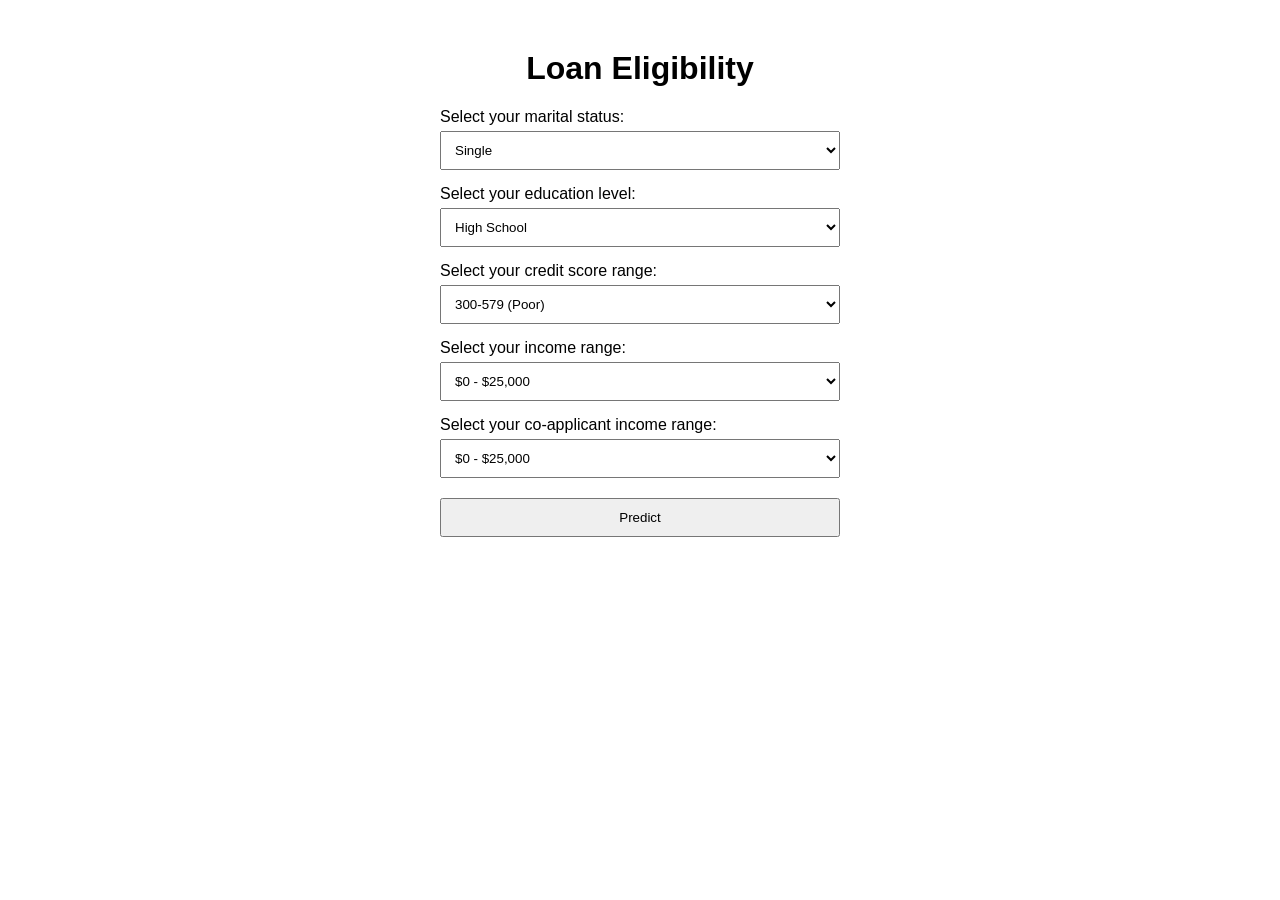
<file: Loan Default Classification/src/deployment/app/templates/index.html>
<!DOCTYPE html>
<html lang="en">
<head>
    <meta charset="UTF-8">
    <title>Loan Eligibility</title>
    <style>
        body {
            font-family: Arial, sans-serif;
            margin: 50px;
        }
        h1, h2 {
            text-align: center;
        }
        form {
            max-width: 400px;
            margin: 0 auto;
            text-align: left;
        }
        .form-group {
            margin-bottom: 15px;
        }
        select, button {
            width: 100%;
            padding: 10px;
            margin-top: 5px;
        }
    </style>
</head>
<body>
    <h1>Loan Eligibility</h1>
    <form id="myform" method="POST">
        <div class="form-group">
            <label for="sl">Select your marital status:</label>
            <select id="sl" name="sl">
                <option value="single">Single</option>
                <option value="married">Married</option>
                <option value="divorced">Divorced</option>
                <option value="widowed">Widowed</option>
            </select>
        </div>
        <div class="form-group">
            <label for="sw">Select your education level:</label>
            <select id="sw" name="sw">
                <option value="highschool">High School</option>
                <option value="bachelor">Bachelor's Degree</option>
                <option value="master">Master's Degree</option>
                <option value="phd">PhD</option>
            </select>
        </div>
        <div class="form-group">
            <label for="pl">Select your credit score range:</label>
            <select id="pl" name="pl">
                <option value="300-579">300-579 (Poor)</option>
                <option value="580-669">580-669 (Fair)</option>
                <option value="670-739">670-739 (Good)</option>
                <option value="740-799">740-799 (Very Good)</option>
                <option value="800-850">800-850 (Exceptional)</option>
            </select>
        </div>
        <div class="form-group">
            <label for="pw">Select your income range:</label>
            <select id="pw" name="pw">
                <option value="0-25000">$0 - $25,000</option>
                <option value="25001-50000">$25,001 - $50,000</option>
                <option value="50001-75000">$50,001 - $75,000</option>
                <option value="75001-100000">$75,001 - $100,000</option>
                <option value="100001-150000">$100,001 - $150,000</option>
                <option value="150001+">$150,001+</option>
            </select>
        </div>
        <div class="form-group">
            <label for="pz">Select your co-applicant income range:</label>
            <select id="pz" name="pz">
                <option value="0-25000">$0 - $25,000</option>
                <option value="25001-50000">$25,001 - $50,000</option>
                <option value="50001-75000">$50,001 - $75,000</option>
                <option value="75001-100000">$75,001 - $100,000</option>
                <option value="100001-150000">$100,001 - $150,000</option>
                <option value="150001+">$150,001+</option>
            </select>
        </div>
        
        <button id="predict" type="button">Predict</button>
    </form>
    <h2 id="result"></h2>

    <script>
        document.getElementById('predict').addEventListener('click', function() {
            const form = document.getElementById('myform');
            const formData = new FormData(form);

            fetch('/predict', {
                method: 'POST',
                body: formData
            })
            .then(response => response.json())
            .then(data => {
                document.getElementById('result').innerText = 'Eligibility: ' + data.result;
            })
            .catch(error => console.error('Error:', error));
        });
    </script>
</body>
</html>
</file>
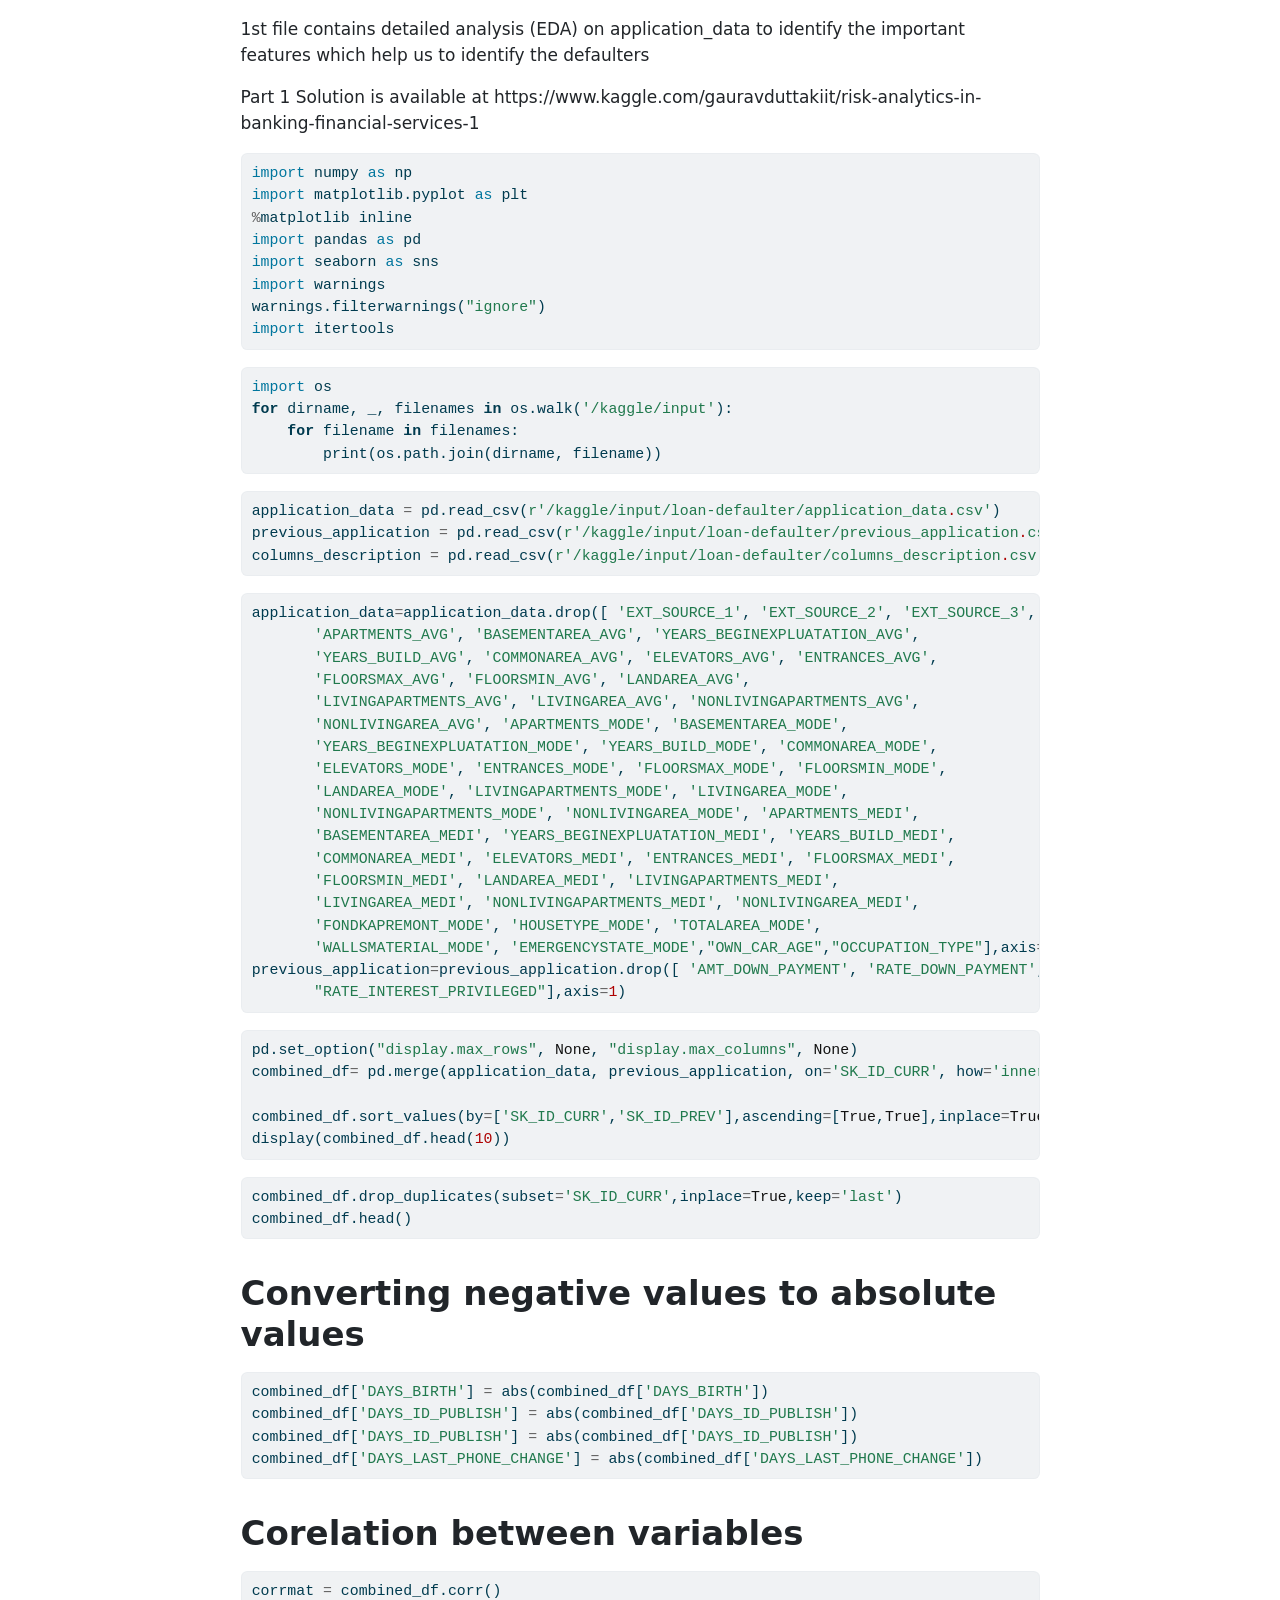
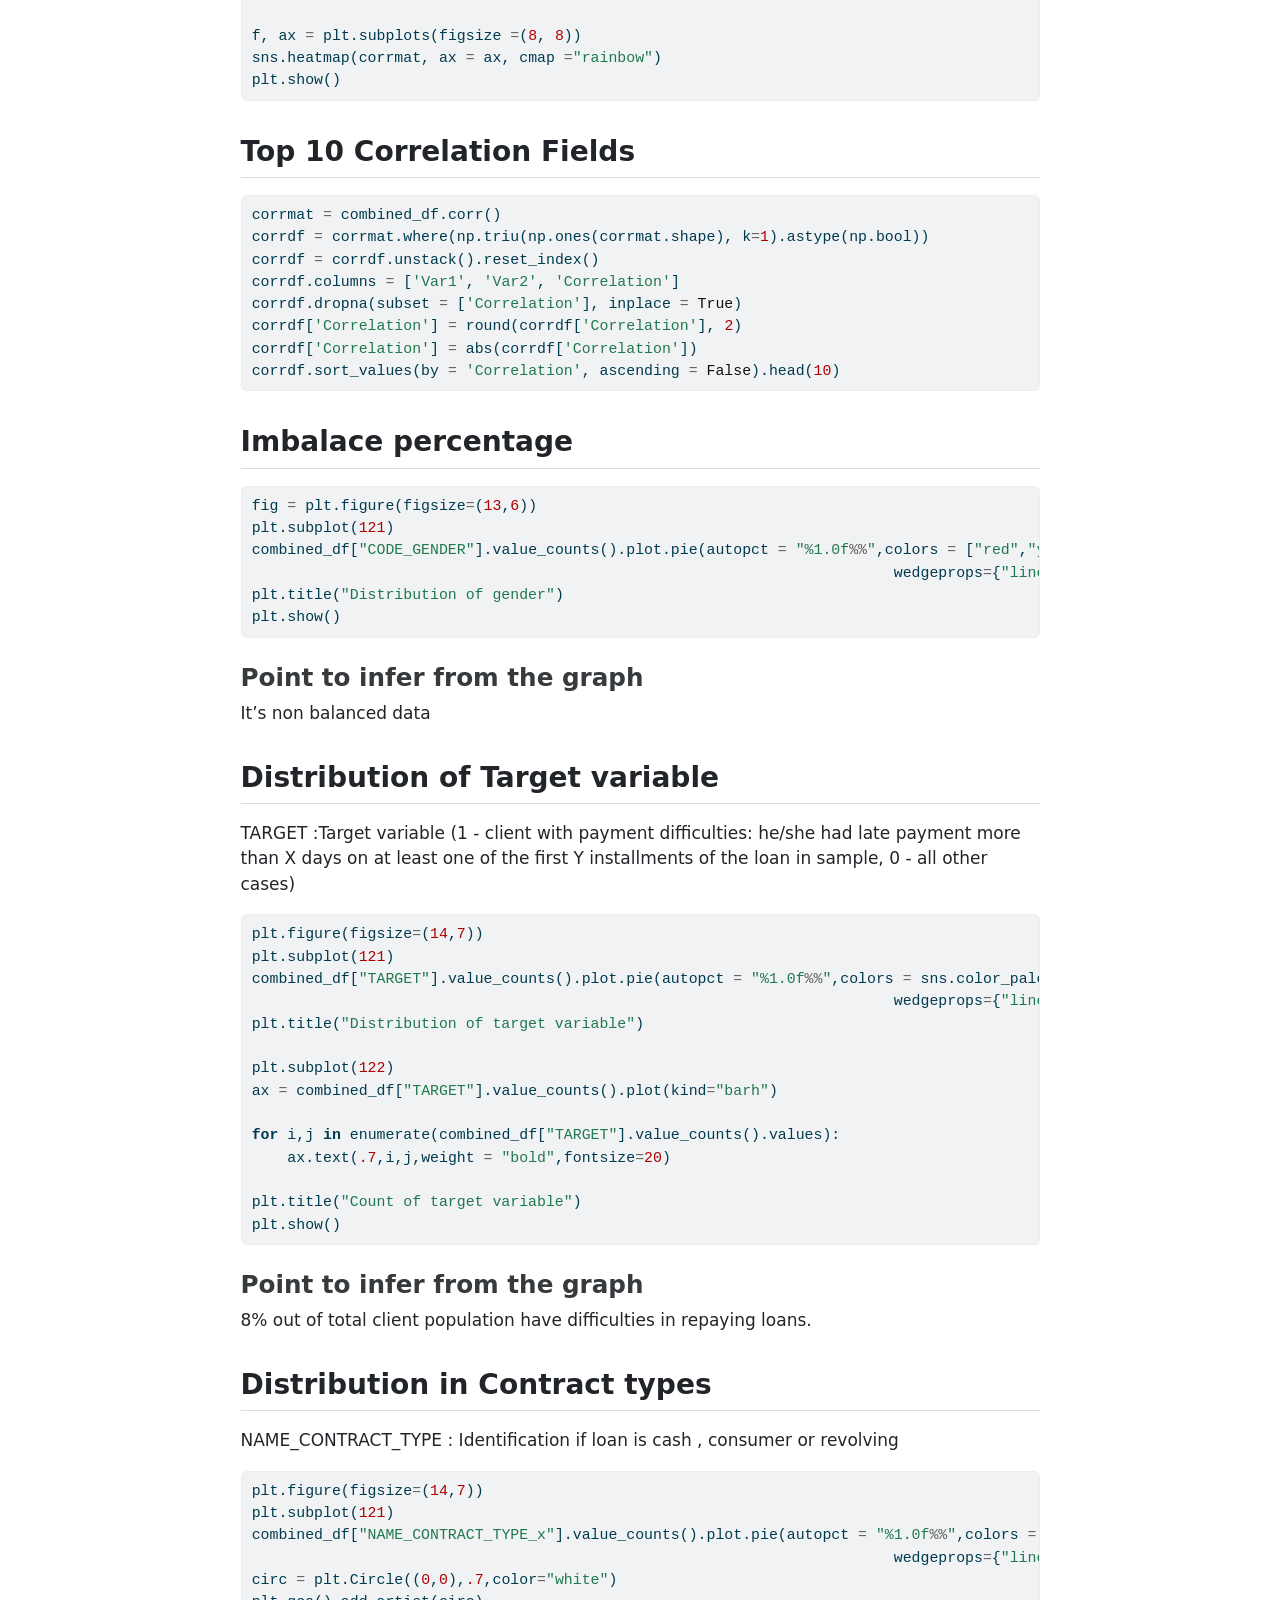
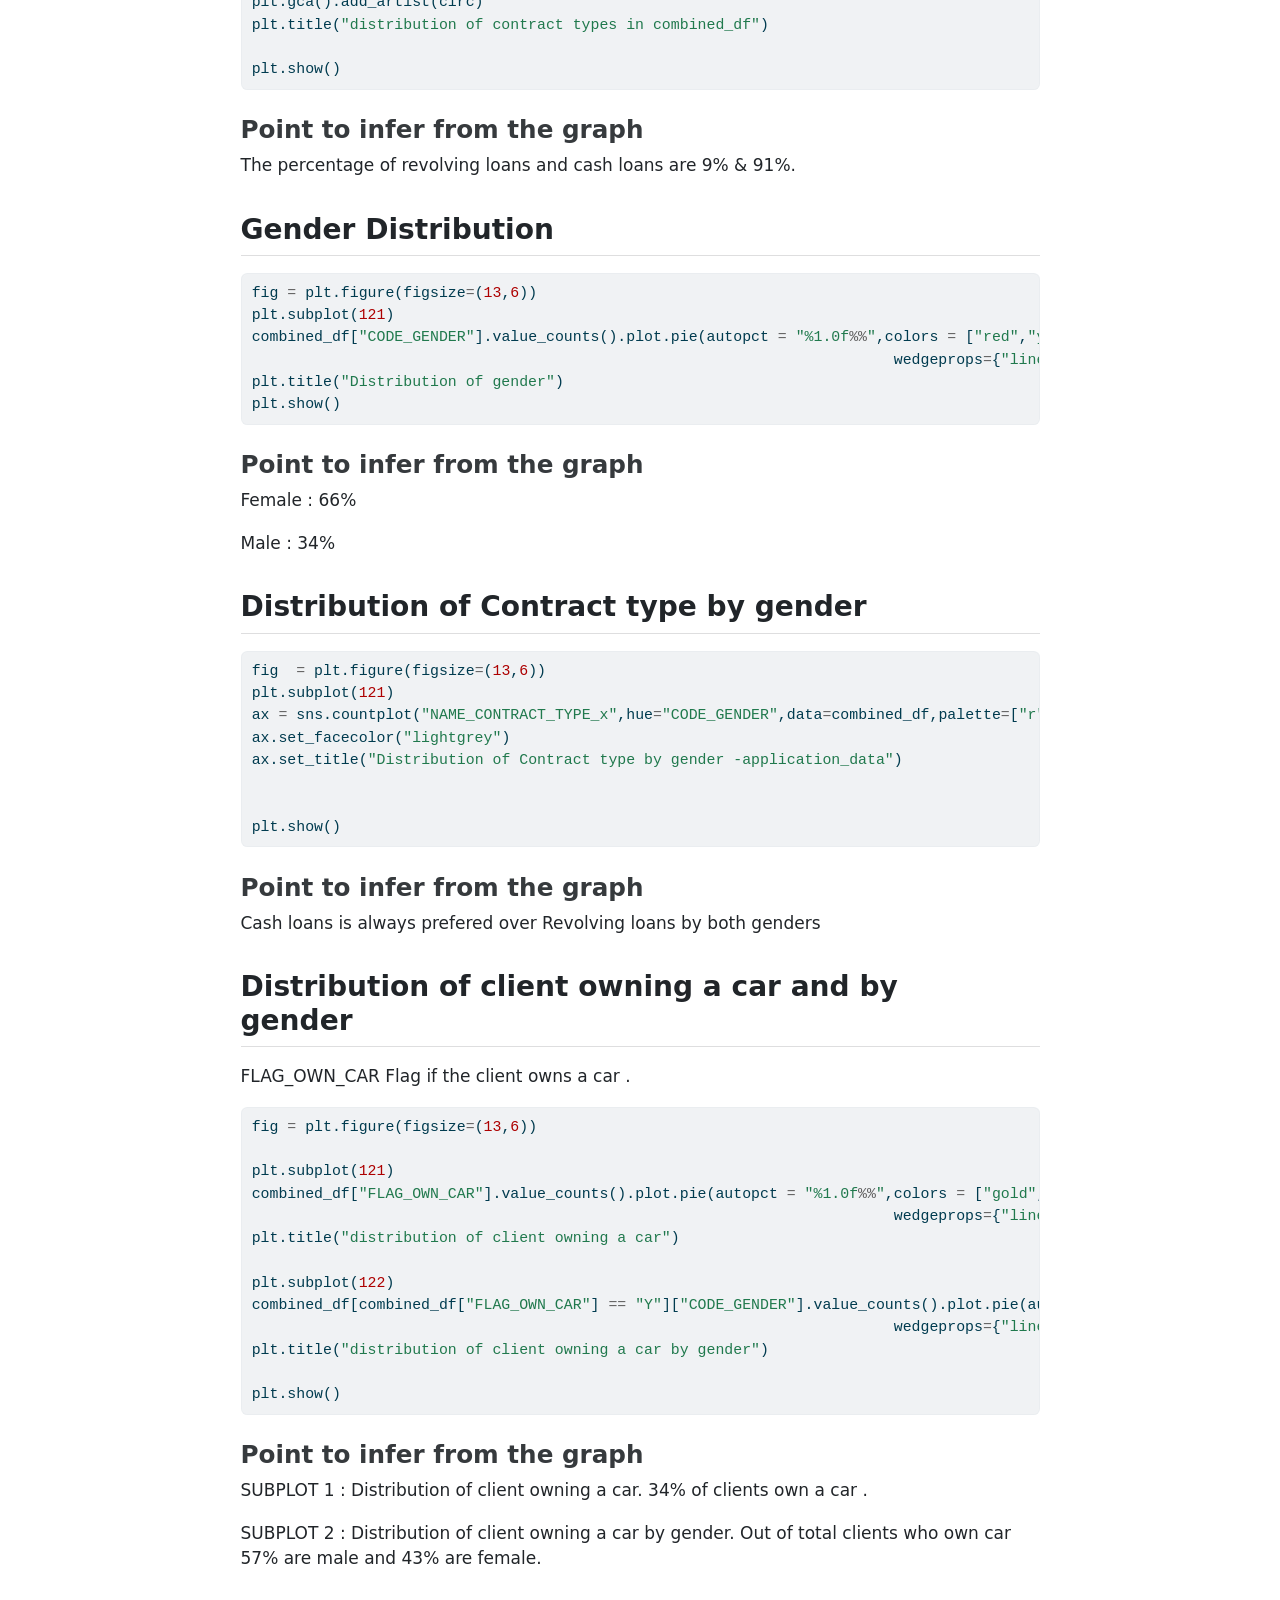
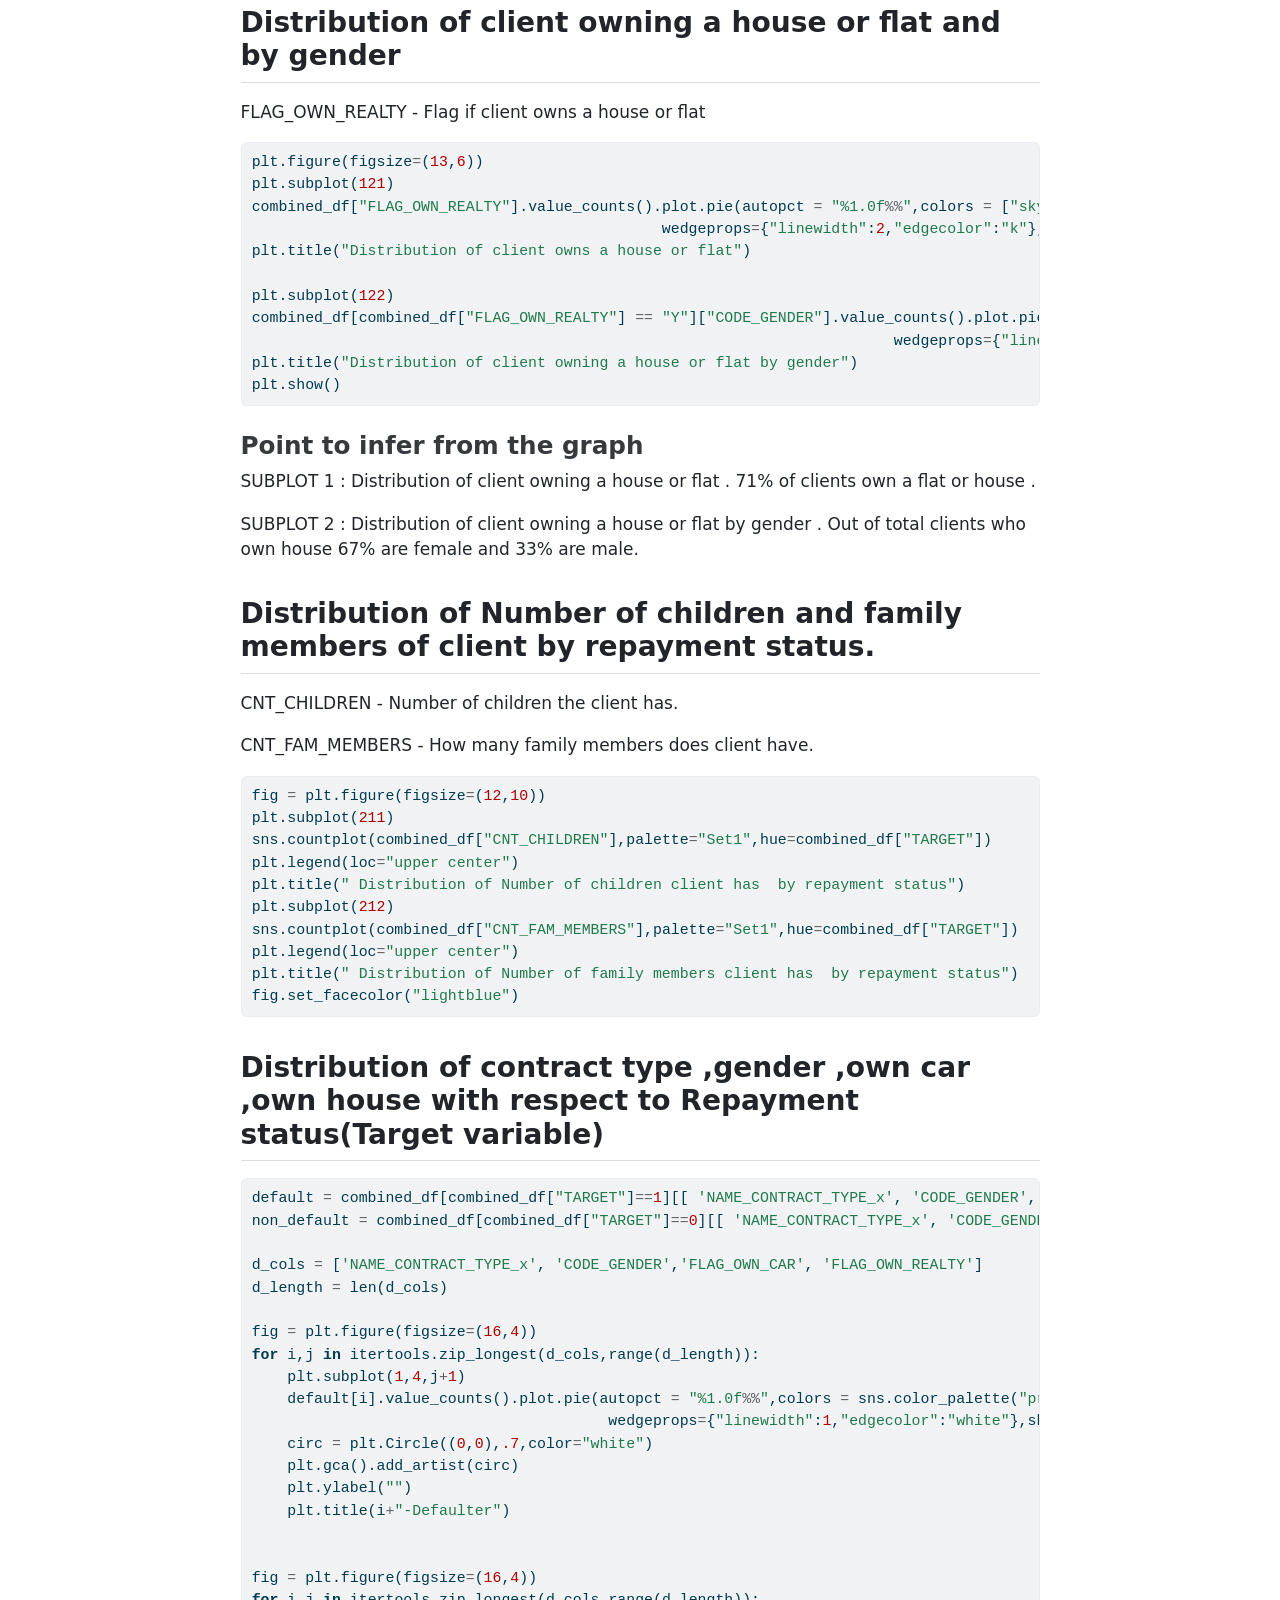
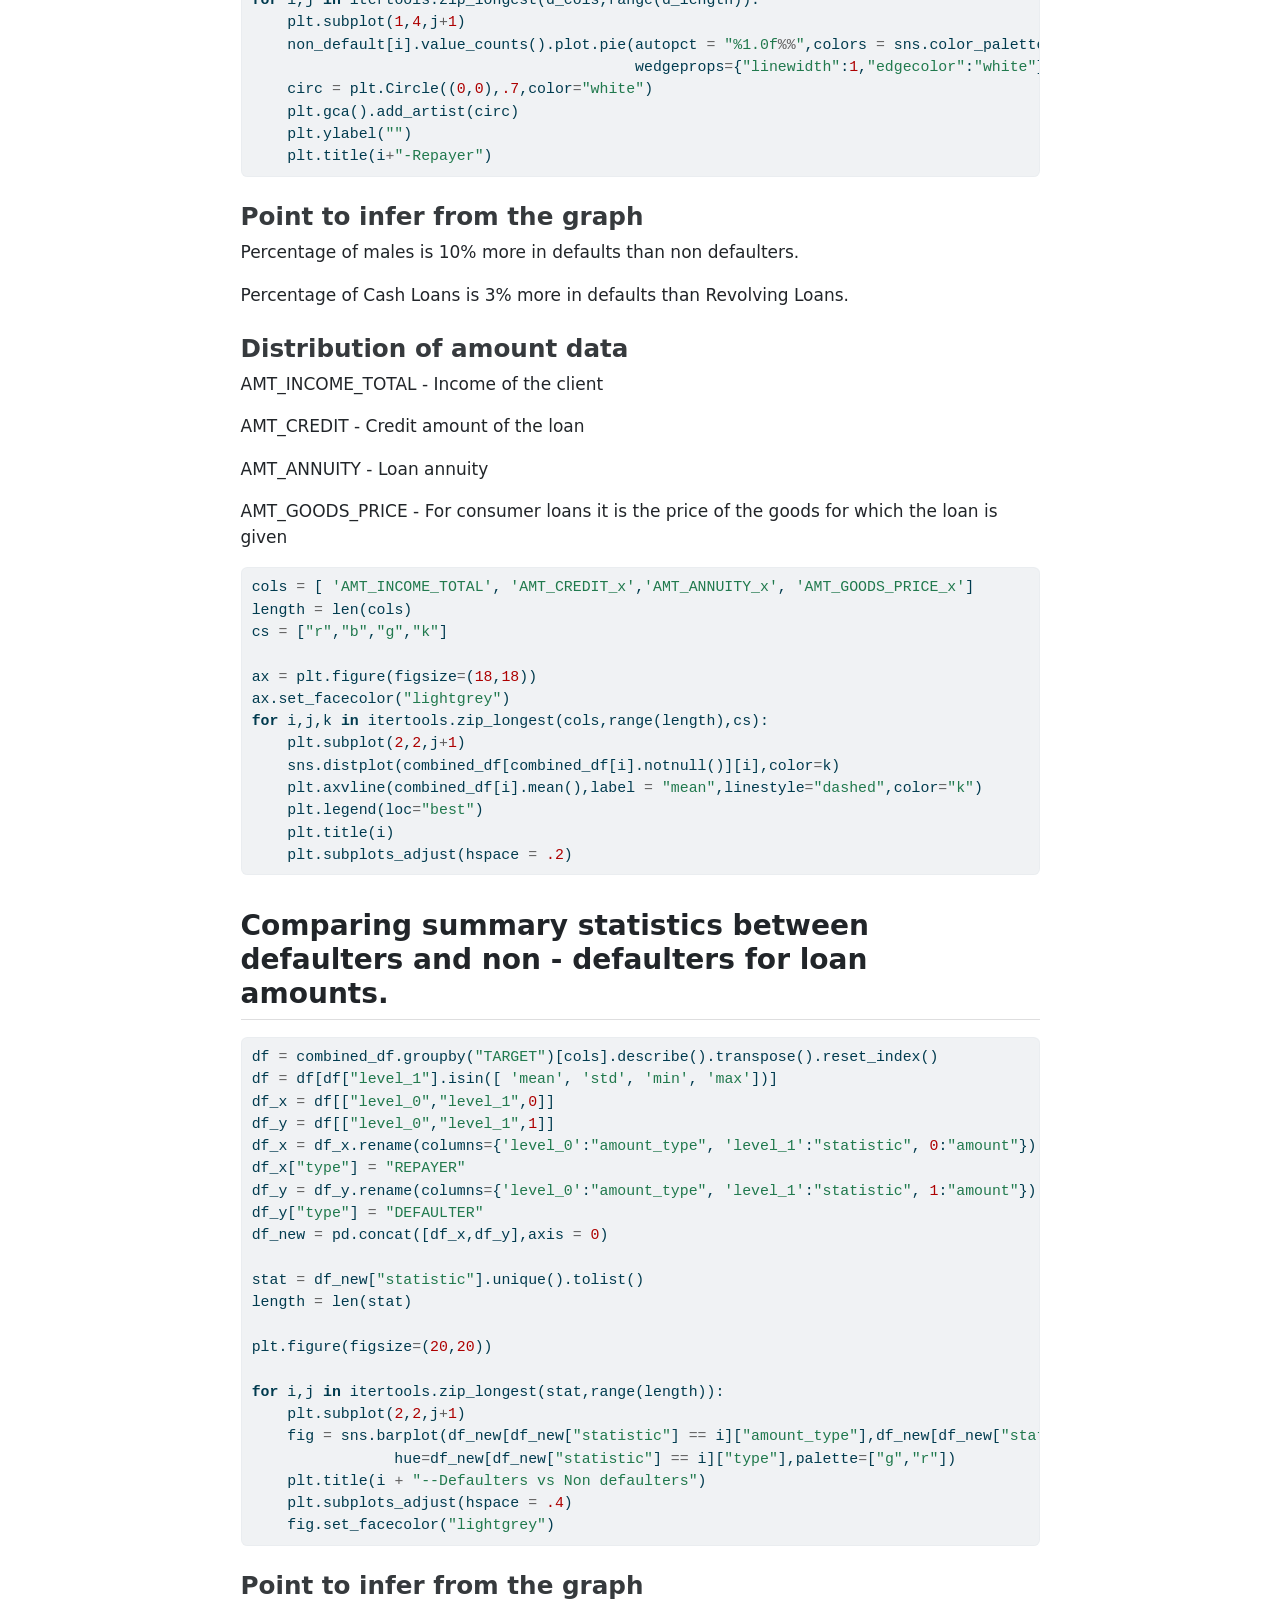
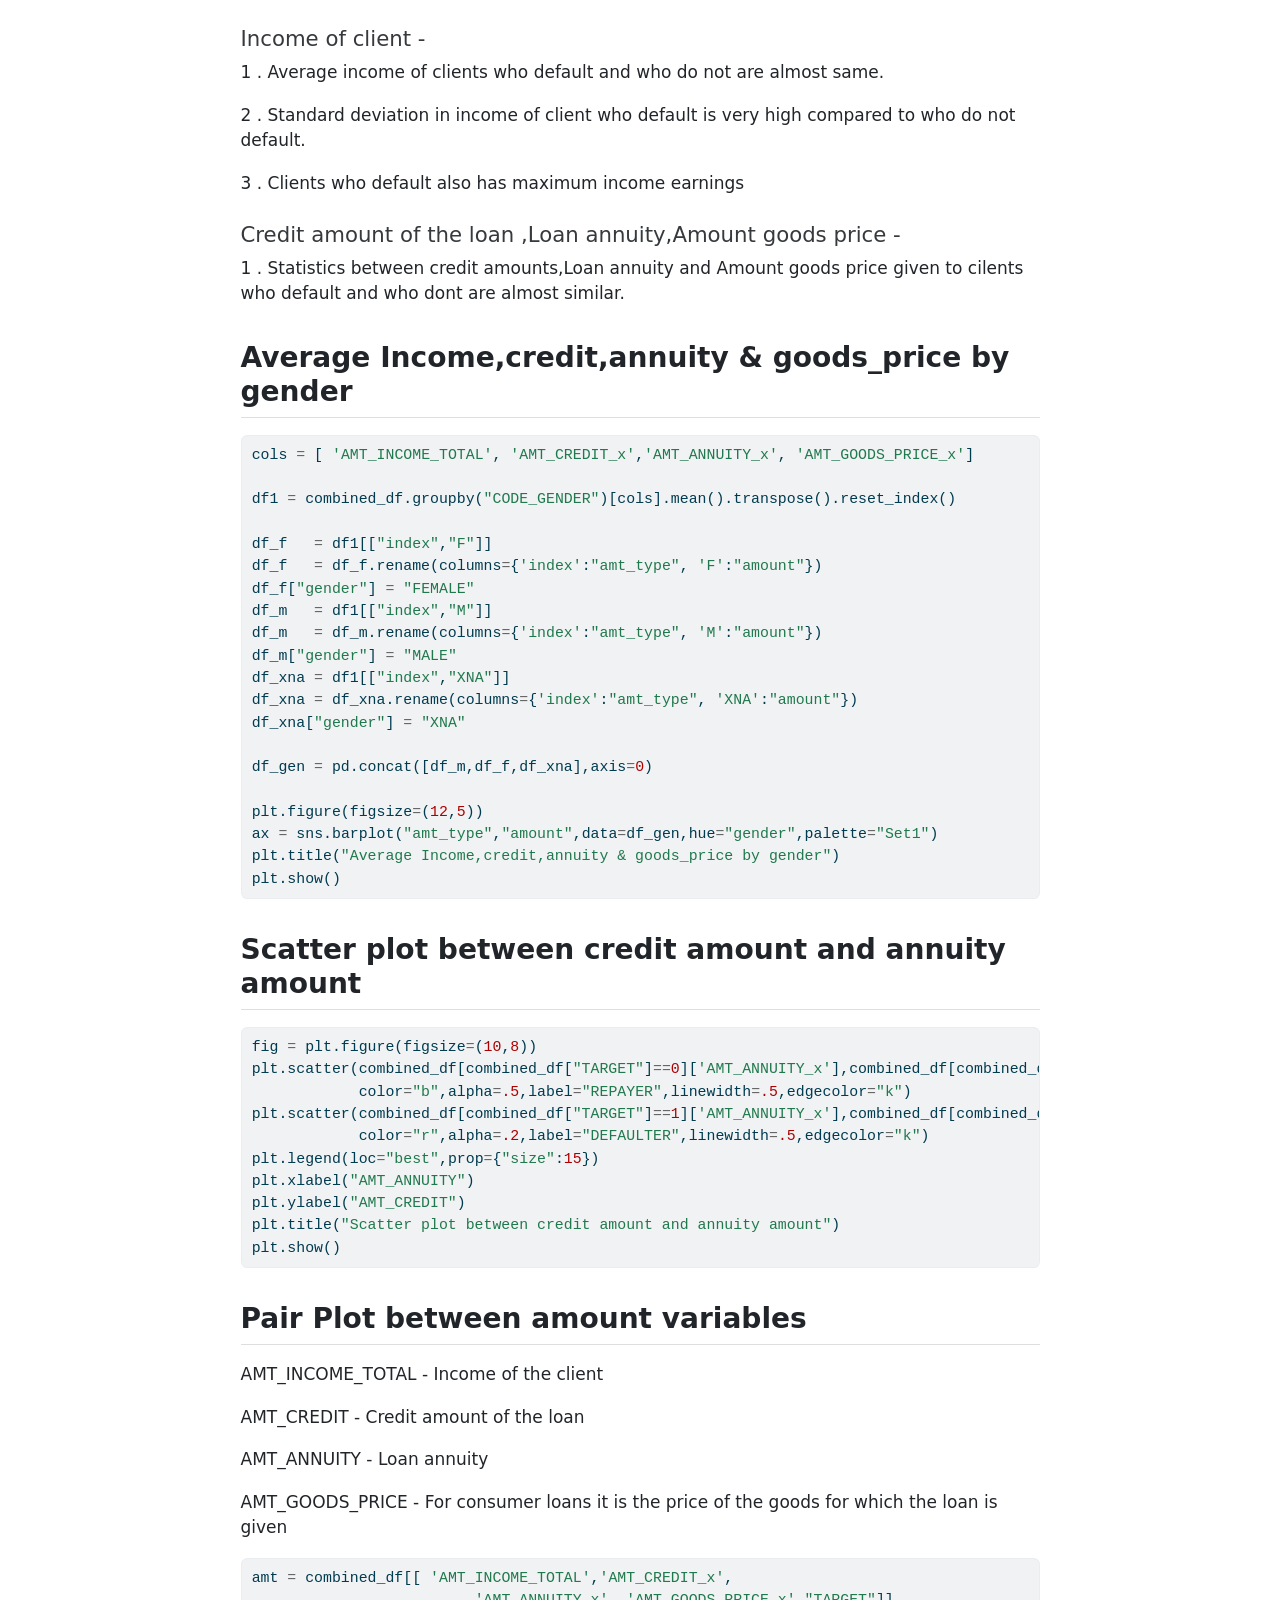
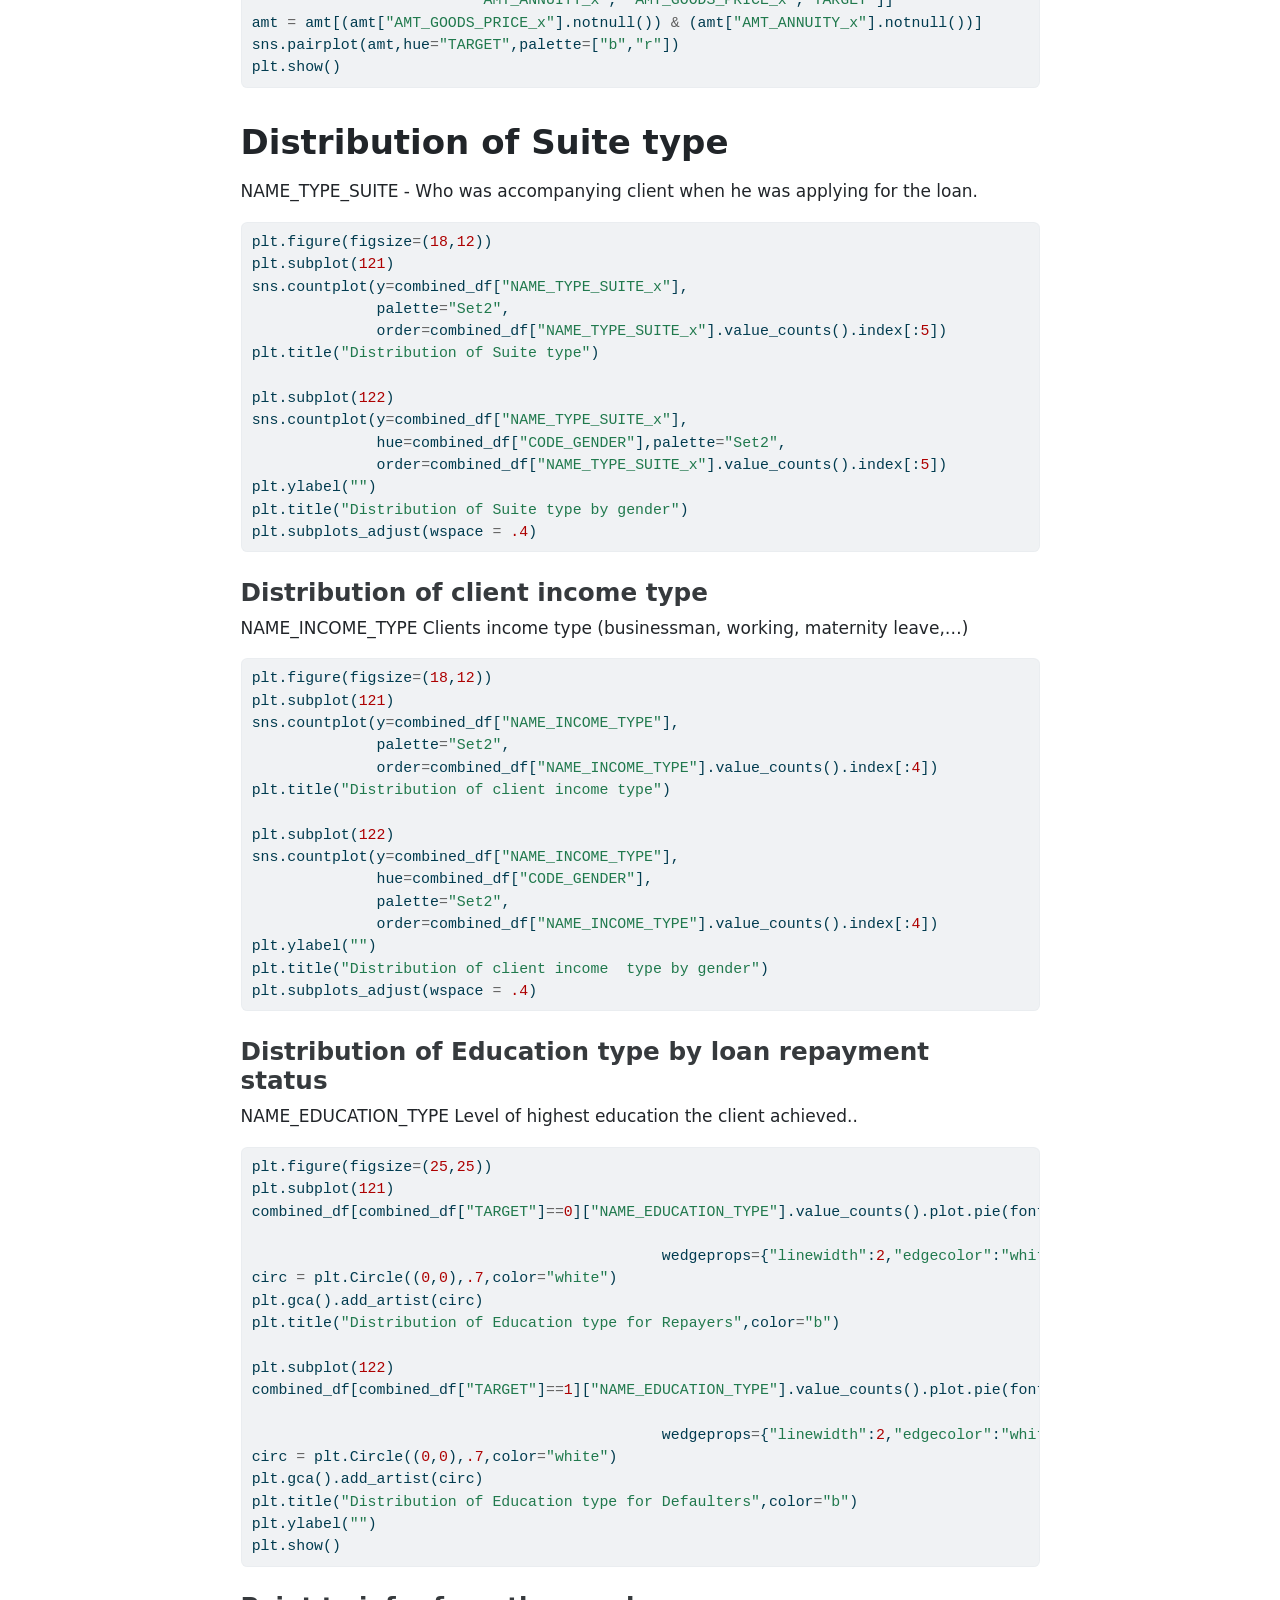
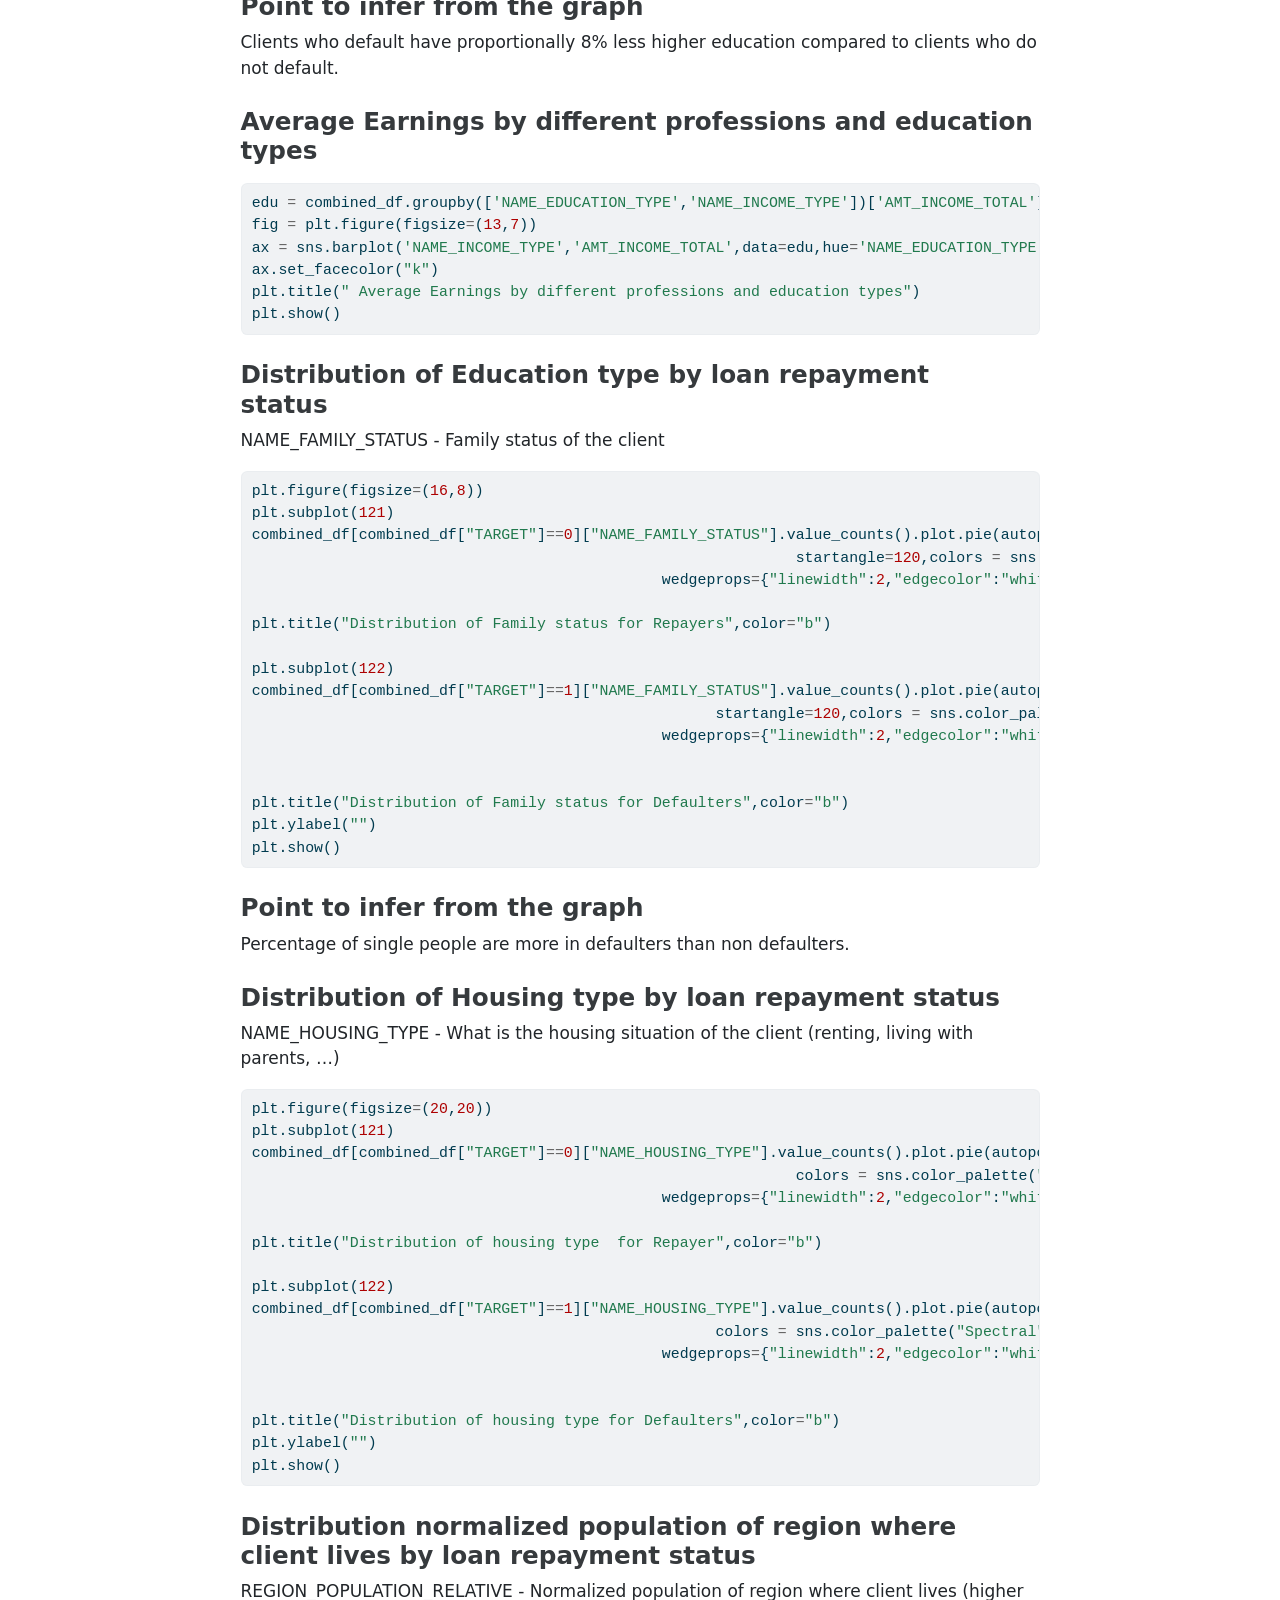
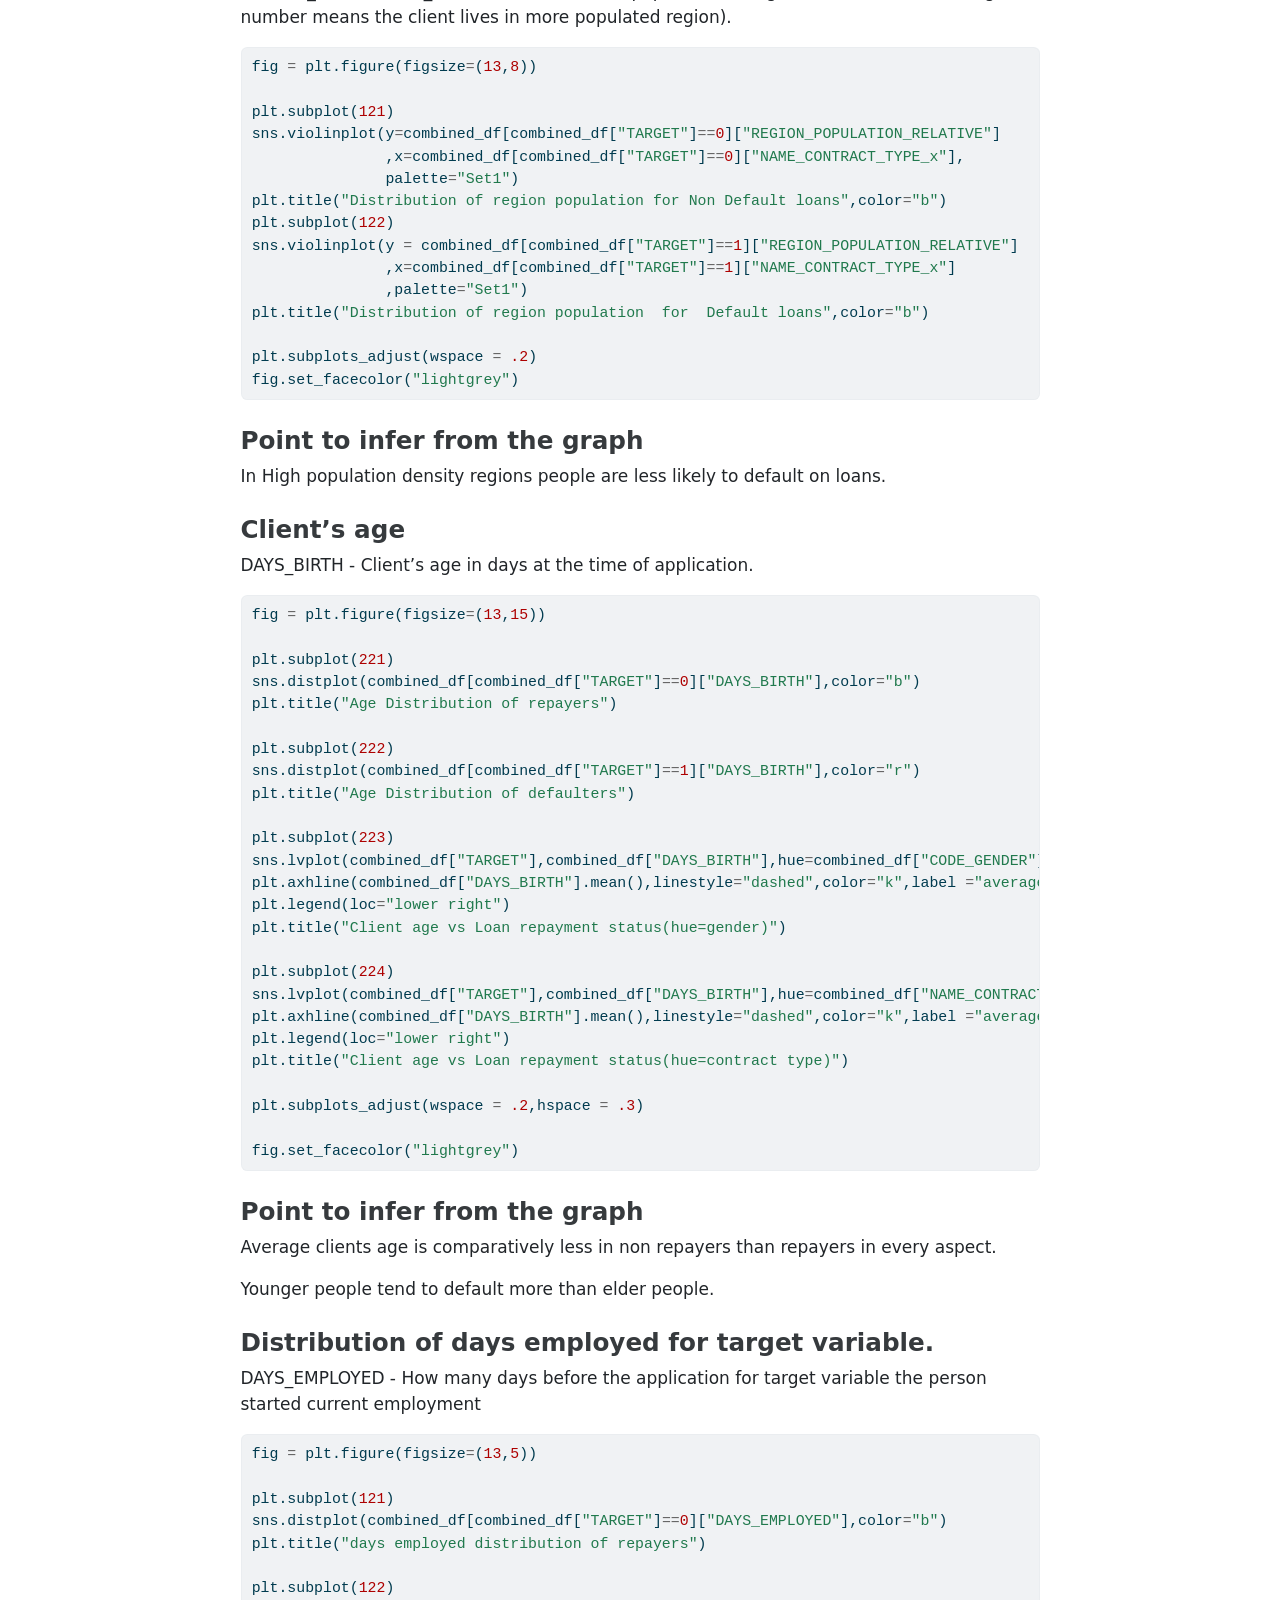
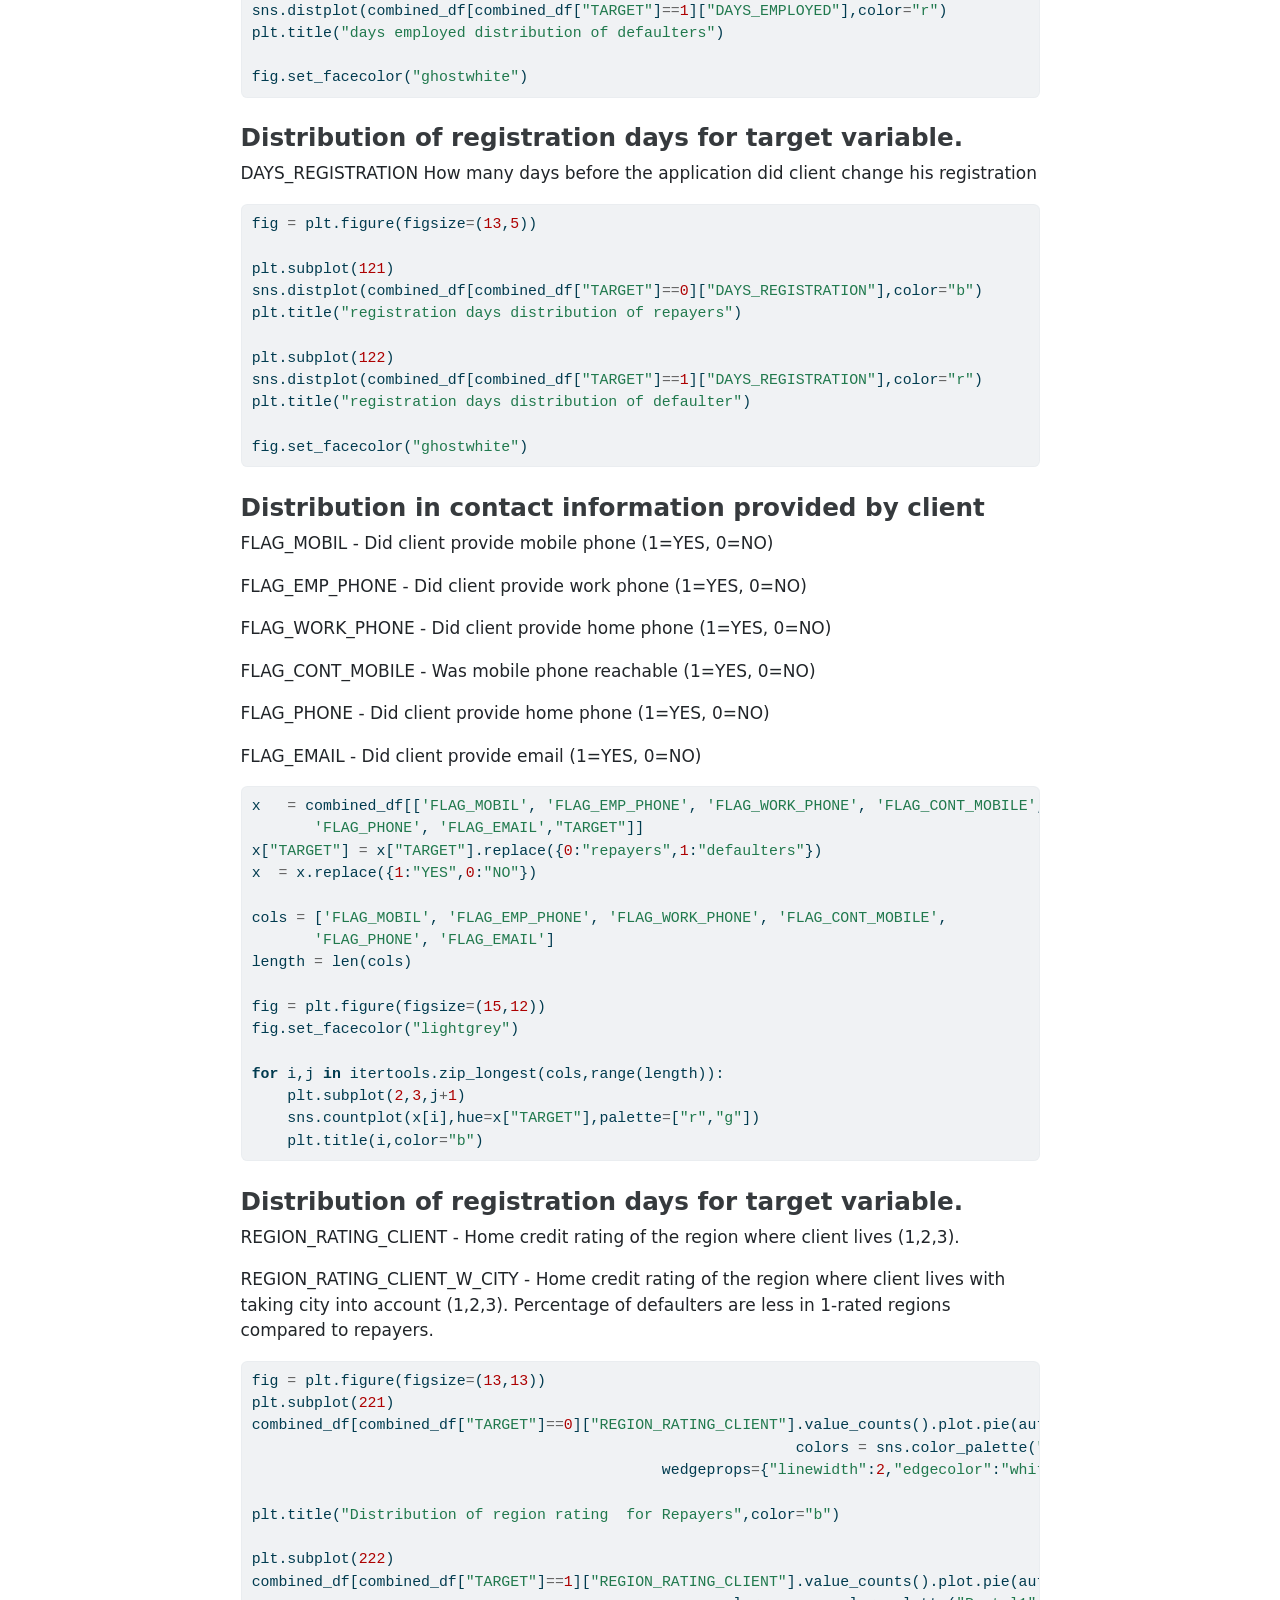
<file: Credit Risk Predictor/notebooks/risk-analytics-2.html>
<!DOCTYPE html>
<html xmlns="http://www.w3.org/1999/xhtml" lang="en" xml:lang="en"><head>

<meta charset="utf-8">
<meta name="generator" content="quarto-1.8.26">

<meta name="viewport" content="width=device-width, initial-scale=1.0, user-scalable=yes">


<title>risk-analytics-2</title>
<style>
code{white-space: pre-wrap;}
span.smallcaps{font-variant: small-caps;}
div.columns{display: flex; gap: min(4vw, 1.5em);}
div.column{flex: auto; overflow-x: auto;}
div.hanging-indent{margin-left: 1.5em; text-indent: -1.5em;}
ul.task-list{list-style: none;}
ul.task-list li input[type="checkbox"] {
  width: 0.8em;
  margin: 0 0.8em 0.2em -1em; /* quarto-specific, see https://github.com/quarto-dev/quarto-cli/issues/4556 */ 
  vertical-align: middle;
}
/* CSS for syntax highlighting */
html { -webkit-text-size-adjust: 100%; }
pre > code.sourceCode { white-space: pre; position: relative; }
pre > code.sourceCode > span { display: inline-block; line-height: 1.25; }
pre > code.sourceCode > span:empty { height: 1.2em; }
.sourceCode { overflow: visible; }
code.sourceCode > span { color: inherit; text-decoration: inherit; }
div.sourceCode { margin: 1em 0; }
pre.sourceCode { margin: 0; }
@media screen {
div.sourceCode { overflow: auto; }
}
@media print {
pre > code.sourceCode { white-space: pre-wrap; }
pre > code.sourceCode > span { text-indent: -5em; padding-left: 5em; }
}
pre.numberSource code
  { counter-reset: source-line 0; }
pre.numberSource code > span
  { position: relative; left: -4em; counter-increment: source-line; }
pre.numberSource code > span > a:first-child::before
  { content: counter(source-line);
    position: relative; left: -1em; text-align: right; vertical-align: baseline;
    border: none; display: inline-block;
    -webkit-touch-callout: none; -webkit-user-select: none;
    -khtml-user-select: none; -moz-user-select: none;
    -ms-user-select: none; user-select: none;
    padding: 0 4px; width: 4em;
  }
pre.numberSource { margin-left: 3em;  padding-left: 4px; }
div.sourceCode
  {   }
@media screen {
pre > code.sourceCode > span > a:first-child::before { text-decoration: underline; }
}
</style>


<script src="risk-analytics-2_files/libs/clipboard/clipboard.min.js"></script>
<script src="risk-analytics-2_files/libs/quarto-html/quarto.js" type="module"></script>
<script src="risk-analytics-2_files/libs/quarto-html/tabsets/tabsets.js" type="module"></script>
<script src="risk-analytics-2_files/libs/quarto-html/axe/axe-check.js" type="module"></script>
<script src="risk-analytics-2_files/libs/quarto-html/popper.min.js"></script>
<script src="risk-analytics-2_files/libs/quarto-html/tippy.umd.min.js"></script>
<script src="risk-analytics-2_files/libs/quarto-html/anchor.min.js"></script>
<link href="risk-analytics-2_files/libs/quarto-html/tippy.css" rel="stylesheet">
<link href="risk-analytics-2_files/libs/quarto-html/quarto-syntax-highlighting-587c61ba64f3a5504c4d52d930310e48.css" rel="stylesheet" id="quarto-text-highlighting-styles">
<script src="risk-analytics-2_files/libs/bootstrap/bootstrap.min.js"></script>
<link href="risk-analytics-2_files/libs/bootstrap/bootstrap-icons.css" rel="stylesheet">
<link href="risk-analytics-2_files/libs/bootstrap/bootstrap-d6a003b94517c951b2d65075d42fb01b.min.css" rel="stylesheet" append-hash="true" id="quarto-bootstrap" data-mode="light">


</head>

<body class="fullcontent quarto-light">

<div id="quarto-content" class="page-columns page-rows-contents page-layout-article">

<main class="content" id="quarto-document-content">




<p>1st file contains detailed analysis (EDA) on application_data to identify the important features which help us to identify the defaulters</p>
<p>Part 1 Solution is available at https://www.kaggle.com/gauravduttakiit/risk-analytics-in-banking-financial-services-1</p>
<div id="cell-1" class="cell" data-trusted="true">
<div class="code-copy-outer-scaffold"><div class="sourceCode cell-code" id="cb1"><pre class="sourceCode python code-with-copy"><code class="sourceCode python"><span id="cb1-1"><a href="#cb1-1" aria-hidden="true" tabindex="-1"></a><span class="im">import</span> numpy <span class="im">as</span> np</span>
<span id="cb1-2"><a href="#cb1-2" aria-hidden="true" tabindex="-1"></a><span class="im">import</span> matplotlib.pyplot <span class="im">as</span> plt</span>
<span id="cb1-3"><a href="#cb1-3" aria-hidden="true" tabindex="-1"></a><span class="op">%</span>matplotlib inline</span>
<span id="cb1-4"><a href="#cb1-4" aria-hidden="true" tabindex="-1"></a><span class="im">import</span> pandas <span class="im">as</span> pd</span>
<span id="cb1-5"><a href="#cb1-5" aria-hidden="true" tabindex="-1"></a><span class="im">import</span> seaborn <span class="im">as</span> sns</span>
<span id="cb1-6"><a href="#cb1-6" aria-hidden="true" tabindex="-1"></a><span class="im">import</span> warnings</span>
<span id="cb1-7"><a href="#cb1-7" aria-hidden="true" tabindex="-1"></a>warnings.filterwarnings(<span class="st">"ignore"</span>)</span>
<span id="cb1-8"><a href="#cb1-8" aria-hidden="true" tabindex="-1"></a><span class="im">import</span> itertools</span></code></pre></div><button title="Copy to Clipboard" class="code-copy-button"><i class="bi"></i></button></div>
</div>
<div id="cell-2" class="cell" data-trusted="true">
<div class="code-copy-outer-scaffold"><div class="sourceCode cell-code" id="cb2"><pre class="sourceCode python code-with-copy"><code class="sourceCode python"><span id="cb2-1"><a href="#cb2-1" aria-hidden="true" tabindex="-1"></a><span class="im">import</span> os</span>
<span id="cb2-2"><a href="#cb2-2" aria-hidden="true" tabindex="-1"></a><span class="cf">for</span> dirname, _, filenames <span class="kw">in</span> os.walk(<span class="st">'/kaggle/input'</span>):</span>
<span id="cb2-3"><a href="#cb2-3" aria-hidden="true" tabindex="-1"></a>    <span class="cf">for</span> filename <span class="kw">in</span> filenames:</span>
<span id="cb2-4"><a href="#cb2-4" aria-hidden="true" tabindex="-1"></a>        <span class="bu">print</span>(os.path.join(dirname, filename))</span></code></pre></div><button title="Copy to Clipboard" class="code-copy-button"><i class="bi"></i></button></div>
</div>
<div id="cell-3" class="cell" data-trusted="true">
<div class="code-copy-outer-scaffold"><div class="sourceCode cell-code" id="cb3"><pre class="sourceCode python code-with-copy"><code class="sourceCode python"><span id="cb3-1"><a href="#cb3-1" aria-hidden="true" tabindex="-1"></a>application_data <span class="op">=</span> pd.read_csv(<span class="vs">r'/kaggle/input/loan-defaulter/application_data</span><span class="dv">.</span><span class="vs">csv'</span>)</span>
<span id="cb3-2"><a href="#cb3-2" aria-hidden="true" tabindex="-1"></a>previous_application <span class="op">=</span> pd.read_csv(<span class="vs">r'/kaggle/input/loan-defaulter/previous_application</span><span class="dv">.</span><span class="vs">csv'</span>)</span>
<span id="cb3-3"><a href="#cb3-3" aria-hidden="true" tabindex="-1"></a>columns_description <span class="op">=</span> pd.read_csv(<span class="vs">r'/kaggle/input/loan-defaulter/columns_description</span><span class="dv">.</span><span class="vs">csv'</span>,skiprows<span class="op">=</span><span class="dv">1</span>)</span></code></pre></div><button title="Copy to Clipboard" class="code-copy-button"><i class="bi"></i></button></div>
</div>
<div id="cell-4" class="cell" data-trusted="true">
<div class="code-copy-outer-scaffold"><div class="sourceCode cell-code" id="cb4"><pre class="sourceCode python code-with-copy"><code class="sourceCode python"><span id="cb4-1"><a href="#cb4-1" aria-hidden="true" tabindex="-1"></a>application_data<span class="op">=</span>application_data.drop([ <span class="st">'EXT_SOURCE_1'</span>, <span class="st">'EXT_SOURCE_2'</span>, <span class="st">'EXT_SOURCE_3'</span>,</span>
<span id="cb4-2"><a href="#cb4-2" aria-hidden="true" tabindex="-1"></a>       <span class="st">'APARTMENTS_AVG'</span>, <span class="st">'BASEMENTAREA_AVG'</span>, <span class="st">'YEARS_BEGINEXPLUATATION_AVG'</span>,</span>
<span id="cb4-3"><a href="#cb4-3" aria-hidden="true" tabindex="-1"></a>       <span class="st">'YEARS_BUILD_AVG'</span>, <span class="st">'COMMONAREA_AVG'</span>, <span class="st">'ELEVATORS_AVG'</span>, <span class="st">'ENTRANCES_AVG'</span>,</span>
<span id="cb4-4"><a href="#cb4-4" aria-hidden="true" tabindex="-1"></a>       <span class="st">'FLOORSMAX_AVG'</span>, <span class="st">'FLOORSMIN_AVG'</span>, <span class="st">'LANDAREA_AVG'</span>,</span>
<span id="cb4-5"><a href="#cb4-5" aria-hidden="true" tabindex="-1"></a>       <span class="st">'LIVINGAPARTMENTS_AVG'</span>, <span class="st">'LIVINGAREA_AVG'</span>, <span class="st">'NONLIVINGAPARTMENTS_AVG'</span>,</span>
<span id="cb4-6"><a href="#cb4-6" aria-hidden="true" tabindex="-1"></a>       <span class="st">'NONLIVINGAREA_AVG'</span>, <span class="st">'APARTMENTS_MODE'</span>, <span class="st">'BASEMENTAREA_MODE'</span>,</span>
<span id="cb4-7"><a href="#cb4-7" aria-hidden="true" tabindex="-1"></a>       <span class="st">'YEARS_BEGINEXPLUATATION_MODE'</span>, <span class="st">'YEARS_BUILD_MODE'</span>, <span class="st">'COMMONAREA_MODE'</span>,</span>
<span id="cb4-8"><a href="#cb4-8" aria-hidden="true" tabindex="-1"></a>       <span class="st">'ELEVATORS_MODE'</span>, <span class="st">'ENTRANCES_MODE'</span>, <span class="st">'FLOORSMAX_MODE'</span>, <span class="st">'FLOORSMIN_MODE'</span>,</span>
<span id="cb4-9"><a href="#cb4-9" aria-hidden="true" tabindex="-1"></a>       <span class="st">'LANDAREA_MODE'</span>, <span class="st">'LIVINGAPARTMENTS_MODE'</span>, <span class="st">'LIVINGAREA_MODE'</span>,</span>
<span id="cb4-10"><a href="#cb4-10" aria-hidden="true" tabindex="-1"></a>       <span class="st">'NONLIVINGAPARTMENTS_MODE'</span>, <span class="st">'NONLIVINGAREA_MODE'</span>, <span class="st">'APARTMENTS_MEDI'</span>,</span>
<span id="cb4-11"><a href="#cb4-11" aria-hidden="true" tabindex="-1"></a>       <span class="st">'BASEMENTAREA_MEDI'</span>, <span class="st">'YEARS_BEGINEXPLUATATION_MEDI'</span>, <span class="st">'YEARS_BUILD_MEDI'</span>,</span>
<span id="cb4-12"><a href="#cb4-12" aria-hidden="true" tabindex="-1"></a>       <span class="st">'COMMONAREA_MEDI'</span>, <span class="st">'ELEVATORS_MEDI'</span>, <span class="st">'ENTRANCES_MEDI'</span>, <span class="st">'FLOORSMAX_MEDI'</span>,</span>
<span id="cb4-13"><a href="#cb4-13" aria-hidden="true" tabindex="-1"></a>       <span class="st">'FLOORSMIN_MEDI'</span>, <span class="st">'LANDAREA_MEDI'</span>, <span class="st">'LIVINGAPARTMENTS_MEDI'</span>,</span>
<span id="cb4-14"><a href="#cb4-14" aria-hidden="true" tabindex="-1"></a>       <span class="st">'LIVINGAREA_MEDI'</span>, <span class="st">'NONLIVINGAPARTMENTS_MEDI'</span>, <span class="st">'NONLIVINGAREA_MEDI'</span>,</span>
<span id="cb4-15"><a href="#cb4-15" aria-hidden="true" tabindex="-1"></a>       <span class="st">'FONDKAPREMONT_MODE'</span>, <span class="st">'HOUSETYPE_MODE'</span>, <span class="st">'TOTALAREA_MODE'</span>,</span>
<span id="cb4-16"><a href="#cb4-16" aria-hidden="true" tabindex="-1"></a>       <span class="st">'WALLSMATERIAL_MODE'</span>, <span class="st">'EMERGENCYSTATE_MODE'</span>,<span class="st">"OWN_CAR_AGE"</span>,<span class="st">"OCCUPATION_TYPE"</span>],axis<span class="op">=</span><span class="dv">1</span>)</span>
<span id="cb4-17"><a href="#cb4-17" aria-hidden="true" tabindex="-1"></a>previous_application<span class="op">=</span>previous_application.drop([ <span class="st">'AMT_DOWN_PAYMENT'</span>, <span class="st">'RATE_DOWN_PAYMENT'</span>, <span class="st">'RATE_INTEREST_PRIMARY'</span>,</span>
<span id="cb4-18"><a href="#cb4-18" aria-hidden="true" tabindex="-1"></a>       <span class="st">"RATE_INTEREST_PRIVILEGED"</span>],axis<span class="op">=</span><span class="dv">1</span>)</span></code></pre></div><button title="Copy to Clipboard" class="code-copy-button"><i class="bi"></i></button></div>
</div>
<div id="cell-5" class="cell" data-trusted="true">
<div class="code-copy-outer-scaffold"><div class="sourceCode cell-code" id="cb5"><pre class="sourceCode python code-with-copy"><code class="sourceCode python"><span id="cb5-1"><a href="#cb5-1" aria-hidden="true" tabindex="-1"></a>pd.set_option(<span class="st">"display.max_rows"</span>, <span class="va">None</span>, <span class="st">"display.max_columns"</span>, <span class="va">None</span>)</span>
<span id="cb5-2"><a href="#cb5-2" aria-hidden="true" tabindex="-1"></a>combined_df<span class="op">=</span> pd.merge(application_data, previous_application, on<span class="op">=</span><span class="st">'SK_ID_CURR'</span>, how<span class="op">=</span><span class="st">'inner'</span>)</span>
<span id="cb5-3"><a href="#cb5-3" aria-hidden="true" tabindex="-1"></a></span>
<span id="cb5-4"><a href="#cb5-4" aria-hidden="true" tabindex="-1"></a>combined_df.sort_values(by<span class="op">=</span>[<span class="st">'SK_ID_CURR'</span>,<span class="st">'SK_ID_PREV'</span>],ascending<span class="op">=</span>[<span class="va">True</span>,<span class="va">True</span>],inplace<span class="op">=</span><span class="va">True</span>)</span>
<span id="cb5-5"><a href="#cb5-5" aria-hidden="true" tabindex="-1"></a>display(combined_df.head(<span class="dv">10</span>))</span></code></pre></div><button title="Copy to Clipboard" class="code-copy-button"><i class="bi"></i></button></div>
</div>
<div id="cell-6" class="cell" data-trusted="true">
<div class="code-copy-outer-scaffold"><div class="sourceCode cell-code" id="cb6"><pre class="sourceCode python code-with-copy"><code class="sourceCode python"><span id="cb6-1"><a href="#cb6-1" aria-hidden="true" tabindex="-1"></a>combined_df.drop_duplicates(subset<span class="op">=</span><span class="st">'SK_ID_CURR'</span>,inplace<span class="op">=</span><span class="va">True</span>,keep<span class="op">=</span><span class="st">'last'</span>)</span>
<span id="cb6-2"><a href="#cb6-2" aria-hidden="true" tabindex="-1"></a>combined_df.head()</span></code></pre></div><button title="Copy to Clipboard" class="code-copy-button"><i class="bi"></i></button></div>
</div>
<section id="converting-negative-values-to-absolute-values" class="level1">
<h1>Converting negative values to absolute values</h1>
<div id="cell-8" class="cell" data-trusted="true">
<div class="code-copy-outer-scaffold"><div class="sourceCode cell-code" id="cb7"><pre class="sourceCode python code-with-copy"><code class="sourceCode python"><span id="cb7-1"><a href="#cb7-1" aria-hidden="true" tabindex="-1"></a>combined_df[<span class="st">'DAYS_BIRTH'</span>] <span class="op">=</span> <span class="bu">abs</span>(combined_df[<span class="st">'DAYS_BIRTH'</span>])</span>
<span id="cb7-2"><a href="#cb7-2" aria-hidden="true" tabindex="-1"></a>combined_df[<span class="st">'DAYS_ID_PUBLISH'</span>] <span class="op">=</span> <span class="bu">abs</span>(combined_df[<span class="st">'DAYS_ID_PUBLISH'</span>])</span>
<span id="cb7-3"><a href="#cb7-3" aria-hidden="true" tabindex="-1"></a>combined_df[<span class="st">'DAYS_ID_PUBLISH'</span>] <span class="op">=</span> <span class="bu">abs</span>(combined_df[<span class="st">'DAYS_ID_PUBLISH'</span>])</span>
<span id="cb7-4"><a href="#cb7-4" aria-hidden="true" tabindex="-1"></a>combined_df[<span class="st">'DAYS_LAST_PHONE_CHANGE'</span>] <span class="op">=</span> <span class="bu">abs</span>(combined_df[<span class="st">'DAYS_LAST_PHONE_CHANGE'</span>])</span></code></pre></div><button title="Copy to Clipboard" class="code-copy-button"><i class="bi"></i></button></div>
</div>
</section>
<section id="corelation-between-variables" class="level1">
<h1>Corelation between variables</h1>
<div id="cell-10" class="cell" data-trusted="true">
<div class="code-copy-outer-scaffold"><div class="sourceCode cell-code" id="cb8"><pre class="sourceCode python code-with-copy"><code class="sourceCode python"><span id="cb8-1"><a href="#cb8-1" aria-hidden="true" tabindex="-1"></a>corrmat <span class="op">=</span> combined_df.corr() </span>
<span id="cb8-2"><a href="#cb8-2" aria-hidden="true" tabindex="-1"></a>  </span>
<span id="cb8-3"><a href="#cb8-3" aria-hidden="true" tabindex="-1"></a>f, ax <span class="op">=</span> plt.subplots(figsize <span class="op">=</span>(<span class="dv">8</span>, <span class="dv">8</span>)) </span>
<span id="cb8-4"><a href="#cb8-4" aria-hidden="true" tabindex="-1"></a>sns.heatmap(corrmat, ax <span class="op">=</span> ax, cmap <span class="op">=</span><span class="st">"rainbow"</span>) </span>
<span id="cb8-5"><a href="#cb8-5" aria-hidden="true" tabindex="-1"></a>plt.show()</span></code></pre></div><button title="Copy to Clipboard" class="code-copy-button"><i class="bi"></i></button></div>
</div>
<section id="top-10-correlation-fields" class="level2">
<h2 class="anchored" data-anchor-id="top-10-correlation-fields">Top 10 Correlation Fields</h2>
<div id="cell-12" class="cell" data-trusted="true">
<div class="code-copy-outer-scaffold"><div class="sourceCode cell-code" id="cb9"><pre class="sourceCode python code-with-copy"><code class="sourceCode python"><span id="cb9-1"><a href="#cb9-1" aria-hidden="true" tabindex="-1"></a>corrmat <span class="op">=</span> combined_df.corr() </span>
<span id="cb9-2"><a href="#cb9-2" aria-hidden="true" tabindex="-1"></a>corrdf <span class="op">=</span> corrmat.where(np.triu(np.ones(corrmat.shape), k<span class="op">=</span><span class="dv">1</span>).astype(np.<span class="bu">bool</span>))</span>
<span id="cb9-3"><a href="#cb9-3" aria-hidden="true" tabindex="-1"></a>corrdf <span class="op">=</span> corrdf.unstack().reset_index()</span>
<span id="cb9-4"><a href="#cb9-4" aria-hidden="true" tabindex="-1"></a>corrdf.columns <span class="op">=</span> [<span class="st">'Var1'</span>, <span class="st">'Var2'</span>, <span class="st">'Correlation'</span>]</span>
<span id="cb9-5"><a href="#cb9-5" aria-hidden="true" tabindex="-1"></a>corrdf.dropna(subset <span class="op">=</span> [<span class="st">'Correlation'</span>], inplace <span class="op">=</span> <span class="va">True</span>)</span>
<span id="cb9-6"><a href="#cb9-6" aria-hidden="true" tabindex="-1"></a>corrdf[<span class="st">'Correlation'</span>] <span class="op">=</span> <span class="bu">round</span>(corrdf[<span class="st">'Correlation'</span>], <span class="dv">2</span>)</span>
<span id="cb9-7"><a href="#cb9-7" aria-hidden="true" tabindex="-1"></a>corrdf[<span class="st">'Correlation'</span>] <span class="op">=</span> <span class="bu">abs</span>(corrdf[<span class="st">'Correlation'</span>])</span>
<span id="cb9-8"><a href="#cb9-8" aria-hidden="true" tabindex="-1"></a>corrdf.sort_values(by <span class="op">=</span> <span class="st">'Correlation'</span>, ascending <span class="op">=</span> <span class="va">False</span>).head(<span class="dv">10</span>)</span></code></pre></div><button title="Copy to Clipboard" class="code-copy-button"><i class="bi"></i></button></div>
</div>
</section>
<section id="imbalace-percentage" class="level2">
<h2 class="anchored" data-anchor-id="imbalace-percentage">Imbalace percentage</h2>
<div id="cell-14" class="cell" data-trusted="true">
<div class="code-copy-outer-scaffold"><div class="sourceCode cell-code" id="cb10"><pre class="sourceCode python code-with-copy"><code class="sourceCode python"><span id="cb10-1"><a href="#cb10-1" aria-hidden="true" tabindex="-1"></a>fig <span class="op">=</span> plt.figure(figsize<span class="op">=</span>(<span class="dv">13</span>,<span class="dv">6</span>))</span>
<span id="cb10-2"><a href="#cb10-2" aria-hidden="true" tabindex="-1"></a>plt.subplot(<span class="dv">121</span>)</span>
<span id="cb10-3"><a href="#cb10-3" aria-hidden="true" tabindex="-1"></a>combined_df[<span class="st">"CODE_GENDER"</span>].value_counts().plot.pie(autopct <span class="op">=</span> <span class="st">"%1.0f</span><span class="sc">%%</span><span class="st">"</span>,colors <span class="op">=</span> [<span class="st">"red"</span>,<span class="st">"yellow"</span>],startangle <span class="op">=</span> <span class="dv">60</span>,</span>
<span id="cb10-4"><a href="#cb10-4" aria-hidden="true" tabindex="-1"></a>                                                                        wedgeprops<span class="op">=</span>{<span class="st">"linewidth"</span>:<span class="dv">2</span>,<span class="st">"edgecolor"</span>:<span class="st">"k"</span>},explode<span class="op">=</span>[<span class="fl">.05</span>,<span class="dv">0</span>,<span class="dv">0</span>],shadow <span class="op">=</span><span class="va">True</span>)</span>
<span id="cb10-5"><a href="#cb10-5" aria-hidden="true" tabindex="-1"></a>plt.title(<span class="st">"Distribution of gender"</span>)</span>
<span id="cb10-6"><a href="#cb10-6" aria-hidden="true" tabindex="-1"></a>plt.show()</span></code></pre></div><button title="Copy to Clipboard" class="code-copy-button"><i class="bi"></i></button></div>
</div>
<section id="point-to-infer-from-the-graph" class="level3">
<h3 class="anchored" data-anchor-id="point-to-infer-from-the-graph">Point to infer from the graph</h3>
<p>It’s non balanced data</p>
</section>
</section>
<section id="distribution-of-target-variable" class="level2">
<h2 class="anchored" data-anchor-id="distribution-of-target-variable">Distribution of Target variable</h2>
<p>TARGET :Target variable (1 - client with payment difficulties: he/she had late payment more than X days on at least one of the first Y installments of the loan in sample, 0 - all other cases)</p>
<div id="cell-18" class="cell" data-trusted="true">
<div class="code-copy-outer-scaffold"><div class="sourceCode cell-code" id="cb11"><pre class="sourceCode python code-with-copy"><code class="sourceCode python"><span id="cb11-1"><a href="#cb11-1" aria-hidden="true" tabindex="-1"></a>plt.figure(figsize<span class="op">=</span>(<span class="dv">14</span>,<span class="dv">7</span>))</span>
<span id="cb11-2"><a href="#cb11-2" aria-hidden="true" tabindex="-1"></a>plt.subplot(<span class="dv">121</span>)</span>
<span id="cb11-3"><a href="#cb11-3" aria-hidden="true" tabindex="-1"></a>combined_df[<span class="st">"TARGET"</span>].value_counts().plot.pie(autopct <span class="op">=</span> <span class="st">"%1.0f</span><span class="sc">%%</span><span class="st">"</span>,colors <span class="op">=</span> sns.color_palette(<span class="st">"prism"</span>,<span class="dv">7</span>),startangle <span class="op">=</span> <span class="dv">60</span>,labels<span class="op">=</span>[<span class="st">"repayer"</span>,<span class="st">"defaulter"</span>],</span>
<span id="cb11-4"><a href="#cb11-4" aria-hidden="true" tabindex="-1"></a>                                                                        wedgeprops<span class="op">=</span>{<span class="st">"linewidth"</span>:<span class="dv">2</span>,<span class="st">"edgecolor"</span>:<span class="st">"k"</span>},explode<span class="op">=</span>[<span class="fl">.1</span>,<span class="dv">0</span>],shadow <span class="op">=</span><span class="va">True</span>)</span>
<span id="cb11-5"><a href="#cb11-5" aria-hidden="true" tabindex="-1"></a>plt.title(<span class="st">"Distribution of target variable"</span>)</span>
<span id="cb11-6"><a href="#cb11-6" aria-hidden="true" tabindex="-1"></a></span>
<span id="cb11-7"><a href="#cb11-7" aria-hidden="true" tabindex="-1"></a>plt.subplot(<span class="dv">122</span>)</span>
<span id="cb11-8"><a href="#cb11-8" aria-hidden="true" tabindex="-1"></a>ax <span class="op">=</span> combined_df[<span class="st">"TARGET"</span>].value_counts().plot(kind<span class="op">=</span><span class="st">"barh"</span>)</span>
<span id="cb11-9"><a href="#cb11-9" aria-hidden="true" tabindex="-1"></a></span>
<span id="cb11-10"><a href="#cb11-10" aria-hidden="true" tabindex="-1"></a><span class="cf">for</span> i,j <span class="kw">in</span> <span class="bu">enumerate</span>(combined_df[<span class="st">"TARGET"</span>].value_counts().values):</span>
<span id="cb11-11"><a href="#cb11-11" aria-hidden="true" tabindex="-1"></a>    ax.text(<span class="fl">.7</span>,i,j,weight <span class="op">=</span> <span class="st">"bold"</span>,fontsize<span class="op">=</span><span class="dv">20</span>)</span>
<span id="cb11-12"><a href="#cb11-12" aria-hidden="true" tabindex="-1"></a></span>
<span id="cb11-13"><a href="#cb11-13" aria-hidden="true" tabindex="-1"></a>plt.title(<span class="st">"Count of target variable"</span>)</span>
<span id="cb11-14"><a href="#cb11-14" aria-hidden="true" tabindex="-1"></a>plt.show()</span></code></pre></div><button title="Copy to Clipboard" class="code-copy-button"><i class="bi"></i></button></div>
</div>
<section id="point-to-infer-from-the-graph-1" class="level3">
<h3 class="anchored" data-anchor-id="point-to-infer-from-the-graph-1">Point to infer from the graph</h3>
<p>8% out of total client population have difficulties in repaying loans.</p>
</section>
</section>
<section id="distribution-in-contract-types" class="level2">
<h2 class="anchored" data-anchor-id="distribution-in-contract-types">Distribution in Contract types</h2>
<p>NAME_CONTRACT_TYPE : Identification if loan is cash , consumer or revolving</p>
<div id="cell-21" class="cell" data-trusted="true">
<div class="code-copy-outer-scaffold"><div class="sourceCode cell-code" id="cb12"><pre class="sourceCode python code-with-copy"><code class="sourceCode python"><span id="cb12-1"><a href="#cb12-1" aria-hidden="true" tabindex="-1"></a>plt.figure(figsize<span class="op">=</span>(<span class="dv">14</span>,<span class="dv">7</span>))</span>
<span id="cb12-2"><a href="#cb12-2" aria-hidden="true" tabindex="-1"></a>plt.subplot(<span class="dv">121</span>)</span>
<span id="cb12-3"><a href="#cb12-3" aria-hidden="true" tabindex="-1"></a>combined_df[<span class="st">"NAME_CONTRACT_TYPE_x"</span>].value_counts().plot.pie(autopct <span class="op">=</span> <span class="st">"%1.0f</span><span class="sc">%%</span><span class="st">"</span>,colors <span class="op">=</span> [<span class="st">"orange"</span>,<span class="st">"red"</span>],startangle <span class="op">=</span> <span class="dv">60</span>,</span>
<span id="cb12-4"><a href="#cb12-4" aria-hidden="true" tabindex="-1"></a>                                                                        wedgeprops<span class="op">=</span>{<span class="st">"linewidth"</span>:<span class="dv">2</span>,<span class="st">"edgecolor"</span>:<span class="st">"white"</span>},shadow <span class="op">=</span><span class="va">True</span>)</span>
<span id="cb12-5"><a href="#cb12-5" aria-hidden="true" tabindex="-1"></a>circ <span class="op">=</span> plt.Circle((<span class="dv">0</span>,<span class="dv">0</span>),<span class="fl">.7</span>,color<span class="op">=</span><span class="st">"white"</span>)</span>
<span id="cb12-6"><a href="#cb12-6" aria-hidden="true" tabindex="-1"></a>plt.gca().add_artist(circ)</span>
<span id="cb12-7"><a href="#cb12-7" aria-hidden="true" tabindex="-1"></a>plt.title(<span class="st">"distribution of contract types in combined_df"</span>)</span>
<span id="cb12-8"><a href="#cb12-8" aria-hidden="true" tabindex="-1"></a></span>
<span id="cb12-9"><a href="#cb12-9" aria-hidden="true" tabindex="-1"></a>plt.show()</span></code></pre></div><button title="Copy to Clipboard" class="code-copy-button"><i class="bi"></i></button></div>
</div>
<section id="point-to-infer-from-the-graph-2" class="level3">
<h3 class="anchored" data-anchor-id="point-to-infer-from-the-graph-2">Point to infer from the graph</h3>
<p>The percentage of revolving loans and cash loans are 9% &amp; 91%.</p>
</section>
</section>
<section id="gender-distribution" class="level2">
<h2 class="anchored" data-anchor-id="gender-distribution">Gender Distribution</h2>
<div id="cell-24" class="cell" data-trusted="true">
<div class="code-copy-outer-scaffold"><div class="sourceCode cell-code" id="cb13"><pre class="sourceCode python code-with-copy"><code class="sourceCode python"><span id="cb13-1"><a href="#cb13-1" aria-hidden="true" tabindex="-1"></a>fig <span class="op">=</span> plt.figure(figsize<span class="op">=</span>(<span class="dv">13</span>,<span class="dv">6</span>))</span>
<span id="cb13-2"><a href="#cb13-2" aria-hidden="true" tabindex="-1"></a>plt.subplot(<span class="dv">121</span>)</span>
<span id="cb13-3"><a href="#cb13-3" aria-hidden="true" tabindex="-1"></a>combined_df[<span class="st">"CODE_GENDER"</span>].value_counts().plot.pie(autopct <span class="op">=</span> <span class="st">"%1.0f</span><span class="sc">%%</span><span class="st">"</span>,colors <span class="op">=</span> [<span class="st">"red"</span>,<span class="st">"yellow"</span>],startangle <span class="op">=</span> <span class="dv">60</span>,</span>
<span id="cb13-4"><a href="#cb13-4" aria-hidden="true" tabindex="-1"></a>                                                                        wedgeprops<span class="op">=</span>{<span class="st">"linewidth"</span>:<span class="dv">2</span>,<span class="st">"edgecolor"</span>:<span class="st">"k"</span>},explode<span class="op">=</span>[<span class="fl">.05</span>,<span class="dv">0</span>,<span class="dv">0</span>],shadow <span class="op">=</span><span class="va">True</span>)</span>
<span id="cb13-5"><a href="#cb13-5" aria-hidden="true" tabindex="-1"></a>plt.title(<span class="st">"Distribution of gender"</span>)</span>
<span id="cb13-6"><a href="#cb13-6" aria-hidden="true" tabindex="-1"></a>plt.show()</span></code></pre></div><button title="Copy to Clipboard" class="code-copy-button"><i class="bi"></i></button></div>
</div>
<section id="point-to-infer-from-the-graph-3" class="level3">
<h3 class="anchored" data-anchor-id="point-to-infer-from-the-graph-3">Point to infer from the graph</h3>
<p>Female : 66%</p>
<p>Male : 34%</p>
</section>
</section>
<section id="distribution-of-contract-type-by-gender" class="level2">
<h2 class="anchored" data-anchor-id="distribution-of-contract-type-by-gender">Distribution of Contract type by gender</h2>
<div id="cell-27" class="cell" data-trusted="true">
<div class="code-copy-outer-scaffold"><div class="sourceCode cell-code" id="cb14"><pre class="sourceCode python code-with-copy"><code class="sourceCode python"><span id="cb14-1"><a href="#cb14-1" aria-hidden="true" tabindex="-1"></a>fig  <span class="op">=</span> plt.figure(figsize<span class="op">=</span>(<span class="dv">13</span>,<span class="dv">6</span>))</span>
<span id="cb14-2"><a href="#cb14-2" aria-hidden="true" tabindex="-1"></a>plt.subplot(<span class="dv">121</span>)</span>
<span id="cb14-3"><a href="#cb14-3" aria-hidden="true" tabindex="-1"></a>ax <span class="op">=</span> sns.countplot(<span class="st">"NAME_CONTRACT_TYPE_x"</span>,hue<span class="op">=</span><span class="st">"CODE_GENDER"</span>,data<span class="op">=</span>combined_df,palette<span class="op">=</span>[<span class="st">"r"</span>,<span class="st">"b"</span>,<span class="st">"g"</span>])</span>
<span id="cb14-4"><a href="#cb14-4" aria-hidden="true" tabindex="-1"></a>ax.set_facecolor(<span class="st">"lightgrey"</span>)</span>
<span id="cb14-5"><a href="#cb14-5" aria-hidden="true" tabindex="-1"></a>ax.set_title(<span class="st">"Distribution of Contract type by gender -application_data"</span>)</span>
<span id="cb14-6"><a href="#cb14-6" aria-hidden="true" tabindex="-1"></a></span>
<span id="cb14-7"><a href="#cb14-7" aria-hidden="true" tabindex="-1"></a></span>
<span id="cb14-8"><a href="#cb14-8" aria-hidden="true" tabindex="-1"></a>plt.show()</span></code></pre></div><button title="Copy to Clipboard" class="code-copy-button"><i class="bi"></i></button></div>
</div>
<section id="point-to-infer-from-the-graph-4" class="level3">
<h3 class="anchored" data-anchor-id="point-to-infer-from-the-graph-4">Point to infer from the graph</h3>
<p>Cash loans is always prefered over Revolving loans by both genders</p>
</section>
</section>
<section id="distribution-of-client-owning-a-car-and-by-gender" class="level2">
<h2 class="anchored" data-anchor-id="distribution-of-client-owning-a-car-and-by-gender">Distribution of client owning a car and by gender</h2>
<p>FLAG_OWN_CAR Flag if the client owns a car .</p>
<div id="cell-30" class="cell" data-trusted="true">
<div class="code-copy-outer-scaffold"><div class="sourceCode cell-code" id="cb15"><pre class="sourceCode python code-with-copy"><code class="sourceCode python"><span id="cb15-1"><a href="#cb15-1" aria-hidden="true" tabindex="-1"></a>fig <span class="op">=</span> plt.figure(figsize<span class="op">=</span>(<span class="dv">13</span>,<span class="dv">6</span>))</span>
<span id="cb15-2"><a href="#cb15-2" aria-hidden="true" tabindex="-1"></a></span>
<span id="cb15-3"><a href="#cb15-3" aria-hidden="true" tabindex="-1"></a>plt.subplot(<span class="dv">121</span>)</span>
<span id="cb15-4"><a href="#cb15-4" aria-hidden="true" tabindex="-1"></a>combined_df[<span class="st">"FLAG_OWN_CAR"</span>].value_counts().plot.pie(autopct <span class="op">=</span> <span class="st">"%1.0f</span><span class="sc">%%</span><span class="st">"</span>,colors <span class="op">=</span> [<span class="st">"gold"</span>,<span class="st">"orangered"</span>],startangle <span class="op">=</span> <span class="dv">60</span>,</span>
<span id="cb15-5"><a href="#cb15-5" aria-hidden="true" tabindex="-1"></a>                                                                        wedgeprops<span class="op">=</span>{<span class="st">"linewidth"</span>:<span class="dv">2</span>,<span class="st">"edgecolor"</span>:<span class="st">"k"</span>},explode<span class="op">=</span>[<span class="fl">.05</span>,<span class="dv">0</span>],shadow <span class="op">=</span><span class="va">True</span>)</span>
<span id="cb15-6"><a href="#cb15-6" aria-hidden="true" tabindex="-1"></a>plt.title(<span class="st">"distribution of client owning a car"</span>)</span>
<span id="cb15-7"><a href="#cb15-7" aria-hidden="true" tabindex="-1"></a></span>
<span id="cb15-8"><a href="#cb15-8" aria-hidden="true" tabindex="-1"></a>plt.subplot(<span class="dv">122</span>)</span>
<span id="cb15-9"><a href="#cb15-9" aria-hidden="true" tabindex="-1"></a>combined_df[combined_df[<span class="st">"FLAG_OWN_CAR"</span>] <span class="op">==</span> <span class="st">"Y"</span>][<span class="st">"CODE_GENDER"</span>].value_counts().plot.pie(autopct <span class="op">=</span> <span class="st">"%1.0f</span><span class="sc">%%</span><span class="st">"</span>,colors <span class="op">=</span> [<span class="st">"b"</span>,<span class="st">"orangered"</span>],startangle <span class="op">=</span> <span class="dv">90</span>,</span>
<span id="cb15-10"><a href="#cb15-10" aria-hidden="true" tabindex="-1"></a>                                                                        wedgeprops<span class="op">=</span>{<span class="st">"linewidth"</span>:<span class="dv">2</span>,<span class="st">"edgecolor"</span>:<span class="st">"k"</span>},explode<span class="op">=</span>[<span class="fl">.05</span>,<span class="dv">0</span>,<span class="dv">0</span>],shadow <span class="op">=</span><span class="va">True</span>)</span>
<span id="cb15-11"><a href="#cb15-11" aria-hidden="true" tabindex="-1"></a>plt.title(<span class="st">"distribution of client owning a car by gender"</span>)</span>
<span id="cb15-12"><a href="#cb15-12" aria-hidden="true" tabindex="-1"></a></span>
<span id="cb15-13"><a href="#cb15-13" aria-hidden="true" tabindex="-1"></a>plt.show()</span></code></pre></div><button title="Copy to Clipboard" class="code-copy-button"><i class="bi"></i></button></div>
</div>
<section id="point-to-infer-from-the-graph-5" class="level3">
<h3 class="anchored" data-anchor-id="point-to-infer-from-the-graph-5">Point to infer from the graph</h3>
<p>SUBPLOT 1 : Distribution of client owning a car. 34% of clients own a car .</p>
<p>SUBPLOT 2 : Distribution of client owning a car by gender. Out of total clients who own car 57% are male and 43% are female.</p>
</section>
</section>
<section id="distribution-of-client-owning-a-house-or-flat-and-by-gender" class="level2">
<h2 class="anchored" data-anchor-id="distribution-of-client-owning-a-house-or-flat-and-by-gender">Distribution of client owning a house or flat and by gender</h2>
<p>FLAG_OWN_REALTY - Flag if client owns a house or flat</p>
<div id="cell-33" class="cell" data-trusted="true">
<div class="code-copy-outer-scaffold"><div class="sourceCode cell-code" id="cb16"><pre class="sourceCode python code-with-copy"><code class="sourceCode python"><span id="cb16-1"><a href="#cb16-1" aria-hidden="true" tabindex="-1"></a>plt.figure(figsize<span class="op">=</span>(<span class="dv">13</span>,<span class="dv">6</span>))</span>
<span id="cb16-2"><a href="#cb16-2" aria-hidden="true" tabindex="-1"></a>plt.subplot(<span class="dv">121</span>)</span>
<span id="cb16-3"><a href="#cb16-3" aria-hidden="true" tabindex="-1"></a>combined_df[<span class="st">"FLAG_OWN_REALTY"</span>].value_counts().plot.pie(autopct <span class="op">=</span> <span class="st">"%1.0f</span><span class="sc">%%</span><span class="st">"</span>,colors <span class="op">=</span> [<span class="st">"skyblue"</span>,<span class="st">"gold"</span>],startangle <span class="op">=</span> <span class="dv">90</span>,</span>
<span id="cb16-4"><a href="#cb16-4" aria-hidden="true" tabindex="-1"></a>                                              wedgeprops<span class="op">=</span>{<span class="st">"linewidth"</span>:<span class="dv">2</span>,<span class="st">"edgecolor"</span>:<span class="st">"k"</span>},explode<span class="op">=</span>[<span class="fl">0.05</span>,<span class="dv">0</span>],shadow <span class="op">=</span><span class="va">True</span>)</span>
<span id="cb16-5"><a href="#cb16-5" aria-hidden="true" tabindex="-1"></a>plt.title(<span class="st">"Distribution of client owns a house or flat"</span>)</span>
<span id="cb16-6"><a href="#cb16-6" aria-hidden="true" tabindex="-1"></a></span>
<span id="cb16-7"><a href="#cb16-7" aria-hidden="true" tabindex="-1"></a>plt.subplot(<span class="dv">122</span>)</span>
<span id="cb16-8"><a href="#cb16-8" aria-hidden="true" tabindex="-1"></a>combined_df[combined_df[<span class="st">"FLAG_OWN_REALTY"</span>] <span class="op">==</span> <span class="st">"Y"</span>][<span class="st">"CODE_GENDER"</span>].value_counts().plot.pie(autopct <span class="op">=</span> <span class="st">"%1.0f</span><span class="sc">%%</span><span class="st">"</span>,colors <span class="op">=</span> [<span class="st">"orangered"</span>,<span class="st">"b"</span>],startangle <span class="op">=</span> <span class="dv">90</span>,</span>
<span id="cb16-9"><a href="#cb16-9" aria-hidden="true" tabindex="-1"></a>                                                                        wedgeprops<span class="op">=</span>{<span class="st">"linewidth"</span>:<span class="dv">2</span>,<span class="st">"edgecolor"</span>:<span class="st">"k"</span>},explode<span class="op">=</span>[<span class="fl">.05</span>,<span class="dv">0</span>,<span class="dv">0</span>],shadow <span class="op">=</span><span class="va">True</span>)</span>
<span id="cb16-10"><a href="#cb16-10" aria-hidden="true" tabindex="-1"></a>plt.title(<span class="st">"Distribution of client owning a house or flat by gender"</span>)</span>
<span id="cb16-11"><a href="#cb16-11" aria-hidden="true" tabindex="-1"></a>plt.show()</span></code></pre></div><button title="Copy to Clipboard" class="code-copy-button"><i class="bi"></i></button></div>
</div>
<section id="point-to-infer-from-the-graph-6" class="level3">
<h3 class="anchored" data-anchor-id="point-to-infer-from-the-graph-6">Point to infer from the graph</h3>
<p>SUBPLOT 1 : Distribution of client owning a house or flat . 71% of clients own a flat or house .</p>
<p>SUBPLOT 2 : Distribution of client owning a house or flat by gender . Out of total clients who own house 67% are female and 33% are male.</p>
</section>
</section>
<section id="distribution-of-number-of-children-and-family-members-of-client-by-repayment-status." class="level2">
<h2 class="anchored" data-anchor-id="distribution-of-number-of-children-and-family-members-of-client-by-repayment-status.">Distribution of Number of children and family members of client by repayment status.</h2>
<p>CNT_CHILDREN - Number of children the client has.</p>
<p>CNT_FAM_MEMBERS - How many family members does client have.</p>
<div id="cell-36" class="cell" data-trusted="true">
<div class="code-copy-outer-scaffold"><div class="sourceCode cell-code" id="cb17"><pre class="sourceCode python code-with-copy"><code class="sourceCode python"><span id="cb17-1"><a href="#cb17-1" aria-hidden="true" tabindex="-1"></a>fig <span class="op">=</span> plt.figure(figsize<span class="op">=</span>(<span class="dv">12</span>,<span class="dv">10</span>))</span>
<span id="cb17-2"><a href="#cb17-2" aria-hidden="true" tabindex="-1"></a>plt.subplot(<span class="dv">211</span>)</span>
<span id="cb17-3"><a href="#cb17-3" aria-hidden="true" tabindex="-1"></a>sns.countplot(combined_df[<span class="st">"CNT_CHILDREN"</span>],palette<span class="op">=</span><span class="st">"Set1"</span>,hue<span class="op">=</span>combined_df[<span class="st">"TARGET"</span>])</span>
<span id="cb17-4"><a href="#cb17-4" aria-hidden="true" tabindex="-1"></a>plt.legend(loc<span class="op">=</span><span class="st">"upper center"</span>)</span>
<span id="cb17-5"><a href="#cb17-5" aria-hidden="true" tabindex="-1"></a>plt.title(<span class="st">" Distribution of Number of children client has  by repayment status"</span>)</span>
<span id="cb17-6"><a href="#cb17-6" aria-hidden="true" tabindex="-1"></a>plt.subplot(<span class="dv">212</span>)</span>
<span id="cb17-7"><a href="#cb17-7" aria-hidden="true" tabindex="-1"></a>sns.countplot(combined_df[<span class="st">"CNT_FAM_MEMBERS"</span>],palette<span class="op">=</span><span class="st">"Set1"</span>,hue<span class="op">=</span>combined_df[<span class="st">"TARGET"</span>])</span>
<span id="cb17-8"><a href="#cb17-8" aria-hidden="true" tabindex="-1"></a>plt.legend(loc<span class="op">=</span><span class="st">"upper center"</span>)</span>
<span id="cb17-9"><a href="#cb17-9" aria-hidden="true" tabindex="-1"></a>plt.title(<span class="st">" Distribution of Number of family members client has  by repayment status"</span>)</span>
<span id="cb17-10"><a href="#cb17-10" aria-hidden="true" tabindex="-1"></a>fig.set_facecolor(<span class="st">"lightblue"</span>)</span></code></pre></div><button title="Copy to Clipboard" class="code-copy-button"><i class="bi"></i></button></div>
</div>
</section>
<section id="distribution-of-contract-type-gender-own-car-own-house-with-respect-to-repayment-statustarget-variable" class="level2">
<h2 class="anchored" data-anchor-id="distribution-of-contract-type-gender-own-car-own-house-with-respect-to-repayment-statustarget-variable">Distribution of contract type ,gender ,own car ,own house with respect to Repayment status(Target variable)</h2>
<div id="cell-38" class="cell" data-trusted="true">
<div class="code-copy-outer-scaffold"><div class="sourceCode cell-code" id="cb18"><pre class="sourceCode python code-with-copy"><code class="sourceCode python"><span id="cb18-1"><a href="#cb18-1" aria-hidden="true" tabindex="-1"></a>default <span class="op">=</span> combined_df[combined_df[<span class="st">"TARGET"</span>]<span class="op">==</span><span class="dv">1</span>][[ <span class="st">'NAME_CONTRACT_TYPE_x'</span>, <span class="st">'CODE_GENDER'</span>,<span class="st">'FLAG_OWN_CAR'</span>, <span class="st">'FLAG_OWN_REALTY'</span>]]</span>
<span id="cb18-2"><a href="#cb18-2" aria-hidden="true" tabindex="-1"></a>non_default <span class="op">=</span> combined_df[combined_df[<span class="st">"TARGET"</span>]<span class="op">==</span><span class="dv">0</span>][[ <span class="st">'NAME_CONTRACT_TYPE_x'</span>, <span class="st">'CODE_GENDER'</span>,<span class="st">'FLAG_OWN_CAR'</span>, <span class="st">'FLAG_OWN_REALTY'</span>]]</span>
<span id="cb18-3"><a href="#cb18-3" aria-hidden="true" tabindex="-1"></a></span>
<span id="cb18-4"><a href="#cb18-4" aria-hidden="true" tabindex="-1"></a>d_cols <span class="op">=</span> [<span class="st">'NAME_CONTRACT_TYPE_x'</span>, <span class="st">'CODE_GENDER'</span>,<span class="st">'FLAG_OWN_CAR'</span>, <span class="st">'FLAG_OWN_REALTY'</span>]</span>
<span id="cb18-5"><a href="#cb18-5" aria-hidden="true" tabindex="-1"></a>d_length <span class="op">=</span> <span class="bu">len</span>(d_cols)</span>
<span id="cb18-6"><a href="#cb18-6" aria-hidden="true" tabindex="-1"></a></span>
<span id="cb18-7"><a href="#cb18-7" aria-hidden="true" tabindex="-1"></a>fig <span class="op">=</span> plt.figure(figsize<span class="op">=</span>(<span class="dv">16</span>,<span class="dv">4</span>))</span>
<span id="cb18-8"><a href="#cb18-8" aria-hidden="true" tabindex="-1"></a><span class="cf">for</span> i,j <span class="kw">in</span> itertools.zip_longest(d_cols,<span class="bu">range</span>(d_length)):</span>
<span id="cb18-9"><a href="#cb18-9" aria-hidden="true" tabindex="-1"></a>    plt.subplot(<span class="dv">1</span>,<span class="dv">4</span>,j<span class="op">+</span><span class="dv">1</span>)</span>
<span id="cb18-10"><a href="#cb18-10" aria-hidden="true" tabindex="-1"></a>    default[i].value_counts().plot.pie(autopct <span class="op">=</span> <span class="st">"%1.0f</span><span class="sc">%%</span><span class="st">"</span>,colors <span class="op">=</span> sns.color_palette(<span class="st">"prism"</span>),startangle <span class="op">=</span> <span class="dv">90</span>,</span>
<span id="cb18-11"><a href="#cb18-11" aria-hidden="true" tabindex="-1"></a>                                        wedgeprops<span class="op">=</span>{<span class="st">"linewidth"</span>:<span class="dv">1</span>,<span class="st">"edgecolor"</span>:<span class="st">"white"</span>},shadow <span class="op">=</span><span class="va">True</span>)</span>
<span id="cb18-12"><a href="#cb18-12" aria-hidden="true" tabindex="-1"></a>    circ <span class="op">=</span> plt.Circle((<span class="dv">0</span>,<span class="dv">0</span>),<span class="fl">.7</span>,color<span class="op">=</span><span class="st">"white"</span>)</span>
<span id="cb18-13"><a href="#cb18-13" aria-hidden="true" tabindex="-1"></a>    plt.gca().add_artist(circ)</span>
<span id="cb18-14"><a href="#cb18-14" aria-hidden="true" tabindex="-1"></a>    plt.ylabel(<span class="st">""</span>)</span>
<span id="cb18-15"><a href="#cb18-15" aria-hidden="true" tabindex="-1"></a>    plt.title(i<span class="op">+</span><span class="st">"-Defaulter"</span>)</span>
<span id="cb18-16"><a href="#cb18-16" aria-hidden="true" tabindex="-1"></a></span>
<span id="cb18-17"><a href="#cb18-17" aria-hidden="true" tabindex="-1"></a></span>
<span id="cb18-18"><a href="#cb18-18" aria-hidden="true" tabindex="-1"></a>fig <span class="op">=</span> plt.figure(figsize<span class="op">=</span>(<span class="dv">16</span>,<span class="dv">4</span>))</span>
<span id="cb18-19"><a href="#cb18-19" aria-hidden="true" tabindex="-1"></a><span class="cf">for</span> i,j <span class="kw">in</span> itertools.zip_longest(d_cols,<span class="bu">range</span>(d_length)):</span>
<span id="cb18-20"><a href="#cb18-20" aria-hidden="true" tabindex="-1"></a>    plt.subplot(<span class="dv">1</span>,<span class="dv">4</span>,j<span class="op">+</span><span class="dv">1</span>)</span>
<span id="cb18-21"><a href="#cb18-21" aria-hidden="true" tabindex="-1"></a>    non_default[i].value_counts().plot.pie(autopct <span class="op">=</span> <span class="st">"%1.0f</span><span class="sc">%%</span><span class="st">"</span>,colors <span class="op">=</span> sns.color_palette(<span class="st">"prism"</span>,<span class="dv">3</span>),startangle <span class="op">=</span> <span class="dv">90</span>,</span>
<span id="cb18-22"><a href="#cb18-22" aria-hidden="true" tabindex="-1"></a>                                           wedgeprops<span class="op">=</span>{<span class="st">"linewidth"</span>:<span class="dv">1</span>,<span class="st">"edgecolor"</span>:<span class="st">"white"</span>},shadow <span class="op">=</span><span class="va">True</span>)</span>
<span id="cb18-23"><a href="#cb18-23" aria-hidden="true" tabindex="-1"></a>    circ <span class="op">=</span> plt.Circle((<span class="dv">0</span>,<span class="dv">0</span>),<span class="fl">.7</span>,color<span class="op">=</span><span class="st">"white"</span>)</span>
<span id="cb18-24"><a href="#cb18-24" aria-hidden="true" tabindex="-1"></a>    plt.gca().add_artist(circ)</span>
<span id="cb18-25"><a href="#cb18-25" aria-hidden="true" tabindex="-1"></a>    plt.ylabel(<span class="st">""</span>)</span>
<span id="cb18-26"><a href="#cb18-26" aria-hidden="true" tabindex="-1"></a>    plt.title(i<span class="op">+</span><span class="st">"-Repayer"</span>)</span></code></pre></div><button title="Copy to Clipboard" class="code-copy-button"><i class="bi"></i></button></div>
</div>
<section id="point-to-infer-from-the-graph-7" class="level3">
<h3 class="anchored" data-anchor-id="point-to-infer-from-the-graph-7">Point to infer from the graph</h3>
<p>Percentage of males is 10% more in defaults than non defaulters.</p>
<p>Percentage of Cash Loans is 3% more in defaults than Revolving Loans.</p>
</section>
<section id="distribution-of-amount-data" class="level3">
<h3 class="anchored" data-anchor-id="distribution-of-amount-data">Distribution of amount data</h3>
<p>AMT_INCOME_TOTAL - Income of the client</p>
<p>AMT_CREDIT - Credit amount of the loan</p>
<p>AMT_ANNUITY - Loan annuity</p>
<p>AMT_GOODS_PRICE - For consumer loans it is the price of the goods for which the loan is given</p>
<div id="cell-41" class="cell" data-trusted="true">
<div class="code-copy-outer-scaffold"><div class="sourceCode cell-code" id="cb19"><pre class="sourceCode python code-with-copy"><code class="sourceCode python"><span id="cb19-1"><a href="#cb19-1" aria-hidden="true" tabindex="-1"></a>cols <span class="op">=</span> [ <span class="st">'AMT_INCOME_TOTAL'</span>, <span class="st">'AMT_CREDIT_x'</span>,<span class="st">'AMT_ANNUITY_x'</span>, <span class="st">'AMT_GOODS_PRICE_x'</span>]</span>
<span id="cb19-2"><a href="#cb19-2" aria-hidden="true" tabindex="-1"></a>length <span class="op">=</span> <span class="bu">len</span>(cols)</span>
<span id="cb19-3"><a href="#cb19-3" aria-hidden="true" tabindex="-1"></a>cs <span class="op">=</span> [<span class="st">"r"</span>,<span class="st">"b"</span>,<span class="st">"g"</span>,<span class="st">"k"</span>]</span>
<span id="cb19-4"><a href="#cb19-4" aria-hidden="true" tabindex="-1"></a></span>
<span id="cb19-5"><a href="#cb19-5" aria-hidden="true" tabindex="-1"></a>ax <span class="op">=</span> plt.figure(figsize<span class="op">=</span>(<span class="dv">18</span>,<span class="dv">18</span>))</span>
<span id="cb19-6"><a href="#cb19-6" aria-hidden="true" tabindex="-1"></a>ax.set_facecolor(<span class="st">"lightgrey"</span>)</span>
<span id="cb19-7"><a href="#cb19-7" aria-hidden="true" tabindex="-1"></a><span class="cf">for</span> i,j,k <span class="kw">in</span> itertools.zip_longest(cols,<span class="bu">range</span>(length),cs):</span>
<span id="cb19-8"><a href="#cb19-8" aria-hidden="true" tabindex="-1"></a>    plt.subplot(<span class="dv">2</span>,<span class="dv">2</span>,j<span class="op">+</span><span class="dv">1</span>)</span>
<span id="cb19-9"><a href="#cb19-9" aria-hidden="true" tabindex="-1"></a>    sns.distplot(combined_df[combined_df[i].notnull()][i],color<span class="op">=</span>k)</span>
<span id="cb19-10"><a href="#cb19-10" aria-hidden="true" tabindex="-1"></a>    plt.axvline(combined_df[i].mean(),label <span class="op">=</span> <span class="st">"mean"</span>,linestyle<span class="op">=</span><span class="st">"dashed"</span>,color<span class="op">=</span><span class="st">"k"</span>)</span>
<span id="cb19-11"><a href="#cb19-11" aria-hidden="true" tabindex="-1"></a>    plt.legend(loc<span class="op">=</span><span class="st">"best"</span>)</span>
<span id="cb19-12"><a href="#cb19-12" aria-hidden="true" tabindex="-1"></a>    plt.title(i)</span>
<span id="cb19-13"><a href="#cb19-13" aria-hidden="true" tabindex="-1"></a>    plt.subplots_adjust(hspace <span class="op">=</span> <span class="fl">.2</span>)</span></code></pre></div><button title="Copy to Clipboard" class="code-copy-button"><i class="bi"></i></button></div>
</div>
</section>
</section>
<section id="comparing-summary-statistics-between-defaulters-and-non---defaulters-for-loan-amounts." class="level2">
<h2 class="anchored" data-anchor-id="comparing-summary-statistics-between-defaulters-and-non---defaulters-for-loan-amounts.">Comparing summary statistics between defaulters and non - defaulters for loan amounts.</h2>
<div id="cell-43" class="cell" data-trusted="true">
<div class="code-copy-outer-scaffold"><div class="sourceCode cell-code" id="cb20"><pre class="sourceCode python code-with-copy"><code class="sourceCode python"><span id="cb20-1"><a href="#cb20-1" aria-hidden="true" tabindex="-1"></a>df <span class="op">=</span> combined_df.groupby(<span class="st">"TARGET"</span>)[cols].describe().transpose().reset_index()</span>
<span id="cb20-2"><a href="#cb20-2" aria-hidden="true" tabindex="-1"></a>df <span class="op">=</span> df[df[<span class="st">"level_1"</span>].isin([ <span class="st">'mean'</span>, <span class="st">'std'</span>, <span class="st">'min'</span>, <span class="st">'max'</span>])] </span>
<span id="cb20-3"><a href="#cb20-3" aria-hidden="true" tabindex="-1"></a>df_x <span class="op">=</span> df[[<span class="st">"level_0"</span>,<span class="st">"level_1"</span>,<span class="dv">0</span>]]</span>
<span id="cb20-4"><a href="#cb20-4" aria-hidden="true" tabindex="-1"></a>df_y <span class="op">=</span> df[[<span class="st">"level_0"</span>,<span class="st">"level_1"</span>,<span class="dv">1</span>]]</span>
<span id="cb20-5"><a href="#cb20-5" aria-hidden="true" tabindex="-1"></a>df_x <span class="op">=</span> df_x.rename(columns<span class="op">=</span>{<span class="st">'level_0'</span>:<span class="st">"amount_type"</span>, <span class="st">'level_1'</span>:<span class="st">"statistic"</span>, <span class="dv">0</span>:<span class="st">"amount"</span>})</span>
<span id="cb20-6"><a href="#cb20-6" aria-hidden="true" tabindex="-1"></a>df_x[<span class="st">"type"</span>] <span class="op">=</span> <span class="st">"REPAYER"</span></span>
<span id="cb20-7"><a href="#cb20-7" aria-hidden="true" tabindex="-1"></a>df_y <span class="op">=</span> df_y.rename(columns<span class="op">=</span>{<span class="st">'level_0'</span>:<span class="st">"amount_type"</span>, <span class="st">'level_1'</span>:<span class="st">"statistic"</span>, <span class="dv">1</span>:<span class="st">"amount"</span>})</span>
<span id="cb20-8"><a href="#cb20-8" aria-hidden="true" tabindex="-1"></a>df_y[<span class="st">"type"</span>] <span class="op">=</span> <span class="st">"DEFAULTER"</span></span>
<span id="cb20-9"><a href="#cb20-9" aria-hidden="true" tabindex="-1"></a>df_new <span class="op">=</span> pd.concat([df_x,df_y],axis <span class="op">=</span> <span class="dv">0</span>)</span>
<span id="cb20-10"><a href="#cb20-10" aria-hidden="true" tabindex="-1"></a></span>
<span id="cb20-11"><a href="#cb20-11" aria-hidden="true" tabindex="-1"></a>stat <span class="op">=</span> df_new[<span class="st">"statistic"</span>].unique().tolist()</span>
<span id="cb20-12"><a href="#cb20-12" aria-hidden="true" tabindex="-1"></a>length <span class="op">=</span> <span class="bu">len</span>(stat)</span>
<span id="cb20-13"><a href="#cb20-13" aria-hidden="true" tabindex="-1"></a></span>
<span id="cb20-14"><a href="#cb20-14" aria-hidden="true" tabindex="-1"></a>plt.figure(figsize<span class="op">=</span>(<span class="dv">20</span>,<span class="dv">20</span>))</span>
<span id="cb20-15"><a href="#cb20-15" aria-hidden="true" tabindex="-1"></a></span>
<span id="cb20-16"><a href="#cb20-16" aria-hidden="true" tabindex="-1"></a><span class="cf">for</span> i,j <span class="kw">in</span> itertools.zip_longest(stat,<span class="bu">range</span>(length)):</span>
<span id="cb20-17"><a href="#cb20-17" aria-hidden="true" tabindex="-1"></a>    plt.subplot(<span class="dv">2</span>,<span class="dv">2</span>,j<span class="op">+</span><span class="dv">1</span>)</span>
<span id="cb20-18"><a href="#cb20-18" aria-hidden="true" tabindex="-1"></a>    fig <span class="op">=</span> sns.barplot(df_new[df_new[<span class="st">"statistic"</span>] <span class="op">==</span> i][<span class="st">"amount_type"</span>],df_new[df_new[<span class="st">"statistic"</span>] <span class="op">==</span> i][<span class="st">"amount"</span>],</span>
<span id="cb20-19"><a href="#cb20-19" aria-hidden="true" tabindex="-1"></a>                hue<span class="op">=</span>df_new[df_new[<span class="st">"statistic"</span>] <span class="op">==</span> i][<span class="st">"type"</span>],palette<span class="op">=</span>[<span class="st">"g"</span>,<span class="st">"r"</span>])</span>
<span id="cb20-20"><a href="#cb20-20" aria-hidden="true" tabindex="-1"></a>    plt.title(i <span class="op">+</span> <span class="st">"--Defaulters vs Non defaulters"</span>)</span>
<span id="cb20-21"><a href="#cb20-21" aria-hidden="true" tabindex="-1"></a>    plt.subplots_adjust(hspace <span class="op">=</span> <span class="fl">.4</span>)</span>
<span id="cb20-22"><a href="#cb20-22" aria-hidden="true" tabindex="-1"></a>    fig.set_facecolor(<span class="st">"lightgrey"</span>)</span></code></pre></div><button title="Copy to Clipboard" class="code-copy-button"><i class="bi"></i></button></div>
</div>
<section id="point-to-infer-from-the-graph-8" class="level3">
<h3 class="anchored" data-anchor-id="point-to-infer-from-the-graph-8">Point to infer from the graph</h3>
<section id="income-of-client--" class="level4">
<h4 class="anchored" data-anchor-id="income-of-client--">Income of client -</h4>
<p>1 . Average income of clients who default and who do not are almost same.</p>
<p>2 . Standard deviation in income of client who default is very high compared to who do not default.</p>
<p>3 . Clients who default also has maximum income earnings</p>
</section>
<section id="credit-amount-of-the-loan-loan-annuityamount-goods-price--" class="level4">
<h4 class="anchored" data-anchor-id="credit-amount-of-the-loan-loan-annuityamount-goods-price--">Credit amount of the loan ,Loan annuity,Amount goods price -</h4>
<p>1 . Statistics between credit amounts,Loan annuity and Amount goods price given to cilents who default and who dont are almost similar.</p>
</section>
</section>
</section>
<section id="average-incomecreditannuity-goods_price-by-gender" class="level2">
<h2 class="anchored" data-anchor-id="average-incomecreditannuity-goods_price-by-gender">Average Income,credit,annuity &amp; goods_price by gender</h2>
<div id="cell-46" class="cell" data-trusted="true">
<div class="code-copy-outer-scaffold"><div class="sourceCode cell-code" id="cb21"><pre class="sourceCode python code-with-copy"><code class="sourceCode python"><span id="cb21-1"><a href="#cb21-1" aria-hidden="true" tabindex="-1"></a>cols <span class="op">=</span> [ <span class="st">'AMT_INCOME_TOTAL'</span>, <span class="st">'AMT_CREDIT_x'</span>,<span class="st">'AMT_ANNUITY_x'</span>, <span class="st">'AMT_GOODS_PRICE_x'</span>]</span>
<span id="cb21-2"><a href="#cb21-2" aria-hidden="true" tabindex="-1"></a></span>
<span id="cb21-3"><a href="#cb21-3" aria-hidden="true" tabindex="-1"></a>df1 <span class="op">=</span> combined_df.groupby(<span class="st">"CODE_GENDER"</span>)[cols].mean().transpose().reset_index()</span>
<span id="cb21-4"><a href="#cb21-4" aria-hidden="true" tabindex="-1"></a></span>
<span id="cb21-5"><a href="#cb21-5" aria-hidden="true" tabindex="-1"></a>df_f   <span class="op">=</span> df1[[<span class="st">"index"</span>,<span class="st">"F"</span>]]</span>
<span id="cb21-6"><a href="#cb21-6" aria-hidden="true" tabindex="-1"></a>df_f   <span class="op">=</span> df_f.rename(columns<span class="op">=</span>{<span class="st">'index'</span>:<span class="st">"amt_type"</span>, <span class="st">'F'</span>:<span class="st">"amount"</span>})</span>
<span id="cb21-7"><a href="#cb21-7" aria-hidden="true" tabindex="-1"></a>df_f[<span class="st">"gender"</span>] <span class="op">=</span> <span class="st">"FEMALE"</span></span>
<span id="cb21-8"><a href="#cb21-8" aria-hidden="true" tabindex="-1"></a>df_m   <span class="op">=</span> df1[[<span class="st">"index"</span>,<span class="st">"M"</span>]]</span>
<span id="cb21-9"><a href="#cb21-9" aria-hidden="true" tabindex="-1"></a>df_m   <span class="op">=</span> df_m.rename(columns<span class="op">=</span>{<span class="st">'index'</span>:<span class="st">"amt_type"</span>, <span class="st">'M'</span>:<span class="st">"amount"</span>})</span>
<span id="cb21-10"><a href="#cb21-10" aria-hidden="true" tabindex="-1"></a>df_m[<span class="st">"gender"</span>] <span class="op">=</span> <span class="st">"MALE"</span></span>
<span id="cb21-11"><a href="#cb21-11" aria-hidden="true" tabindex="-1"></a>df_xna <span class="op">=</span> df1[[<span class="st">"index"</span>,<span class="st">"XNA"</span>]]</span>
<span id="cb21-12"><a href="#cb21-12" aria-hidden="true" tabindex="-1"></a>df_xna <span class="op">=</span> df_xna.rename(columns<span class="op">=</span>{<span class="st">'index'</span>:<span class="st">"amt_type"</span>, <span class="st">'XNA'</span>:<span class="st">"amount"</span>})</span>
<span id="cb21-13"><a href="#cb21-13" aria-hidden="true" tabindex="-1"></a>df_xna[<span class="st">"gender"</span>] <span class="op">=</span> <span class="st">"XNA"</span></span>
<span id="cb21-14"><a href="#cb21-14" aria-hidden="true" tabindex="-1"></a></span>
<span id="cb21-15"><a href="#cb21-15" aria-hidden="true" tabindex="-1"></a>df_gen <span class="op">=</span> pd.concat([df_m,df_f,df_xna],axis<span class="op">=</span><span class="dv">0</span>)</span>
<span id="cb21-16"><a href="#cb21-16" aria-hidden="true" tabindex="-1"></a></span>
<span id="cb21-17"><a href="#cb21-17" aria-hidden="true" tabindex="-1"></a>plt.figure(figsize<span class="op">=</span>(<span class="dv">12</span>,<span class="dv">5</span>))</span>
<span id="cb21-18"><a href="#cb21-18" aria-hidden="true" tabindex="-1"></a>ax <span class="op">=</span> sns.barplot(<span class="st">"amt_type"</span>,<span class="st">"amount"</span>,data<span class="op">=</span>df_gen,hue<span class="op">=</span><span class="st">"gender"</span>,palette<span class="op">=</span><span class="st">"Set1"</span>)</span>
<span id="cb21-19"><a href="#cb21-19" aria-hidden="true" tabindex="-1"></a>plt.title(<span class="st">"Average Income,credit,annuity &amp; goods_price by gender"</span>)</span>
<span id="cb21-20"><a href="#cb21-20" aria-hidden="true" tabindex="-1"></a>plt.show()</span></code></pre></div><button title="Copy to Clipboard" class="code-copy-button"><i class="bi"></i></button></div>
</div>
</section>
<section id="scatter-plot-between-credit-amount-and-annuity-amount" class="level2">
<h2 class="anchored" data-anchor-id="scatter-plot-between-credit-amount-and-annuity-amount">Scatter plot between credit amount and annuity amount</h2>
<div id="cell-48" class="cell" data-trusted="true">
<div class="code-copy-outer-scaffold"><div class="sourceCode cell-code" id="cb22"><pre class="sourceCode python code-with-copy"><code class="sourceCode python"><span id="cb22-1"><a href="#cb22-1" aria-hidden="true" tabindex="-1"></a>fig <span class="op">=</span> plt.figure(figsize<span class="op">=</span>(<span class="dv">10</span>,<span class="dv">8</span>))</span>
<span id="cb22-2"><a href="#cb22-2" aria-hidden="true" tabindex="-1"></a>plt.scatter(combined_df[combined_df[<span class="st">"TARGET"</span>]<span class="op">==</span><span class="dv">0</span>][<span class="st">'AMT_ANNUITY_x'</span>],combined_df[combined_df[<span class="st">"TARGET"</span>]<span class="op">==</span><span class="dv">0</span>][<span class="st">'AMT_CREDIT_x'</span>],s<span class="op">=</span><span class="dv">35</span>,</span>
<span id="cb22-3"><a href="#cb22-3" aria-hidden="true" tabindex="-1"></a>            color<span class="op">=</span><span class="st">"b"</span>,alpha<span class="op">=</span><span class="fl">.5</span>,label<span class="op">=</span><span class="st">"REPAYER"</span>,linewidth<span class="op">=</span><span class="fl">.5</span>,edgecolor<span class="op">=</span><span class="st">"k"</span>)</span>
<span id="cb22-4"><a href="#cb22-4" aria-hidden="true" tabindex="-1"></a>plt.scatter(combined_df[combined_df[<span class="st">"TARGET"</span>]<span class="op">==</span><span class="dv">1</span>][<span class="st">'AMT_ANNUITY_x'</span>],combined_df[combined_df[<span class="st">"TARGET"</span>]<span class="op">==</span><span class="dv">1</span>][<span class="st">'AMT_CREDIT_x'</span>],s<span class="op">=</span><span class="dv">35</span>,</span>
<span id="cb22-5"><a href="#cb22-5" aria-hidden="true" tabindex="-1"></a>            color<span class="op">=</span><span class="st">"r"</span>,alpha<span class="op">=</span><span class="fl">.2</span>,label<span class="op">=</span><span class="st">"DEFAULTER"</span>,linewidth<span class="op">=</span><span class="fl">.5</span>,edgecolor<span class="op">=</span><span class="st">"k"</span>)</span>
<span id="cb22-6"><a href="#cb22-6" aria-hidden="true" tabindex="-1"></a>plt.legend(loc<span class="op">=</span><span class="st">"best"</span>,prop<span class="op">=</span>{<span class="st">"size"</span>:<span class="dv">15</span>})</span>
<span id="cb22-7"><a href="#cb22-7" aria-hidden="true" tabindex="-1"></a>plt.xlabel(<span class="st">"AMT_ANNUITY"</span>)</span>
<span id="cb22-8"><a href="#cb22-8" aria-hidden="true" tabindex="-1"></a>plt.ylabel(<span class="st">"AMT_CREDIT"</span>)</span>
<span id="cb22-9"><a href="#cb22-9" aria-hidden="true" tabindex="-1"></a>plt.title(<span class="st">"Scatter plot between credit amount and annuity amount"</span>)</span>
<span id="cb22-10"><a href="#cb22-10" aria-hidden="true" tabindex="-1"></a>plt.show()</span></code></pre></div><button title="Copy to Clipboard" class="code-copy-button"><i class="bi"></i></button></div>
</div>
</section>
<section id="pair-plot-between-amount-variables" class="level2">
<h2 class="anchored" data-anchor-id="pair-plot-between-amount-variables">Pair Plot between amount variables</h2>
<p>AMT_INCOME_TOTAL - Income of the client</p>
<p>AMT_CREDIT - Credit amount of the loan</p>
<p>AMT_ANNUITY - Loan annuity</p>
<p>AMT_GOODS_PRICE - For consumer loans it is the price of the goods for which the loan is given</p>
<div id="cell-50" class="cell" data-trusted="true">
<div class="code-copy-outer-scaffold"><div class="sourceCode cell-code" id="cb23"><pre class="sourceCode python code-with-copy"><code class="sourceCode python"><span id="cb23-1"><a href="#cb23-1" aria-hidden="true" tabindex="-1"></a>amt <span class="op">=</span> combined_df[[ <span class="st">'AMT_INCOME_TOTAL'</span>,<span class="st">'AMT_CREDIT_x'</span>,</span>
<span id="cb23-2"><a href="#cb23-2" aria-hidden="true" tabindex="-1"></a>                         <span class="st">'AMT_ANNUITY_x'</span>, <span class="st">'AMT_GOODS_PRICE_x'</span>,<span class="st">"TARGET"</span>]]</span>
<span id="cb23-3"><a href="#cb23-3" aria-hidden="true" tabindex="-1"></a>amt <span class="op">=</span> amt[(amt[<span class="st">"AMT_GOODS_PRICE_x"</span>].notnull()) <span class="op">&amp;</span> (amt[<span class="st">"AMT_ANNUITY_x"</span>].notnull())]</span>
<span id="cb23-4"><a href="#cb23-4" aria-hidden="true" tabindex="-1"></a>sns.pairplot(amt,hue<span class="op">=</span><span class="st">"TARGET"</span>,palette<span class="op">=</span>[<span class="st">"b"</span>,<span class="st">"r"</span>])</span>
<span id="cb23-5"><a href="#cb23-5" aria-hidden="true" tabindex="-1"></a>plt.show()</span></code></pre></div><button title="Copy to Clipboard" class="code-copy-button"><i class="bi"></i></button></div>
</div>
</section>
</section>
<section id="distribution-of-suite-type" class="level1">
<h1>Distribution of Suite type</h1>
<p>NAME_TYPE_SUITE - Who was accompanying client when he was applying for the loan.</p>
<div id="cell-52" class="cell" data-trusted="true">
<div class="code-copy-outer-scaffold"><div class="sourceCode cell-code" id="cb24"><pre class="sourceCode python code-with-copy"><code class="sourceCode python"><span id="cb24-1"><a href="#cb24-1" aria-hidden="true" tabindex="-1"></a>plt.figure(figsize<span class="op">=</span>(<span class="dv">18</span>,<span class="dv">12</span>))</span>
<span id="cb24-2"><a href="#cb24-2" aria-hidden="true" tabindex="-1"></a>plt.subplot(<span class="dv">121</span>)</span>
<span id="cb24-3"><a href="#cb24-3" aria-hidden="true" tabindex="-1"></a>sns.countplot(y<span class="op">=</span>combined_df[<span class="st">"NAME_TYPE_SUITE_x"</span>],</span>
<span id="cb24-4"><a href="#cb24-4" aria-hidden="true" tabindex="-1"></a>              palette<span class="op">=</span><span class="st">"Set2"</span>,</span>
<span id="cb24-5"><a href="#cb24-5" aria-hidden="true" tabindex="-1"></a>              order<span class="op">=</span>combined_df[<span class="st">"NAME_TYPE_SUITE_x"</span>].value_counts().index[:<span class="dv">5</span>])</span>
<span id="cb24-6"><a href="#cb24-6" aria-hidden="true" tabindex="-1"></a>plt.title(<span class="st">"Distribution of Suite type"</span>)</span>
<span id="cb24-7"><a href="#cb24-7" aria-hidden="true" tabindex="-1"></a></span>
<span id="cb24-8"><a href="#cb24-8" aria-hidden="true" tabindex="-1"></a>plt.subplot(<span class="dv">122</span>)</span>
<span id="cb24-9"><a href="#cb24-9" aria-hidden="true" tabindex="-1"></a>sns.countplot(y<span class="op">=</span>combined_df[<span class="st">"NAME_TYPE_SUITE_x"</span>],</span>
<span id="cb24-10"><a href="#cb24-10" aria-hidden="true" tabindex="-1"></a>              hue<span class="op">=</span>combined_df[<span class="st">"CODE_GENDER"</span>],palette<span class="op">=</span><span class="st">"Set2"</span>,</span>
<span id="cb24-11"><a href="#cb24-11" aria-hidden="true" tabindex="-1"></a>              order<span class="op">=</span>combined_df[<span class="st">"NAME_TYPE_SUITE_x"</span>].value_counts().index[:<span class="dv">5</span>])</span>
<span id="cb24-12"><a href="#cb24-12" aria-hidden="true" tabindex="-1"></a>plt.ylabel(<span class="st">""</span>)</span>
<span id="cb24-13"><a href="#cb24-13" aria-hidden="true" tabindex="-1"></a>plt.title(<span class="st">"Distribution of Suite type by gender"</span>)</span>
<span id="cb24-14"><a href="#cb24-14" aria-hidden="true" tabindex="-1"></a>plt.subplots_adjust(wspace <span class="op">=</span> <span class="fl">.4</span>)</span></code></pre></div><button title="Copy to Clipboard" class="code-copy-button"><i class="bi"></i></button></div>
</div>
<section id="distribution-of-client-income-type" class="level3">
<h3 class="anchored" data-anchor-id="distribution-of-client-income-type">Distribution of client income type</h3>
<p>NAME_INCOME_TYPE Clients income type (businessman, working, maternity leave,…)</p>
<div id="cell-54" class="cell" data-trusted="true">
<div class="code-copy-outer-scaffold"><div class="sourceCode cell-code" id="cb25"><pre class="sourceCode python code-with-copy"><code class="sourceCode python"><span id="cb25-1"><a href="#cb25-1" aria-hidden="true" tabindex="-1"></a>plt.figure(figsize<span class="op">=</span>(<span class="dv">18</span>,<span class="dv">12</span>))</span>
<span id="cb25-2"><a href="#cb25-2" aria-hidden="true" tabindex="-1"></a>plt.subplot(<span class="dv">121</span>)</span>
<span id="cb25-3"><a href="#cb25-3" aria-hidden="true" tabindex="-1"></a>sns.countplot(y<span class="op">=</span>combined_df[<span class="st">"NAME_INCOME_TYPE"</span>],</span>
<span id="cb25-4"><a href="#cb25-4" aria-hidden="true" tabindex="-1"></a>              palette<span class="op">=</span><span class="st">"Set2"</span>,</span>
<span id="cb25-5"><a href="#cb25-5" aria-hidden="true" tabindex="-1"></a>              order<span class="op">=</span>combined_df[<span class="st">"NAME_INCOME_TYPE"</span>].value_counts().index[:<span class="dv">4</span>])</span>
<span id="cb25-6"><a href="#cb25-6" aria-hidden="true" tabindex="-1"></a>plt.title(<span class="st">"Distribution of client income type"</span>)</span>
<span id="cb25-7"><a href="#cb25-7" aria-hidden="true" tabindex="-1"></a></span>
<span id="cb25-8"><a href="#cb25-8" aria-hidden="true" tabindex="-1"></a>plt.subplot(<span class="dv">122</span>)</span>
<span id="cb25-9"><a href="#cb25-9" aria-hidden="true" tabindex="-1"></a>sns.countplot(y<span class="op">=</span>combined_df[<span class="st">"NAME_INCOME_TYPE"</span>],</span>
<span id="cb25-10"><a href="#cb25-10" aria-hidden="true" tabindex="-1"></a>              hue<span class="op">=</span>combined_df[<span class="st">"CODE_GENDER"</span>],</span>
<span id="cb25-11"><a href="#cb25-11" aria-hidden="true" tabindex="-1"></a>              palette<span class="op">=</span><span class="st">"Set2"</span>,</span>
<span id="cb25-12"><a href="#cb25-12" aria-hidden="true" tabindex="-1"></a>              order<span class="op">=</span>combined_df[<span class="st">"NAME_INCOME_TYPE"</span>].value_counts().index[:<span class="dv">4</span>])</span>
<span id="cb25-13"><a href="#cb25-13" aria-hidden="true" tabindex="-1"></a>plt.ylabel(<span class="st">""</span>)</span>
<span id="cb25-14"><a href="#cb25-14" aria-hidden="true" tabindex="-1"></a>plt.title(<span class="st">"Distribution of client income  type by gender"</span>)</span>
<span id="cb25-15"><a href="#cb25-15" aria-hidden="true" tabindex="-1"></a>plt.subplots_adjust(wspace <span class="op">=</span> <span class="fl">.4</span>)</span></code></pre></div><button title="Copy to Clipboard" class="code-copy-button"><i class="bi"></i></button></div>
</div>
</section>
<section id="distribution-of-education-type-by-loan-repayment-status" class="level3">
<h3 class="anchored" data-anchor-id="distribution-of-education-type-by-loan-repayment-status">Distribution of Education type by loan repayment status</h3>
<p>NAME_EDUCATION_TYPE Level of highest education the client achieved..</p>
<div id="cell-56" class="cell" data-trusted="true">
<div class="code-copy-outer-scaffold"><div class="sourceCode cell-code" id="cb26"><pre class="sourceCode python code-with-copy"><code class="sourceCode python"><span id="cb26-1"><a href="#cb26-1" aria-hidden="true" tabindex="-1"></a>plt.figure(figsize<span class="op">=</span>(<span class="dv">25</span>,<span class="dv">25</span>))</span>
<span id="cb26-2"><a href="#cb26-2" aria-hidden="true" tabindex="-1"></a>plt.subplot(<span class="dv">121</span>)</span>
<span id="cb26-3"><a href="#cb26-3" aria-hidden="true" tabindex="-1"></a>combined_df[combined_df[<span class="st">"TARGET"</span>]<span class="op">==</span><span class="dv">0</span>][<span class="st">"NAME_EDUCATION_TYPE"</span>].value_counts().plot.pie(fontsize<span class="op">=</span><span class="dv">12</span>,autopct <span class="op">=</span> <span class="st">"%1.0f</span><span class="sc">%%</span><span class="st">"</span>,</span>
<span id="cb26-4"><a href="#cb26-4" aria-hidden="true" tabindex="-1"></a>                                                                                                 colors <span class="op">=</span> sns.color_palette(<span class="st">"Set1"</span>),</span>
<span id="cb26-5"><a href="#cb26-5" aria-hidden="true" tabindex="-1"></a>                                              wedgeprops<span class="op">=</span>{<span class="st">"linewidth"</span>:<span class="dv">2</span>,<span class="st">"edgecolor"</span>:<span class="st">"white"</span>},shadow <span class="op">=</span><span class="va">True</span>)</span>
<span id="cb26-6"><a href="#cb26-6" aria-hidden="true" tabindex="-1"></a>circ <span class="op">=</span> plt.Circle((<span class="dv">0</span>,<span class="dv">0</span>),<span class="fl">.7</span>,color<span class="op">=</span><span class="st">"white"</span>)</span>
<span id="cb26-7"><a href="#cb26-7" aria-hidden="true" tabindex="-1"></a>plt.gca().add_artist(circ)</span>
<span id="cb26-8"><a href="#cb26-8" aria-hidden="true" tabindex="-1"></a>plt.title(<span class="st">"Distribution of Education type for Repayers"</span>,color<span class="op">=</span><span class="st">"b"</span>)</span>
<span id="cb26-9"><a href="#cb26-9" aria-hidden="true" tabindex="-1"></a></span>
<span id="cb26-10"><a href="#cb26-10" aria-hidden="true" tabindex="-1"></a>plt.subplot(<span class="dv">122</span>)</span>
<span id="cb26-11"><a href="#cb26-11" aria-hidden="true" tabindex="-1"></a>combined_df[combined_df[<span class="st">"TARGET"</span>]<span class="op">==</span><span class="dv">1</span>][<span class="st">"NAME_EDUCATION_TYPE"</span>].value_counts().plot.pie(fontsize<span class="op">=</span><span class="dv">12</span>,autopct <span class="op">=</span> <span class="st">"%1.0f</span><span class="sc">%%</span><span class="st">"</span>,</span>
<span id="cb26-12"><a href="#cb26-12" aria-hidden="true" tabindex="-1"></a>                                                                                                 colors <span class="op">=</span> sns.color_palette(<span class="st">"Set1"</span>),</span>
<span id="cb26-13"><a href="#cb26-13" aria-hidden="true" tabindex="-1"></a>                                              wedgeprops<span class="op">=</span>{<span class="st">"linewidth"</span>:<span class="dv">2</span>,<span class="st">"edgecolor"</span>:<span class="st">"white"</span>},shadow <span class="op">=</span><span class="va">True</span>)</span>
<span id="cb26-14"><a href="#cb26-14" aria-hidden="true" tabindex="-1"></a>circ <span class="op">=</span> plt.Circle((<span class="dv">0</span>,<span class="dv">0</span>),<span class="fl">.7</span>,color<span class="op">=</span><span class="st">"white"</span>)</span>
<span id="cb26-15"><a href="#cb26-15" aria-hidden="true" tabindex="-1"></a>plt.gca().add_artist(circ)</span>
<span id="cb26-16"><a href="#cb26-16" aria-hidden="true" tabindex="-1"></a>plt.title(<span class="st">"Distribution of Education type for Defaulters"</span>,color<span class="op">=</span><span class="st">"b"</span>)</span>
<span id="cb26-17"><a href="#cb26-17" aria-hidden="true" tabindex="-1"></a>plt.ylabel(<span class="st">""</span>)</span>
<span id="cb26-18"><a href="#cb26-18" aria-hidden="true" tabindex="-1"></a>plt.show()</span></code></pre></div><button title="Copy to Clipboard" class="code-copy-button"><i class="bi"></i></button></div>
</div>
</section>
<section id="point-to-infer-from-the-graph-9" class="level3">
<h3 class="anchored" data-anchor-id="point-to-infer-from-the-graph-9">Point to infer from the graph</h3>
<p>Clients who default have proportionally 8% less higher education compared to clients who do not default.</p>
</section>
<section id="average-earnings-by-different-professions-and-education-types" class="level3">
<h3 class="anchored" data-anchor-id="average-earnings-by-different-professions-and-education-types">Average Earnings by different professions and education types</h3>
<div id="cell-59" class="cell" data-trusted="true">
<div class="code-copy-outer-scaffold"><div class="sourceCode cell-code" id="cb27"><pre class="sourceCode python code-with-copy"><code class="sourceCode python"><span id="cb27-1"><a href="#cb27-1" aria-hidden="true" tabindex="-1"></a>edu <span class="op">=</span> combined_df.groupby([<span class="st">'NAME_EDUCATION_TYPE'</span>,<span class="st">'NAME_INCOME_TYPE'</span>])[<span class="st">'AMT_INCOME_TOTAL'</span>].mean().reset_index().sort_values(by<span class="op">=</span><span class="st">'AMT_INCOME_TOTAL'</span>,ascending<span class="op">=</span><span class="va">False</span>)</span>
<span id="cb27-2"><a href="#cb27-2" aria-hidden="true" tabindex="-1"></a>fig <span class="op">=</span> plt.figure(figsize<span class="op">=</span>(<span class="dv">13</span>,<span class="dv">7</span>))</span>
<span id="cb27-3"><a href="#cb27-3" aria-hidden="true" tabindex="-1"></a>ax <span class="op">=</span> sns.barplot(<span class="st">'NAME_INCOME_TYPE'</span>,<span class="st">'AMT_INCOME_TOTAL'</span>,data<span class="op">=</span>edu,hue<span class="op">=</span><span class="st">'NAME_EDUCATION_TYPE'</span>,palette<span class="op">=</span><span class="st">"seismic"</span>)</span>
<span id="cb27-4"><a href="#cb27-4" aria-hidden="true" tabindex="-1"></a>ax.set_facecolor(<span class="st">"k"</span>)</span>
<span id="cb27-5"><a href="#cb27-5" aria-hidden="true" tabindex="-1"></a>plt.title(<span class="st">" Average Earnings by different professions and education types"</span>)</span>
<span id="cb27-6"><a href="#cb27-6" aria-hidden="true" tabindex="-1"></a>plt.show()</span></code></pre></div><button title="Copy to Clipboard" class="code-copy-button"><i class="bi"></i></button></div>
</div>
</section>
<section id="distribution-of-education-type-by-loan-repayment-status-1" class="level3">
<h3 class="anchored" data-anchor-id="distribution-of-education-type-by-loan-repayment-status-1">Distribution of Education type by loan repayment status</h3>
<p>NAME_FAMILY_STATUS - Family status of the client</p>
<div id="cell-61" class="cell" data-trusted="true">
<div class="code-copy-outer-scaffold"><div class="sourceCode cell-code" id="cb28"><pre class="sourceCode python code-with-copy"><code class="sourceCode python"><span id="cb28-1"><a href="#cb28-1" aria-hidden="true" tabindex="-1"></a>plt.figure(figsize<span class="op">=</span>(<span class="dv">16</span>,<span class="dv">8</span>))</span>
<span id="cb28-2"><a href="#cb28-2" aria-hidden="true" tabindex="-1"></a>plt.subplot(<span class="dv">121</span>)</span>
<span id="cb28-3"><a href="#cb28-3" aria-hidden="true" tabindex="-1"></a>combined_df[combined_df[<span class="st">"TARGET"</span>]<span class="op">==</span><span class="dv">0</span>][<span class="st">"NAME_FAMILY_STATUS"</span>].value_counts().plot.pie(autopct <span class="op">=</span> <span class="st">"%1.0f</span><span class="sc">%%</span><span class="st">"</span>,</span>
<span id="cb28-4"><a href="#cb28-4" aria-hidden="true" tabindex="-1"></a>                                                             startangle<span class="op">=</span><span class="dv">120</span>,colors <span class="op">=</span> sns.color_palette(<span class="st">"Set2"</span>,<span class="dv">7</span>),</span>
<span id="cb28-5"><a href="#cb28-5" aria-hidden="true" tabindex="-1"></a>                                              wedgeprops<span class="op">=</span>{<span class="st">"linewidth"</span>:<span class="dv">2</span>,<span class="st">"edgecolor"</span>:<span class="st">"white"</span>},shadow <span class="op">=</span><span class="va">True</span>,explode<span class="op">=</span>[<span class="dv">0</span>,<span class="fl">.07</span>,<span class="dv">0</span>,<span class="dv">0</span>,<span class="dv">0</span>])</span>
<span id="cb28-6"><a href="#cb28-6" aria-hidden="true" tabindex="-1"></a></span>
<span id="cb28-7"><a href="#cb28-7" aria-hidden="true" tabindex="-1"></a>plt.title(<span class="st">"Distribution of Family status for Repayers"</span>,color<span class="op">=</span><span class="st">"b"</span>)</span>
<span id="cb28-8"><a href="#cb28-8" aria-hidden="true" tabindex="-1"></a></span>
<span id="cb28-9"><a href="#cb28-9" aria-hidden="true" tabindex="-1"></a>plt.subplot(<span class="dv">122</span>)</span>
<span id="cb28-10"><a href="#cb28-10" aria-hidden="true" tabindex="-1"></a>combined_df[combined_df[<span class="st">"TARGET"</span>]<span class="op">==</span><span class="dv">1</span>][<span class="st">"NAME_FAMILY_STATUS"</span>].value_counts().plot.pie(autopct <span class="op">=</span> <span class="st">"%1.0f</span><span class="sc">%%</span><span class="st">"</span>,</span>
<span id="cb28-11"><a href="#cb28-11" aria-hidden="true" tabindex="-1"></a>                                                    startangle<span class="op">=</span><span class="dv">120</span>,colors <span class="op">=</span> sns.color_palette(<span class="st">"Set2"</span>,<span class="dv">7</span>),</span>
<span id="cb28-12"><a href="#cb28-12" aria-hidden="true" tabindex="-1"></a>                                              wedgeprops<span class="op">=</span>{<span class="st">"linewidth"</span>:<span class="dv">2</span>,<span class="st">"edgecolor"</span>:<span class="st">"white"</span>},shadow <span class="op">=</span><span class="va">True</span>,explode<span class="op">=</span>[<span class="dv">0</span>,<span class="fl">.07</span>,<span class="dv">0</span>,<span class="dv">0</span>,<span class="dv">0</span>])</span>
<span id="cb28-13"><a href="#cb28-13" aria-hidden="true" tabindex="-1"></a></span>
<span id="cb28-14"><a href="#cb28-14" aria-hidden="true" tabindex="-1"></a></span>
<span id="cb28-15"><a href="#cb28-15" aria-hidden="true" tabindex="-1"></a>plt.title(<span class="st">"Distribution of Family status for Defaulters"</span>,color<span class="op">=</span><span class="st">"b"</span>)</span>
<span id="cb28-16"><a href="#cb28-16" aria-hidden="true" tabindex="-1"></a>plt.ylabel(<span class="st">""</span>)</span>
<span id="cb28-17"><a href="#cb28-17" aria-hidden="true" tabindex="-1"></a>plt.show()</span></code></pre></div><button title="Copy to Clipboard" class="code-copy-button"><i class="bi"></i></button></div>
</div>
</section>
<section id="point-to-infer-from-the-graph-10" class="level3">
<h3 class="anchored" data-anchor-id="point-to-infer-from-the-graph-10">Point to infer from the graph</h3>
<p>Percentage of single people are more in defaulters than non defaulters.</p>
</section>
<section id="distribution-of-housing-type-by-loan-repayment-status" class="level3">
<h3 class="anchored" data-anchor-id="distribution-of-housing-type-by-loan-repayment-status">Distribution of Housing type by loan repayment status</h3>
<p>NAME_HOUSING_TYPE - What is the housing situation of the client (renting, living with parents, …)</p>
<div id="cell-64" class="cell" data-trusted="true">
<div class="code-copy-outer-scaffold"><div class="sourceCode cell-code" id="cb29"><pre class="sourceCode python code-with-copy"><code class="sourceCode python"><span id="cb29-1"><a href="#cb29-1" aria-hidden="true" tabindex="-1"></a>plt.figure(figsize<span class="op">=</span>(<span class="dv">20</span>,<span class="dv">20</span>))</span>
<span id="cb29-2"><a href="#cb29-2" aria-hidden="true" tabindex="-1"></a>plt.subplot(<span class="dv">121</span>)</span>
<span id="cb29-3"><a href="#cb29-3" aria-hidden="true" tabindex="-1"></a>combined_df[combined_df[<span class="st">"TARGET"</span>]<span class="op">==</span><span class="dv">0</span>][<span class="st">"NAME_HOUSING_TYPE"</span>].value_counts().plot.pie(autopct <span class="op">=</span> <span class="st">"%1.0f</span><span class="sc">%%</span><span class="st">"</span>,fontsize<span class="op">=</span><span class="dv">10</span>,</span>
<span id="cb29-4"><a href="#cb29-4" aria-hidden="true" tabindex="-1"></a>                                                             colors <span class="op">=</span> sns.color_palette(<span class="st">"Spectral"</span>),</span>
<span id="cb29-5"><a href="#cb29-5" aria-hidden="true" tabindex="-1"></a>                                              wedgeprops<span class="op">=</span>{<span class="st">"linewidth"</span>:<span class="dv">2</span>,<span class="st">"edgecolor"</span>:<span class="st">"white"</span>},shadow <span class="op">=</span><span class="va">True</span>)</span>
<span id="cb29-6"><a href="#cb29-6" aria-hidden="true" tabindex="-1"></a></span>
<span id="cb29-7"><a href="#cb29-7" aria-hidden="true" tabindex="-1"></a>plt.title(<span class="st">"Distribution of housing type  for Repayer"</span>,color<span class="op">=</span><span class="st">"b"</span>)</span>
<span id="cb29-8"><a href="#cb29-8" aria-hidden="true" tabindex="-1"></a></span>
<span id="cb29-9"><a href="#cb29-9" aria-hidden="true" tabindex="-1"></a>plt.subplot(<span class="dv">122</span>)</span>
<span id="cb29-10"><a href="#cb29-10" aria-hidden="true" tabindex="-1"></a>combined_df[combined_df[<span class="st">"TARGET"</span>]<span class="op">==</span><span class="dv">1</span>][<span class="st">"NAME_HOUSING_TYPE"</span>].value_counts().plot.pie(autopct <span class="op">=</span> <span class="st">"%1.0f</span><span class="sc">%%</span><span class="st">"</span>,fontsize<span class="op">=</span><span class="dv">10</span>,</span>
<span id="cb29-11"><a href="#cb29-11" aria-hidden="true" tabindex="-1"></a>                                                    colors <span class="op">=</span> sns.color_palette(<span class="st">"Spectral"</span>),</span>
<span id="cb29-12"><a href="#cb29-12" aria-hidden="true" tabindex="-1"></a>                                              wedgeprops<span class="op">=</span>{<span class="st">"linewidth"</span>:<span class="dv">2</span>,<span class="st">"edgecolor"</span>:<span class="st">"white"</span>},shadow <span class="op">=</span><span class="va">True</span>)</span>
<span id="cb29-13"><a href="#cb29-13" aria-hidden="true" tabindex="-1"></a></span>
<span id="cb29-14"><a href="#cb29-14" aria-hidden="true" tabindex="-1"></a></span>
<span id="cb29-15"><a href="#cb29-15" aria-hidden="true" tabindex="-1"></a>plt.title(<span class="st">"Distribution of housing type for Defaulters"</span>,color<span class="op">=</span><span class="st">"b"</span>)</span>
<span id="cb29-16"><a href="#cb29-16" aria-hidden="true" tabindex="-1"></a>plt.ylabel(<span class="st">""</span>)</span>
<span id="cb29-17"><a href="#cb29-17" aria-hidden="true" tabindex="-1"></a>plt.show()</span></code></pre></div><button title="Copy to Clipboard" class="code-copy-button"><i class="bi"></i></button></div>
</div>
</section>
<section id="distribution-normalized-population-of-region-where-client-lives-by-loan-repayment-status" class="level3">
<h3 class="anchored" data-anchor-id="distribution-normalized-population-of-region-where-client-lives-by-loan-repayment-status">Distribution normalized population of region where client lives by loan repayment status</h3>
<p>REGION_POPULATION_RELATIVE - Normalized population of region where client lives (higher number means the client lives in more populated region).</p>
<div id="cell-66" class="cell" data-trusted="true">
<div class="code-copy-outer-scaffold"><div class="sourceCode cell-code" id="cb30"><pre class="sourceCode python code-with-copy"><code class="sourceCode python"><span id="cb30-1"><a href="#cb30-1" aria-hidden="true" tabindex="-1"></a>fig <span class="op">=</span> plt.figure(figsize<span class="op">=</span>(<span class="dv">13</span>,<span class="dv">8</span>))</span>
<span id="cb30-2"><a href="#cb30-2" aria-hidden="true" tabindex="-1"></a></span>
<span id="cb30-3"><a href="#cb30-3" aria-hidden="true" tabindex="-1"></a>plt.subplot(<span class="dv">121</span>)</span>
<span id="cb30-4"><a href="#cb30-4" aria-hidden="true" tabindex="-1"></a>sns.violinplot(y<span class="op">=</span>combined_df[combined_df[<span class="st">"TARGET"</span>]<span class="op">==</span><span class="dv">0</span>][<span class="st">"REGION_POPULATION_RELATIVE"</span>]</span>
<span id="cb30-5"><a href="#cb30-5" aria-hidden="true" tabindex="-1"></a>               ,x<span class="op">=</span>combined_df[combined_df[<span class="st">"TARGET"</span>]<span class="op">==</span><span class="dv">0</span>][<span class="st">"NAME_CONTRACT_TYPE_x"</span>],</span>
<span id="cb30-6"><a href="#cb30-6" aria-hidden="true" tabindex="-1"></a>               palette<span class="op">=</span><span class="st">"Set1"</span>)</span>
<span id="cb30-7"><a href="#cb30-7" aria-hidden="true" tabindex="-1"></a>plt.title(<span class="st">"Distribution of region population for Non Default loans"</span>,color<span class="op">=</span><span class="st">"b"</span>)</span>
<span id="cb30-8"><a href="#cb30-8" aria-hidden="true" tabindex="-1"></a>plt.subplot(<span class="dv">122</span>)</span>
<span id="cb30-9"><a href="#cb30-9" aria-hidden="true" tabindex="-1"></a>sns.violinplot(y <span class="op">=</span> combined_df[combined_df[<span class="st">"TARGET"</span>]<span class="op">==</span><span class="dv">1</span>][<span class="st">"REGION_POPULATION_RELATIVE"</span>]</span>
<span id="cb30-10"><a href="#cb30-10" aria-hidden="true" tabindex="-1"></a>               ,x<span class="op">=</span>combined_df[combined_df[<span class="st">"TARGET"</span>]<span class="op">==</span><span class="dv">1</span>][<span class="st">"NAME_CONTRACT_TYPE_x"</span>]</span>
<span id="cb30-11"><a href="#cb30-11" aria-hidden="true" tabindex="-1"></a>               ,palette<span class="op">=</span><span class="st">"Set1"</span>)</span>
<span id="cb30-12"><a href="#cb30-12" aria-hidden="true" tabindex="-1"></a>plt.title(<span class="st">"Distribution of region population  for  Default loans"</span>,color<span class="op">=</span><span class="st">"b"</span>)</span>
<span id="cb30-13"><a href="#cb30-13" aria-hidden="true" tabindex="-1"></a></span>
<span id="cb30-14"><a href="#cb30-14" aria-hidden="true" tabindex="-1"></a>plt.subplots_adjust(wspace <span class="op">=</span> <span class="fl">.2</span>)</span>
<span id="cb30-15"><a href="#cb30-15" aria-hidden="true" tabindex="-1"></a>fig.set_facecolor(<span class="st">"lightgrey"</span>)</span></code></pre></div><button title="Copy to Clipboard" class="code-copy-button"><i class="bi"></i></button></div>
</div>
</section>
<section id="point-to-infer-from-the-graph-11" class="level3">
<h3 class="anchored" data-anchor-id="point-to-infer-from-the-graph-11">Point to infer from the graph</h3>
<p>In High population density regions people are less likely to default on loans.</p>
</section>
<section id="clients-age" class="level3">
<h3 class="anchored" data-anchor-id="clients-age">Client’s age</h3>
<p>DAYS_BIRTH - Client’s age in days at the time of application.</p>
<div id="cell-69" class="cell" data-trusted="true">
<div class="code-copy-outer-scaffold"><div class="sourceCode cell-code" id="cb31"><pre class="sourceCode python code-with-copy"><code class="sourceCode python"><span id="cb31-1"><a href="#cb31-1" aria-hidden="true" tabindex="-1"></a>fig <span class="op">=</span> plt.figure(figsize<span class="op">=</span>(<span class="dv">13</span>,<span class="dv">15</span>))</span>
<span id="cb31-2"><a href="#cb31-2" aria-hidden="true" tabindex="-1"></a></span>
<span id="cb31-3"><a href="#cb31-3" aria-hidden="true" tabindex="-1"></a>plt.subplot(<span class="dv">221</span>)</span>
<span id="cb31-4"><a href="#cb31-4" aria-hidden="true" tabindex="-1"></a>sns.distplot(combined_df[combined_df[<span class="st">"TARGET"</span>]<span class="op">==</span><span class="dv">0</span>][<span class="st">"DAYS_BIRTH"</span>],color<span class="op">=</span><span class="st">"b"</span>)</span>
<span id="cb31-5"><a href="#cb31-5" aria-hidden="true" tabindex="-1"></a>plt.title(<span class="st">"Age Distribution of repayers"</span>)</span>
<span id="cb31-6"><a href="#cb31-6" aria-hidden="true" tabindex="-1"></a></span>
<span id="cb31-7"><a href="#cb31-7" aria-hidden="true" tabindex="-1"></a>plt.subplot(<span class="dv">222</span>)</span>
<span id="cb31-8"><a href="#cb31-8" aria-hidden="true" tabindex="-1"></a>sns.distplot(combined_df[combined_df[<span class="st">"TARGET"</span>]<span class="op">==</span><span class="dv">1</span>][<span class="st">"DAYS_BIRTH"</span>],color<span class="op">=</span><span class="st">"r"</span>)</span>
<span id="cb31-9"><a href="#cb31-9" aria-hidden="true" tabindex="-1"></a>plt.title(<span class="st">"Age Distribution of defaulters"</span>)</span>
<span id="cb31-10"><a href="#cb31-10" aria-hidden="true" tabindex="-1"></a></span>
<span id="cb31-11"><a href="#cb31-11" aria-hidden="true" tabindex="-1"></a>plt.subplot(<span class="dv">223</span>)</span>
<span id="cb31-12"><a href="#cb31-12" aria-hidden="true" tabindex="-1"></a>sns.lvplot(combined_df[<span class="st">"TARGET"</span>],combined_df[<span class="st">"DAYS_BIRTH"</span>],hue<span class="op">=</span>combined_df[<span class="st">"CODE_GENDER"</span>],palette<span class="op">=</span>[<span class="st">"b"</span>,<span class="st">"grey"</span>,<span class="st">"m"</span>])</span>
<span id="cb31-13"><a href="#cb31-13" aria-hidden="true" tabindex="-1"></a>plt.axhline(combined_df[<span class="st">"DAYS_BIRTH"</span>].mean(),linestyle<span class="op">=</span><span class="st">"dashed"</span>,color<span class="op">=</span><span class="st">"k"</span>,label <span class="op">=</span><span class="st">"average age of client"</span>)</span>
<span id="cb31-14"><a href="#cb31-14" aria-hidden="true" tabindex="-1"></a>plt.legend(loc<span class="op">=</span><span class="st">"lower right"</span>)</span>
<span id="cb31-15"><a href="#cb31-15" aria-hidden="true" tabindex="-1"></a>plt.title(<span class="st">"Client age vs Loan repayment status(hue=gender)"</span>)</span>
<span id="cb31-16"><a href="#cb31-16" aria-hidden="true" tabindex="-1"></a></span>
<span id="cb31-17"><a href="#cb31-17" aria-hidden="true" tabindex="-1"></a>plt.subplot(<span class="dv">224</span>)</span>
<span id="cb31-18"><a href="#cb31-18" aria-hidden="true" tabindex="-1"></a>sns.lvplot(combined_df[<span class="st">"TARGET"</span>],combined_df[<span class="st">"DAYS_BIRTH"</span>],hue<span class="op">=</span>combined_df[<span class="st">"NAME_CONTRACT_TYPE_x"</span>],palette<span class="op">=</span>[<span class="st">"r"</span>,<span class="st">"g"</span>])</span>
<span id="cb31-19"><a href="#cb31-19" aria-hidden="true" tabindex="-1"></a>plt.axhline(combined_df[<span class="st">"DAYS_BIRTH"</span>].mean(),linestyle<span class="op">=</span><span class="st">"dashed"</span>,color<span class="op">=</span><span class="st">"k"</span>,label <span class="op">=</span><span class="st">"average age of client"</span>)</span>
<span id="cb31-20"><a href="#cb31-20" aria-hidden="true" tabindex="-1"></a>plt.legend(loc<span class="op">=</span><span class="st">"lower right"</span>)</span>
<span id="cb31-21"><a href="#cb31-21" aria-hidden="true" tabindex="-1"></a>plt.title(<span class="st">"Client age vs Loan repayment status(hue=contract type)"</span>)</span>
<span id="cb31-22"><a href="#cb31-22" aria-hidden="true" tabindex="-1"></a></span>
<span id="cb31-23"><a href="#cb31-23" aria-hidden="true" tabindex="-1"></a>plt.subplots_adjust(wspace <span class="op">=</span> <span class="fl">.2</span>,hspace <span class="op">=</span> <span class="fl">.3</span>)</span>
<span id="cb31-24"><a href="#cb31-24" aria-hidden="true" tabindex="-1"></a></span>
<span id="cb31-25"><a href="#cb31-25" aria-hidden="true" tabindex="-1"></a>fig.set_facecolor(<span class="st">"lightgrey"</span>)</span></code></pre></div><button title="Copy to Clipboard" class="code-copy-button"><i class="bi"></i></button></div>
</div>
</section>
<section id="point-to-infer-from-the-graph-12" class="level3">
<h3 class="anchored" data-anchor-id="point-to-infer-from-the-graph-12">Point to infer from the graph</h3>
<p>Average clients age is comparatively less in non repayers than repayers in every aspect.</p>
<p>Younger people tend to default more than elder people.</p>
</section>
<section id="distribution-of-days-employed-for-target-variable." class="level3">
<h3 class="anchored" data-anchor-id="distribution-of-days-employed-for-target-variable.">Distribution of days employed for target variable.</h3>
<p>DAYS_EMPLOYED - How many days before the application for target variable the person started current employment</p>
<div id="cell-72" class="cell" data-trusted="true">
<div class="code-copy-outer-scaffold"><div class="sourceCode cell-code" id="cb32"><pre class="sourceCode python code-with-copy"><code class="sourceCode python"><span id="cb32-1"><a href="#cb32-1" aria-hidden="true" tabindex="-1"></a>fig <span class="op">=</span> plt.figure(figsize<span class="op">=</span>(<span class="dv">13</span>,<span class="dv">5</span>))</span>
<span id="cb32-2"><a href="#cb32-2" aria-hidden="true" tabindex="-1"></a></span>
<span id="cb32-3"><a href="#cb32-3" aria-hidden="true" tabindex="-1"></a>plt.subplot(<span class="dv">121</span>)</span>
<span id="cb32-4"><a href="#cb32-4" aria-hidden="true" tabindex="-1"></a>sns.distplot(combined_df[combined_df[<span class="st">"TARGET"</span>]<span class="op">==</span><span class="dv">0</span>][<span class="st">"DAYS_EMPLOYED"</span>],color<span class="op">=</span><span class="st">"b"</span>)</span>
<span id="cb32-5"><a href="#cb32-5" aria-hidden="true" tabindex="-1"></a>plt.title(<span class="st">"days employed distribution of repayers"</span>)</span>
<span id="cb32-6"><a href="#cb32-6" aria-hidden="true" tabindex="-1"></a></span>
<span id="cb32-7"><a href="#cb32-7" aria-hidden="true" tabindex="-1"></a>plt.subplot(<span class="dv">122</span>)</span>
<span id="cb32-8"><a href="#cb32-8" aria-hidden="true" tabindex="-1"></a>sns.distplot(combined_df[combined_df[<span class="st">"TARGET"</span>]<span class="op">==</span><span class="dv">1</span>][<span class="st">"DAYS_EMPLOYED"</span>],color<span class="op">=</span><span class="st">"r"</span>)</span>
<span id="cb32-9"><a href="#cb32-9" aria-hidden="true" tabindex="-1"></a>plt.title(<span class="st">"days employed distribution of defaulters"</span>)</span>
<span id="cb32-10"><a href="#cb32-10" aria-hidden="true" tabindex="-1"></a></span>
<span id="cb32-11"><a href="#cb32-11" aria-hidden="true" tabindex="-1"></a>fig.set_facecolor(<span class="st">"ghostwhite"</span>)</span></code></pre></div><button title="Copy to Clipboard" class="code-copy-button"><i class="bi"></i></button></div>
</div>
</section>
<section id="distribution-of-registration-days-for-target-variable." class="level3">
<h3 class="anchored" data-anchor-id="distribution-of-registration-days-for-target-variable.">Distribution of registration days for target variable.</h3>
<p>DAYS_REGISTRATION How many days before the application did client change his registration</p>
<div id="cell-74" class="cell" data-trusted="true">
<div class="code-copy-outer-scaffold"><div class="sourceCode cell-code" id="cb33"><pre class="sourceCode python code-with-copy"><code class="sourceCode python"><span id="cb33-1"><a href="#cb33-1" aria-hidden="true" tabindex="-1"></a>fig <span class="op">=</span> plt.figure(figsize<span class="op">=</span>(<span class="dv">13</span>,<span class="dv">5</span>))</span>
<span id="cb33-2"><a href="#cb33-2" aria-hidden="true" tabindex="-1"></a></span>
<span id="cb33-3"><a href="#cb33-3" aria-hidden="true" tabindex="-1"></a>plt.subplot(<span class="dv">121</span>)</span>
<span id="cb33-4"><a href="#cb33-4" aria-hidden="true" tabindex="-1"></a>sns.distplot(combined_df[combined_df[<span class="st">"TARGET"</span>]<span class="op">==</span><span class="dv">0</span>][<span class="st">"DAYS_REGISTRATION"</span>],color<span class="op">=</span><span class="st">"b"</span>)</span>
<span id="cb33-5"><a href="#cb33-5" aria-hidden="true" tabindex="-1"></a>plt.title(<span class="st">"registration days distribution of repayers"</span>)</span>
<span id="cb33-6"><a href="#cb33-6" aria-hidden="true" tabindex="-1"></a></span>
<span id="cb33-7"><a href="#cb33-7" aria-hidden="true" tabindex="-1"></a>plt.subplot(<span class="dv">122</span>)</span>
<span id="cb33-8"><a href="#cb33-8" aria-hidden="true" tabindex="-1"></a>sns.distplot(combined_df[combined_df[<span class="st">"TARGET"</span>]<span class="op">==</span><span class="dv">1</span>][<span class="st">"DAYS_REGISTRATION"</span>],color<span class="op">=</span><span class="st">"r"</span>)</span>
<span id="cb33-9"><a href="#cb33-9" aria-hidden="true" tabindex="-1"></a>plt.title(<span class="st">"registration days distribution of defaulter"</span>)</span>
<span id="cb33-10"><a href="#cb33-10" aria-hidden="true" tabindex="-1"></a></span>
<span id="cb33-11"><a href="#cb33-11" aria-hidden="true" tabindex="-1"></a>fig.set_facecolor(<span class="st">"ghostwhite"</span>)</span></code></pre></div><button title="Copy to Clipboard" class="code-copy-button"><i class="bi"></i></button></div>
</div>
</section>
<section id="distribution-in-contact-information-provided-by-client" class="level3">
<h3 class="anchored" data-anchor-id="distribution-in-contact-information-provided-by-client">Distribution in contact information provided by client</h3>
<p>FLAG_MOBIL - Did client provide mobile phone (1=YES, 0=NO)</p>
<p>FLAG_EMP_PHONE - Did client provide work phone (1=YES, 0=NO)</p>
<p>FLAG_WORK_PHONE - Did client provide home phone (1=YES, 0=NO)</p>
<p>FLAG_CONT_MOBILE - Was mobile phone reachable (1=YES, 0=NO)</p>
<p>FLAG_PHONE - Did client provide home phone (1=YES, 0=NO)</p>
<p>FLAG_EMAIL - Did client provide email (1=YES, 0=NO)</p>
<div id="cell-76" class="cell" data-trusted="true">
<div class="code-copy-outer-scaffold"><div class="sourceCode cell-code" id="cb34"><pre class="sourceCode python code-with-copy"><code class="sourceCode python"><span id="cb34-1"><a href="#cb34-1" aria-hidden="true" tabindex="-1"></a>x   <span class="op">=</span> combined_df[[<span class="st">'FLAG_MOBIL'</span>, <span class="st">'FLAG_EMP_PHONE'</span>, <span class="st">'FLAG_WORK_PHONE'</span>, <span class="st">'FLAG_CONT_MOBILE'</span>,</span>
<span id="cb34-2"><a href="#cb34-2" aria-hidden="true" tabindex="-1"></a>       <span class="st">'FLAG_PHONE'</span>, <span class="st">'FLAG_EMAIL'</span>,<span class="st">"TARGET"</span>]]</span>
<span id="cb34-3"><a href="#cb34-3" aria-hidden="true" tabindex="-1"></a>x[<span class="st">"TARGET"</span>] <span class="op">=</span> x[<span class="st">"TARGET"</span>].replace({<span class="dv">0</span>:<span class="st">"repayers"</span>,<span class="dv">1</span>:<span class="st">"defaulters"</span>})</span>
<span id="cb34-4"><a href="#cb34-4" aria-hidden="true" tabindex="-1"></a>x  <span class="op">=</span> x.replace({<span class="dv">1</span>:<span class="st">"YES"</span>,<span class="dv">0</span>:<span class="st">"NO"</span>})</span>
<span id="cb34-5"><a href="#cb34-5" aria-hidden="true" tabindex="-1"></a></span>
<span id="cb34-6"><a href="#cb34-6" aria-hidden="true" tabindex="-1"></a>cols <span class="op">=</span> [<span class="st">'FLAG_MOBIL'</span>, <span class="st">'FLAG_EMP_PHONE'</span>, <span class="st">'FLAG_WORK_PHONE'</span>, <span class="st">'FLAG_CONT_MOBILE'</span>,</span>
<span id="cb34-7"><a href="#cb34-7" aria-hidden="true" tabindex="-1"></a>       <span class="st">'FLAG_PHONE'</span>, <span class="st">'FLAG_EMAIL'</span>]</span>
<span id="cb34-8"><a href="#cb34-8" aria-hidden="true" tabindex="-1"></a>length <span class="op">=</span> <span class="bu">len</span>(cols)</span>
<span id="cb34-9"><a href="#cb34-9" aria-hidden="true" tabindex="-1"></a></span>
<span id="cb34-10"><a href="#cb34-10" aria-hidden="true" tabindex="-1"></a>fig <span class="op">=</span> plt.figure(figsize<span class="op">=</span>(<span class="dv">15</span>,<span class="dv">12</span>))</span>
<span id="cb34-11"><a href="#cb34-11" aria-hidden="true" tabindex="-1"></a>fig.set_facecolor(<span class="st">"lightgrey"</span>)</span>
<span id="cb34-12"><a href="#cb34-12" aria-hidden="true" tabindex="-1"></a></span>
<span id="cb34-13"><a href="#cb34-13" aria-hidden="true" tabindex="-1"></a><span class="cf">for</span> i,j <span class="kw">in</span> itertools.zip_longest(cols,<span class="bu">range</span>(length)):</span>
<span id="cb34-14"><a href="#cb34-14" aria-hidden="true" tabindex="-1"></a>    plt.subplot(<span class="dv">2</span>,<span class="dv">3</span>,j<span class="op">+</span><span class="dv">1</span>)</span>
<span id="cb34-15"><a href="#cb34-15" aria-hidden="true" tabindex="-1"></a>    sns.countplot(x[i],hue<span class="op">=</span>x[<span class="st">"TARGET"</span>],palette<span class="op">=</span>[<span class="st">"r"</span>,<span class="st">"g"</span>])</span>
<span id="cb34-16"><a href="#cb34-16" aria-hidden="true" tabindex="-1"></a>    plt.title(i,color<span class="op">=</span><span class="st">"b"</span>)</span></code></pre></div><button title="Copy to Clipboard" class="code-copy-button"><i class="bi"></i></button></div>
</div>
</section>
<section id="distribution-of-registration-days-for-target-variable.-1" class="level3">
<h3 class="anchored" data-anchor-id="distribution-of-registration-days-for-target-variable.-1">Distribution of registration days for target variable.</h3>
<p>REGION_RATING_CLIENT - Home credit rating of the region where client lives (1,2,3).</p>
<p>REGION_RATING_CLIENT_W_CITY - Home credit rating of the region where client lives with taking city into account (1,2,3). Percentage of defaulters are less in 1-rated regions compared to repayers.</p>
<div id="cell-78" class="cell" data-trusted="true">
<div class="code-copy-outer-scaffold"><div class="sourceCode cell-code" id="cb35"><pre class="sourceCode python code-with-copy"><code class="sourceCode python"><span id="cb35-1"><a href="#cb35-1" aria-hidden="true" tabindex="-1"></a>fig <span class="op">=</span> plt.figure(figsize<span class="op">=</span>(<span class="dv">13</span>,<span class="dv">13</span>))</span>
<span id="cb35-2"><a href="#cb35-2" aria-hidden="true" tabindex="-1"></a>plt.subplot(<span class="dv">221</span>)</span>
<span id="cb35-3"><a href="#cb35-3" aria-hidden="true" tabindex="-1"></a>combined_df[combined_df[<span class="st">"TARGET"</span>]<span class="op">==</span><span class="dv">0</span>][<span class="st">"REGION_RATING_CLIENT"</span>].value_counts().plot.pie(autopct <span class="op">=</span> <span class="st">"%1.0f</span><span class="sc">%%</span><span class="st">"</span>,fontsize<span class="op">=</span><span class="dv">12</span>,</span>
<span id="cb35-4"><a href="#cb35-4" aria-hidden="true" tabindex="-1"></a>                                                             colors <span class="op">=</span> sns.color_palette(<span class="st">"Pastel1"</span>),</span>
<span id="cb35-5"><a href="#cb35-5" aria-hidden="true" tabindex="-1"></a>                                              wedgeprops<span class="op">=</span>{<span class="st">"linewidth"</span>:<span class="dv">2</span>,<span class="st">"edgecolor"</span>:<span class="st">"white"</span>},shadow <span class="op">=</span><span class="va">True</span>)</span>
<span id="cb35-6"><a href="#cb35-6" aria-hidden="true" tabindex="-1"></a></span>
<span id="cb35-7"><a href="#cb35-7" aria-hidden="true" tabindex="-1"></a>plt.title(<span class="st">"Distribution of region rating  for Repayers"</span>,color<span class="op">=</span><span class="st">"b"</span>)</span>
<span id="cb35-8"><a href="#cb35-8" aria-hidden="true" tabindex="-1"></a></span>
<span id="cb35-9"><a href="#cb35-9" aria-hidden="true" tabindex="-1"></a>plt.subplot(<span class="dv">222</span>)</span>
<span id="cb35-10"><a href="#cb35-10" aria-hidden="true" tabindex="-1"></a>combined_df[combined_df[<span class="st">"TARGET"</span>]<span class="op">==</span><span class="dv">1</span>][<span class="st">"REGION_RATING_CLIENT"</span>].value_counts().plot.pie(autopct <span class="op">=</span> <span class="st">"%1.0f</span><span class="sc">%%</span><span class="st">"</span>,fontsize<span class="op">=</span><span class="dv">12</span>,</span>
<span id="cb35-11"><a href="#cb35-11" aria-hidden="true" tabindex="-1"></a>                                                    colors <span class="op">=</span> sns.color_palette(<span class="st">"Pastel1"</span>),</span>
<span id="cb35-12"><a href="#cb35-12" aria-hidden="true" tabindex="-1"></a>                                              wedgeprops<span class="op">=</span>{<span class="st">"linewidth"</span>:<span class="dv">2</span>,<span class="st">"edgecolor"</span>:<span class="st">"white"</span>},shadow <span class="op">=</span><span class="va">True</span>)</span>
<span id="cb35-13"><a href="#cb35-13" aria-hidden="true" tabindex="-1"></a></span>
<span id="cb35-14"><a href="#cb35-14" aria-hidden="true" tabindex="-1"></a></span>
<span id="cb35-15"><a href="#cb35-15" aria-hidden="true" tabindex="-1"></a>plt.title(<span class="st">"Distribution of region rating  for Defaulters"</span>,color<span class="op">=</span><span class="st">"b"</span>)</span>
<span id="cb35-16"><a href="#cb35-16" aria-hidden="true" tabindex="-1"></a>plt.ylabel(<span class="st">""</span>)</span>
<span id="cb35-17"><a href="#cb35-17" aria-hidden="true" tabindex="-1"></a></span>
<span id="cb35-18"><a href="#cb35-18" aria-hidden="true" tabindex="-1"></a>plt.subplot(<span class="dv">223</span>)</span>
<span id="cb35-19"><a href="#cb35-19" aria-hidden="true" tabindex="-1"></a>combined_df[combined_df[<span class="st">"TARGET"</span>]<span class="op">==</span><span class="dv">0</span>][<span class="st">"REGION_RATING_CLIENT_W_CITY"</span>].value_counts().plot.pie(autopct <span class="op">=</span> <span class="st">"%1.0f</span><span class="sc">%%</span><span class="st">"</span>,fontsize<span class="op">=</span><span class="dv">12</span>,</span>
<span id="cb35-20"><a href="#cb35-20" aria-hidden="true" tabindex="-1"></a>                                                             colors <span class="op">=</span> sns.color_palette(<span class="st">"Paired"</span>),</span>
<span id="cb35-21"><a href="#cb35-21" aria-hidden="true" tabindex="-1"></a>                                              wedgeprops<span class="op">=</span>{<span class="st">"linewidth"</span>:<span class="dv">2</span>,<span class="st">"edgecolor"</span>:<span class="st">"white"</span>},shadow <span class="op">=</span><span class="va">True</span>)</span>
<span id="cb35-22"><a href="#cb35-22" aria-hidden="true" tabindex="-1"></a></span>
<span id="cb35-23"><a href="#cb35-23" aria-hidden="true" tabindex="-1"></a>plt.title(<span class="st">"Distribution of city region rating   for Repayers"</span>,color<span class="op">=</span><span class="st">"b"</span>)</span>
<span id="cb35-24"><a href="#cb35-24" aria-hidden="true" tabindex="-1"></a></span>
<span id="cb35-25"><a href="#cb35-25" aria-hidden="true" tabindex="-1"></a>plt.subplot(<span class="dv">224</span>)</span>
<span id="cb35-26"><a href="#cb35-26" aria-hidden="true" tabindex="-1"></a>combined_df[combined_df[<span class="st">"TARGET"</span>]<span class="op">==</span><span class="dv">1</span>][<span class="st">"REGION_RATING_CLIENT_W_CITY"</span>].value_counts().plot.pie(autopct <span class="op">=</span> <span class="st">"%1.0f</span><span class="sc">%%</span><span class="st">"</span>,fontsize<span class="op">=</span><span class="dv">12</span>,</span>
<span id="cb35-27"><a href="#cb35-27" aria-hidden="true" tabindex="-1"></a>                                                    colors <span class="op">=</span> sns.color_palette(<span class="st">"Paired"</span>),</span>
<span id="cb35-28"><a href="#cb35-28" aria-hidden="true" tabindex="-1"></a>                                              wedgeprops<span class="op">=</span>{<span class="st">"linewidth"</span>:<span class="dv">2</span>,<span class="st">"edgecolor"</span>:<span class="st">"white"</span>},shadow <span class="op">=</span><span class="va">True</span>)</span>
<span id="cb35-29"><a href="#cb35-29" aria-hidden="true" tabindex="-1"></a></span>
<span id="cb35-30"><a href="#cb35-30" aria-hidden="true" tabindex="-1"></a></span>
<span id="cb35-31"><a href="#cb35-31" aria-hidden="true" tabindex="-1"></a>plt.title(<span class="st">"Distribution of city region rating  for Defaulters"</span>,color<span class="op">=</span><span class="st">"b"</span>)</span>
<span id="cb35-32"><a href="#cb35-32" aria-hidden="true" tabindex="-1"></a>plt.ylabel(<span class="st">""</span>)</span>
<span id="cb35-33"><a href="#cb35-33" aria-hidden="true" tabindex="-1"></a>fig.set_facecolor(<span class="st">"ivory"</span>)</span></code></pre></div><button title="Copy to Clipboard" class="code-copy-button"><i class="bi"></i></button></div>
</div>
</section>
<section id="point-to-infer-from-the-graph-13" class="level3">
<h3 class="anchored" data-anchor-id="point-to-infer-from-the-graph-13">Point to infer from the graph</h3>
<p>Percentage of defaulters are less in 1-rated regions compared to repayers.</p>
<p>Percentage of defaulters are more in 3-rated regions compared to repayers.</p>
</section>
<section id="distribution-in-organization-types-for-repayers-and-defaulters" class="level3">
<h3 class="anchored" data-anchor-id="distribution-in-organization-types-for-repayers-and-defaulters">Distribution in organization types for repayers and defaulters</h3>
<p>ORGANIZATION_TYPE - Type of organization where client works.</p>
<div id="cell-81" class="cell" data-trusted="true">
<div class="code-copy-outer-scaffold"><div class="sourceCode cell-code" id="cb36"><pre class="sourceCode python code-with-copy"><code class="sourceCode python"><span id="cb36-1"><a href="#cb36-1" aria-hidden="true" tabindex="-1"></a>org <span class="op">=</span> combined_df.groupby(<span class="st">"TARGET"</span>).agg({<span class="st">"ORGANIZATION_TYPE"</span>:<span class="st">"value_counts"</span>})</span>
<span id="cb36-2"><a href="#cb36-2" aria-hidden="true" tabindex="-1"></a>org <span class="op">=</span> org.rename(columns <span class="op">=</span> {<span class="st">"ORGANIZATION_TYPE"</span>:<span class="st">"value_counts"</span>}).reset_index()</span>
<span id="cb36-3"><a href="#cb36-3" aria-hidden="true" tabindex="-1"></a>org_0 <span class="op">=</span> org[org[<span class="st">"TARGET"</span>] <span class="op">==</span> <span class="dv">0</span>]</span>
<span id="cb36-4"><a href="#cb36-4" aria-hidden="true" tabindex="-1"></a>org_1 <span class="op">=</span> org[org[<span class="st">"TARGET"</span>] <span class="op">==</span> <span class="dv">1</span>]</span>
<span id="cb36-5"><a href="#cb36-5" aria-hidden="true" tabindex="-1"></a>org_0[<span class="st">"percentage"</span>] <span class="op">=</span> org_0[<span class="st">"value_counts"</span>]<span class="op">*</span><span class="dv">100</span><span class="op">/</span>org_0[<span class="st">"value_counts"</span>].<span class="bu">sum</span>()</span>
<span id="cb36-6"><a href="#cb36-6" aria-hidden="true" tabindex="-1"></a>org_1[<span class="st">"percentage"</span>] <span class="op">=</span> org_1[<span class="st">"value_counts"</span>]<span class="op">*</span><span class="dv">100</span><span class="op">/</span>org_1[<span class="st">"value_counts"</span>].<span class="bu">sum</span>()</span>
<span id="cb36-7"><a href="#cb36-7" aria-hidden="true" tabindex="-1"></a></span>
<span id="cb36-8"><a href="#cb36-8" aria-hidden="true" tabindex="-1"></a>organization <span class="op">=</span> pd.concat([org_0,org_1],axis<span class="op">=</span><span class="dv">0</span>)</span>
<span id="cb36-9"><a href="#cb36-9" aria-hidden="true" tabindex="-1"></a>organization <span class="op">=</span> organization.sort_values(by<span class="op">=</span><span class="st">"ORGANIZATION_TYPE"</span>,ascending<span class="op">=</span><span class="va">True</span>)</span>
<span id="cb36-10"><a href="#cb36-10" aria-hidden="true" tabindex="-1"></a></span>
<span id="cb36-11"><a href="#cb36-11" aria-hidden="true" tabindex="-1"></a>organization[<span class="st">"TARGET"</span>] <span class="op">=</span> organization[<span class="st">"TARGET"</span>].replace({<span class="dv">0</span>:<span class="st">"repayers"</span>,<span class="dv">1</span>:<span class="st">"defaulters"</span>})</span>
<span id="cb36-12"><a href="#cb36-12" aria-hidden="true" tabindex="-1"></a></span>
<span id="cb36-13"><a href="#cb36-13" aria-hidden="true" tabindex="-1"></a>organization</span>
<span id="cb36-14"><a href="#cb36-14" aria-hidden="true" tabindex="-1"></a>plt.figure(figsize<span class="op">=</span>(<span class="dv">13</span>,<span class="dv">7</span>))</span>
<span id="cb36-15"><a href="#cb36-15" aria-hidden="true" tabindex="-1"></a>ax <span class="op">=</span> sns.pointplot(<span class="st">"ORGANIZATION_TYPE"</span>,<span class="st">"percentage"</span>,</span>
<span id="cb36-16"><a href="#cb36-16" aria-hidden="true" tabindex="-1"></a>                   data<span class="op">=</span>organization,hue<span class="op">=</span><span class="st">"TARGET"</span>,palette<span class="op">=</span>[<span class="st">"b"</span>,<span class="st">"r"</span>])</span>
<span id="cb36-17"><a href="#cb36-17" aria-hidden="true" tabindex="-1"></a>plt.xticks(rotation<span class="op">=</span><span class="dv">90</span>)</span>
<span id="cb36-18"><a href="#cb36-18" aria-hidden="true" tabindex="-1"></a>plt.grid(<span class="va">True</span>,alpha<span class="op">=</span><span class="fl">.3</span>)</span>
<span id="cb36-19"><a href="#cb36-19" aria-hidden="true" tabindex="-1"></a>ax.set_facecolor(<span class="st">"k"</span>)</span>
<span id="cb36-20"><a href="#cb36-20" aria-hidden="true" tabindex="-1"></a>ax.set_title(<span class="st">"Distribution in organization types for repayers and defaulters"</span>)</span>
<span id="cb36-21"><a href="#cb36-21" aria-hidden="true" tabindex="-1"></a>plt.show()</span></code></pre></div><button title="Copy to Clipboard" class="code-copy-button"><i class="bi"></i></button></div>
</div>
</section>
<section id="point-to-infer-from-the-graph-14" class="level3">
<h3 class="anchored" data-anchor-id="point-to-infer-from-the-graph-14">Point to infer from the graph</h3>
<p>Organizations like Business Entity Type 3,Construction,Self-employed percentage of defaulters are higher than repayers.</p>
</section>
<section id="distribution-clients-social-surroundings-with-observed-and-defaulted-30-dpd-days-past-due" class="level3">
<h3 class="anchored" data-anchor-id="distribution-clients-social-surroundings-with-observed-and-defaulted-30-dpd-days-past-due">Distribution client’s social surroundings with observed and defaulted 30 DPD (days past due)</h3>
<p>OBS_30_CNT_SOCIAL_CIRCLE- How many observation of client’s social surroundings with observable 30 DPD (days past due) default.</p>
<p>DEF_30_CNT_SOCIAL_CIRCLE-How many observation of client’s social surroundings defaulted on 30 DPD (days past due) .</p>
<p>OBS_60_CNT_SOCIAL_CIRCLE - How many observation of client’s social surroundings with observable 60 DPD (days past due) default.</p>
<p>DEF_60_CNT_SOCIAL_CIRCLE - How many observation of client’s social surroundings defaulted on 60 (days past due) DPD.</p>
<div id="cell-84" class="cell" data-trusted="true">
<div class="code-copy-outer-scaffold"><div class="sourceCode cell-code" id="cb37"><pre class="sourceCode python code-with-copy"><code class="sourceCode python"><span id="cb37-1"><a href="#cb37-1" aria-hidden="true" tabindex="-1"></a>fig <span class="op">=</span> plt.figure(figsize<span class="op">=</span>(<span class="dv">20</span>,<span class="dv">20</span>))</span>
<span id="cb37-2"><a href="#cb37-2" aria-hidden="true" tabindex="-1"></a>plt.subplot(<span class="dv">421</span>)</span>
<span id="cb37-3"><a href="#cb37-3" aria-hidden="true" tabindex="-1"></a>sns.boxplot(data<span class="op">=</span>combined_df,x<span class="op">=</span><span class="st">'TARGET'</span>,y<span class="op">=</span><span class="st">'OBS_30_CNT_SOCIAL_CIRCLE'</span>,</span>
<span id="cb37-4"><a href="#cb37-4" aria-hidden="true" tabindex="-1"></a>            hue<span class="op">=</span><span class="st">"TARGET"</span>, palette<span class="op">=</span><span class="st">"Set3"</span>)</span>
<span id="cb37-5"><a href="#cb37-5" aria-hidden="true" tabindex="-1"></a>plt.title(<span class="st">"Client's social surroundings with observable 30 DPD (days past due) def"</span>,color<span class="op">=</span><span class="st">"b"</span>)</span>
<span id="cb37-6"><a href="#cb37-6" aria-hidden="true" tabindex="-1"></a>plt.subplot(<span class="dv">422</span>)</span>
<span id="cb37-7"><a href="#cb37-7" aria-hidden="true" tabindex="-1"></a>sns.boxplot(data<span class="op">=</span>combined_df,x<span class="op">=</span><span class="st">'TARGET'</span>,y<span class="op">=</span><span class="st">'DEF_30_CNT_SOCIAL_CIRCLE'</span>,</span>
<span id="cb37-8"><a href="#cb37-8" aria-hidden="true" tabindex="-1"></a>            hue<span class="op">=</span><span class="st">"TARGET"</span>, palette<span class="op">=</span><span class="st">"Set3"</span>)</span>
<span id="cb37-9"><a href="#cb37-9" aria-hidden="true" tabindex="-1"></a>plt.title(<span class="st">"Client's social surroundings defaulted on 30 DPD (days past due)"</span>,color<span class="op">=</span><span class="st">"b"</span>)</span>
<span id="cb37-10"><a href="#cb37-10" aria-hidden="true" tabindex="-1"></a>plt.subplot(<span class="dv">423</span>)</span>
<span id="cb37-11"><a href="#cb37-11" aria-hidden="true" tabindex="-1"></a>sns.boxplot(data<span class="op">=</span>combined_df,x<span class="op">=</span><span class="st">'TARGET'</span>,y<span class="op">=</span><span class="st">'OBS_60_CNT_SOCIAL_CIRCLE'</span>,</span>
<span id="cb37-12"><a href="#cb37-12" aria-hidden="true" tabindex="-1"></a>            hue<span class="op">=</span><span class="st">"TARGET"</span>, palette<span class="op">=</span><span class="st">"Set3"</span>)</span>
<span id="cb37-13"><a href="#cb37-13" aria-hidden="true" tabindex="-1"></a>plt.title(<span class="st">"Client's social surroundings with observable 60 DPD (days past due) default"</span>,color<span class="op">=</span><span class="st">"b"</span>)</span>
<span id="cb37-14"><a href="#cb37-14" aria-hidden="true" tabindex="-1"></a>plt.subplot(<span class="dv">424</span>)</span>
<span id="cb37-15"><a href="#cb37-15" aria-hidden="true" tabindex="-1"></a>sns.boxplot(data<span class="op">=</span>combined_df,x<span class="op">=</span><span class="st">'TARGET'</span>,y<span class="op">=</span><span class="st">'DEF_60_CNT_SOCIAL_CIRCLE'</span>,</span>
<span id="cb37-16"><a href="#cb37-16" aria-hidden="true" tabindex="-1"></a>            hue<span class="op">=</span><span class="st">"TARGET"</span>, palette<span class="op">=</span><span class="st">"Set3"</span>)</span>
<span id="cb37-17"><a href="#cb37-17" aria-hidden="true" tabindex="-1"></a>plt.title(<span class="st">"Client's social surroundings defaulted on 60 DPD (days past due)"</span>,color<span class="op">=</span><span class="st">"b"</span>)</span>
<span id="cb37-18"><a href="#cb37-18" aria-hidden="true" tabindex="-1"></a>fig.set_facecolor(<span class="st">"ghostwhite"</span>)</span></code></pre></div><button title="Copy to Clipboard" class="code-copy-button"><i class="bi"></i></button></div>
</div>
</section>
<section id="number-of-days-before-application-client-changed-phone-." class="level3">
<h3 class="anchored" data-anchor-id="number-of-days-before-application-client-changed-phone-.">Number of days before application client changed phone .</h3>
<p>DAYS_LAST_PHONE_CHANGE - How many days before application did client change phone.</p>
<div id="cell-86" class="cell" data-trusted="true">
<div class="code-copy-outer-scaffold"><div class="sourceCode cell-code" id="cb38"><pre class="sourceCode python code-with-copy"><code class="sourceCode python"><span id="cb38-1"><a href="#cb38-1" aria-hidden="true" tabindex="-1"></a>plt.figure(figsize<span class="op">=</span>(<span class="dv">13</span>,<span class="dv">7</span>))</span>
<span id="cb38-2"><a href="#cb38-2" aria-hidden="true" tabindex="-1"></a>plt.subplot(<span class="dv">121</span>)</span>
<span id="cb38-3"><a href="#cb38-3" aria-hidden="true" tabindex="-1"></a>ax <span class="op">=</span> sns.violinplot(combined_df[<span class="st">"TARGET"</span>],</span>
<span id="cb38-4"><a href="#cb38-4" aria-hidden="true" tabindex="-1"></a>                    combined_df[<span class="st">"DAYS_LAST_PHONE_CHANGE"</span>],palette<span class="op">=</span>[<span class="st">"g"</span>,<span class="st">"r"</span>])</span>
<span id="cb38-5"><a href="#cb38-5" aria-hidden="true" tabindex="-1"></a>ax.set_facecolor(<span class="st">"oldlace"</span>)</span>
<span id="cb38-6"><a href="#cb38-6" aria-hidden="true" tabindex="-1"></a>ax.set_title(<span class="st">"days before application client changed phone -violin plot"</span>)</span>
<span id="cb38-7"><a href="#cb38-7" aria-hidden="true" tabindex="-1"></a>plt.subplot(<span class="dv">122</span>)</span>
<span id="cb38-8"><a href="#cb38-8" aria-hidden="true" tabindex="-1"></a>ax1 <span class="op">=</span> sns.lvplot(combined_df[<span class="st">"TARGET"</span>],</span>
<span id="cb38-9"><a href="#cb38-9" aria-hidden="true" tabindex="-1"></a>                 combined_df[<span class="st">"DAYS_LAST_PHONE_CHANGE"</span>],palette<span class="op">=</span>[<span class="st">"g"</span>,<span class="st">"r"</span>])</span>
<span id="cb38-10"><a href="#cb38-10" aria-hidden="true" tabindex="-1"></a>ax1.set_facecolor(<span class="st">"oldlace"</span>)</span>
<span id="cb38-11"><a href="#cb38-11" aria-hidden="true" tabindex="-1"></a>ax1.set_ylabel(<span class="st">""</span>)</span>
<span id="cb38-12"><a href="#cb38-12" aria-hidden="true" tabindex="-1"></a>ax1.set_title(<span class="st">"days before application client changed phone -box plot"</span>)</span>
<span id="cb38-13"><a href="#cb38-13" aria-hidden="true" tabindex="-1"></a>plt.subplots_adjust(wspace <span class="op">=</span> <span class="fl">.2</span>)</span></code></pre></div><button title="Copy to Clipboard" class="code-copy-button"><i class="bi"></i></button></div>
</div>
</section>
<section id="point-to-infer-from-the-graph-15" class="level3">
<h3 class="anchored" data-anchor-id="point-to-infer-from-the-graph-15">Point to infer from the graph</h3>
<p>Average days of defaulters phone change is less than average days of repayers phone change.</p>
</section>
<section id="documents-provided-by-the-clients." class="level3">
<h3 class="anchored" data-anchor-id="documents-provided-by-the-clients.">Documents provided by the clients.</h3>
<p>FLAG_DOCUMENT - Did client provide documents.(1,0)</p>
<div id="cell-89" class="cell" data-trusted="true">
<div class="code-copy-outer-scaffold"><div class="sourceCode cell-code" id="cb39"><pre class="sourceCode python code-with-copy"><code class="sourceCode python"><span id="cb39-1"><a href="#cb39-1" aria-hidden="true" tabindex="-1"></a>cols <span class="op">=</span> [ <span class="st">'FLAG_DOCUMENT_2'</span>, <span class="st">'FLAG_DOCUMENT_3'</span>,</span>
<span id="cb39-2"><a href="#cb39-2" aria-hidden="true" tabindex="-1"></a>       <span class="st">'FLAG_DOCUMENT_4'</span>, <span class="st">'FLAG_DOCUMENT_5'</span>, <span class="st">'FLAG_DOCUMENT_6'</span>,</span>
<span id="cb39-3"><a href="#cb39-3" aria-hidden="true" tabindex="-1"></a>       <span class="st">'FLAG_DOCUMENT_7'</span>, <span class="st">'FLAG_DOCUMENT_8'</span>, <span class="st">'FLAG_DOCUMENT_9'</span>,</span>
<span id="cb39-4"><a href="#cb39-4" aria-hidden="true" tabindex="-1"></a>       <span class="st">'FLAG_DOCUMENT_10'</span>, <span class="st">'FLAG_DOCUMENT_11'</span>, <span class="st">'FLAG_DOCUMENT_12'</span>,</span>
<span id="cb39-5"><a href="#cb39-5" aria-hidden="true" tabindex="-1"></a>       <span class="st">'FLAG_DOCUMENT_13'</span>, <span class="st">'FLAG_DOCUMENT_14'</span>, <span class="st">'FLAG_DOCUMENT_15'</span>,</span>
<span id="cb39-6"><a href="#cb39-6" aria-hidden="true" tabindex="-1"></a>       <span class="st">'FLAG_DOCUMENT_16'</span>, <span class="st">'FLAG_DOCUMENT_17'</span>, <span class="st">'FLAG_DOCUMENT_18'</span>,</span>
<span id="cb39-7"><a href="#cb39-7" aria-hidden="true" tabindex="-1"></a>       <span class="st">'FLAG_DOCUMENT_19'</span>, <span class="st">'FLAG_DOCUMENT_20'</span>, <span class="st">'FLAG_DOCUMENT_21'</span>]</span>
<span id="cb39-8"><a href="#cb39-8" aria-hidden="true" tabindex="-1"></a></span>
<span id="cb39-9"><a href="#cb39-9" aria-hidden="true" tabindex="-1"></a>df_flag <span class="op">=</span> combined_df[cols<span class="op">+</span>[<span class="st">"TARGET"</span>]]</span>
<span id="cb39-10"><a href="#cb39-10" aria-hidden="true" tabindex="-1"></a></span>
<span id="cb39-11"><a href="#cb39-11" aria-hidden="true" tabindex="-1"></a>length <span class="op">=</span> <span class="bu">len</span>(cols)</span>
<span id="cb39-12"><a href="#cb39-12" aria-hidden="true" tabindex="-1"></a></span>
<span id="cb39-13"><a href="#cb39-13" aria-hidden="true" tabindex="-1"></a>df_flag[<span class="st">"TARGET"</span>] <span class="op">=</span> df_flag[<span class="st">"TARGET"</span>].replace({<span class="dv">1</span>:<span class="st">"defaulter"</span>,<span class="dv">0</span>:<span class="st">"repayer"</span>})</span>
<span id="cb39-14"><a href="#cb39-14" aria-hidden="true" tabindex="-1"></a></span>
<span id="cb39-15"><a href="#cb39-15" aria-hidden="true" tabindex="-1"></a>fig <span class="op">=</span> plt.figure(figsize<span class="op">=</span>(<span class="dv">13</span>,<span class="dv">24</span>))</span>
<span id="cb39-16"><a href="#cb39-16" aria-hidden="true" tabindex="-1"></a>fig.set_facecolor(<span class="st">"lightgrey"</span>)</span>
<span id="cb39-17"><a href="#cb39-17" aria-hidden="true" tabindex="-1"></a><span class="cf">for</span> i,j <span class="kw">in</span> itertools.zip_longest(cols,<span class="bu">range</span>(length)):</span>
<span id="cb39-18"><a href="#cb39-18" aria-hidden="true" tabindex="-1"></a>    plt.subplot(<span class="dv">5</span>,<span class="dv">4</span>,j<span class="op">+</span><span class="dv">1</span>)</span>
<span id="cb39-19"><a href="#cb39-19" aria-hidden="true" tabindex="-1"></a>    ax <span class="op">=</span> sns.countplot(df_flag[i],hue<span class="op">=</span>df_flag[<span class="st">"TARGET"</span>],palette<span class="op">=</span>[<span class="st">"r"</span>,<span class="st">"b"</span>])</span>
<span id="cb39-20"><a href="#cb39-20" aria-hidden="true" tabindex="-1"></a>    plt.yticks(fontsize<span class="op">=</span><span class="dv">5</span>)</span>
<span id="cb39-21"><a href="#cb39-21" aria-hidden="true" tabindex="-1"></a>    plt.xlabel(<span class="st">""</span>)</span>
<span id="cb39-22"><a href="#cb39-22" aria-hidden="true" tabindex="-1"></a>    plt.title(i)</span>
<span id="cb39-23"><a href="#cb39-23" aria-hidden="true" tabindex="-1"></a>    ax.set_facecolor(<span class="st">"k"</span>)</span></code></pre></div><button title="Copy to Clipboard" class="code-copy-button"><i class="bi"></i></button></div>
</div>
</section>
<section id="equiries-to-credit-bureau-about-the-client-before-application." class="level3">
<h3 class="anchored" data-anchor-id="equiries-to-credit-bureau-about-the-client-before-application.">Equiries to Credit Bureau about the client before application.</h3>
<p>AMT_REQ_CREDIT_BUREAU_HOUR - Number of enquiries to Credit Bureau about the client one hour before application.</p>
<p>AMT_REQ_CREDIT_BUREAU_DAY - Number of enquiries to Credit Bureau about the client one day before application (excluding one hour before application).</p>
<p>AMT_REQ_CREDIT_BUREAU_WEEK - Number of enquiries to Credit Bureau about the client one week before application (excluding one day before application).</p>
<p>AMT_REQ_CREDIT_BUREAU_MON - Number of enquiries to Credit Bureau about the client one month before application (excluding one week before application).</p>
<p>AMT_REQ_CREDIT_BUREAU_QRT - Number of enquiries to Credit Bureau about the client 3 month before application (excluding one month before application).</p>
<p>AMT_REQ_CREDIT_BUREAU_YEAR - Number of enquiries to Credit Bureau about the client one day year (excluding last 3 months before application).</p>
<div id="cell-91" class="cell" data-trusted="true">
<div class="code-copy-outer-scaffold"><div class="sourceCode cell-code" id="cb40"><pre class="sourceCode python code-with-copy"><code class="sourceCode python"><span id="cb40-1"><a href="#cb40-1" aria-hidden="true" tabindex="-1"></a>cols <span class="op">=</span> [<span class="st">'AMT_REQ_CREDIT_BUREAU_HOUR'</span>, <span class="st">'AMT_REQ_CREDIT_BUREAU_DAY'</span>,</span>
<span id="cb40-2"><a href="#cb40-2" aria-hidden="true" tabindex="-1"></a>       <span class="st">'AMT_REQ_CREDIT_BUREAU_WEEK'</span>, <span class="st">'AMT_REQ_CREDIT_BUREAU_MON'</span>,</span>
<span id="cb40-3"><a href="#cb40-3" aria-hidden="true" tabindex="-1"></a>       <span class="st">'AMT_REQ_CREDIT_BUREAU_QRT'</span>, <span class="st">'AMT_REQ_CREDIT_BUREAU_YEAR'</span>]</span>
<span id="cb40-4"><a href="#cb40-4" aria-hidden="true" tabindex="-1"></a>combined_df.groupby(<span class="st">"TARGET"</span>)[cols].<span class="bu">max</span>().transpose().plot(kind<span class="op">=</span><span class="st">"barh"</span>,</span>
<span id="cb40-5"><a href="#cb40-5" aria-hidden="true" tabindex="-1"></a>                                                                 figsize<span class="op">=</span>(<span class="dv">10</span>,<span class="dv">5</span>),width<span class="op">=</span><span class="fl">.8</span>)</span>
<span id="cb40-6"><a href="#cb40-6" aria-hidden="true" tabindex="-1"></a>plt.title(<span class="st">"Maximum enquries made by defaulters and repayers"</span>)</span>
<span id="cb40-7"><a href="#cb40-7" aria-hidden="true" tabindex="-1"></a>combined_df.groupby(<span class="st">"TARGET"</span>)[cols].mean().transpose().plot(kind<span class="op">=</span><span class="st">"barh"</span>,</span>
<span id="cb40-8"><a href="#cb40-8" aria-hidden="true" tabindex="-1"></a>                                                                  figsize<span class="op">=</span>(<span class="dv">10</span>,<span class="dv">5</span>),width<span class="op">=</span><span class="fl">.8</span>)</span>
<span id="cb40-9"><a href="#cb40-9" aria-hidden="true" tabindex="-1"></a>plt.title(<span class="st">"average enquries made by defaulters and repayers"</span>)</span>
<span id="cb40-10"><a href="#cb40-10" aria-hidden="true" tabindex="-1"></a>combined_df.groupby(<span class="st">"TARGET"</span>)[cols].std().transpose().plot(kind<span class="op">=</span><span class="st">"barh"</span>,</span>
<span id="cb40-11"><a href="#cb40-11" aria-hidden="true" tabindex="-1"></a>                                                                 figsize<span class="op">=</span>(<span class="dv">10</span>,<span class="dv">5</span>),width<span class="op">=</span><span class="fl">.8</span>)</span>
<span id="cb40-12"><a href="#cb40-12" aria-hidden="true" tabindex="-1"></a>plt.title(<span class="st">"standard deviation in enquries made by defaulters and repayers"</span>)</span>
<span id="cb40-13"><a href="#cb40-13" aria-hidden="true" tabindex="-1"></a>plt.show()</span></code></pre></div><button title="Copy to Clipboard" class="code-copy-button"><i class="bi"></i></button></div>
</div>
</section>
<section id="contract-types-collected-from-previous-applications" class="level3">
<h3 class="anchored" data-anchor-id="contract-types-collected-from-previous-applications">Contract types collected from previous applications</h3>
<p>NAME_CONTRACT_TYPE Contract product type (Cash loan, consumer loan [POS] ,…) of the previous application.</p>
<div id="cell-93" class="cell" data-trusted="true">
<div class="code-copy-outer-scaffold"><div class="sourceCode cell-code" id="cb41"><pre class="sourceCode python code-with-copy"><code class="sourceCode python"><span id="cb41-1"><a href="#cb41-1" aria-hidden="true" tabindex="-1"></a>cnts <span class="op">=</span> combined_df[<span class="st">"NAME_CONTRACT_TYPE_y"</span>].value_counts()</span>
<span id="cb41-2"><a href="#cb41-2" aria-hidden="true" tabindex="-1"></a><span class="im">import</span> squarify</span>
<span id="cb41-3"><a href="#cb41-3" aria-hidden="true" tabindex="-1"></a>plt.figure(figsize<span class="op">=</span>(<span class="dv">8</span>,<span class="dv">6</span>))</span>
<span id="cb41-4"><a href="#cb41-4" aria-hidden="true" tabindex="-1"></a>squarify.plot(cnts.values,label<span class="op">=</span>cnts.keys(),value<span class="op">=</span>cnts.values,linewidth<span class="op">=</span><span class="dv">2</span>,edgecolor<span class="op">=</span><span class="st">"k"</span>,alpha<span class="op">=</span><span class="fl">.8</span>,color<span class="op">=</span>sns.color_palette(<span class="st">"Set1"</span>))</span>
<span id="cb41-5"><a href="#cb41-5" aria-hidden="true" tabindex="-1"></a>plt.axis(<span class="st">"off"</span>)</span>
<span id="cb41-6"><a href="#cb41-6" aria-hidden="true" tabindex="-1"></a>plt.title(<span class="st">"Contaract types collected from previous applications"</span>)</span>
<span id="cb41-7"><a href="#cb41-7" aria-hidden="true" tabindex="-1"></a>plt.show()</span></code></pre></div><button title="Copy to Clipboard" class="code-copy-button"><i class="bi"></i></button></div>
</div>
</section>
<section id="point-to-infer-from-the-graph-16" class="level3">
<h3 class="anchored" data-anchor-id="point-to-infer-from-the-graph-16">Point to infer from the graph</h3>
<p>Consumer loan applications are maximum followed by cash loan applications in previous loan.</p>
</section>
<section id="previous-loan-amounts-applied-and-loan-amounts-credited." class="level3">
<h3 class="anchored" data-anchor-id="previous-loan-amounts-applied-and-loan-amounts-credited.">Previous loan amounts applied and loan amounts credited.</h3>
<p>AMT_APPLICATION-For how much credit did client ask on the previous application.</p>
<p>AMT_CREDIT-Final credit amount on the previous application. This differs from AMT_APPLICATION in a way that the AMT_APPLICATION is the amount for which the client initially applied for, but during our approval process he could have received different amount - AMT_CREDIT.</p>
<div id="cell-96" class="cell" data-trusted="true">
<div class="code-copy-outer-scaffold"><div class="sourceCode cell-code" id="cb42"><pre class="sourceCode python code-with-copy"><code class="sourceCode python"><span id="cb42-1"><a href="#cb42-1" aria-hidden="true" tabindex="-1"></a>plt.figure(figsize<span class="op">=</span>(<span class="dv">20</span>,<span class="dv">20</span>))</span>
<span id="cb42-2"><a href="#cb42-2" aria-hidden="true" tabindex="-1"></a>plt.subplot(<span class="dv">211</span>)</span>
<span id="cb42-3"><a href="#cb42-3" aria-hidden="true" tabindex="-1"></a>ax <span class="op">=</span> sns.kdeplot(combined_df[<span class="st">"AMT_APPLICATION"</span>],color<span class="op">=</span><span class="st">"b"</span>,linewidth<span class="op">=</span><span class="dv">3</span>)</span>
<span id="cb42-4"><a href="#cb42-4" aria-hidden="true" tabindex="-1"></a>ax <span class="op">=</span> sns.kdeplot(combined_df[combined_df[<span class="st">"AMT_CREDIT_y"</span>].notnull()][<span class="st">"AMT_CREDIT_y"</span>],color<span class="op">=</span><span class="st">"r"</span>,linewidth<span class="op">=</span><span class="dv">3</span>)</span>
<span id="cb42-5"><a href="#cb42-5" aria-hidden="true" tabindex="-1"></a>plt.axvline(combined_df[combined_df[<span class="st">"AMT_CREDIT_y"</span>].notnull()][<span class="st">"AMT_CREDIT_y"</span>].mean(),color<span class="op">=</span><span class="st">"r"</span>,linestyle<span class="op">=</span><span class="st">"dashed"</span>,label<span class="op">=</span><span class="st">"AMT_APPLICATION_MEAN"</span>)</span>
<span id="cb42-6"><a href="#cb42-6" aria-hidden="true" tabindex="-1"></a>plt.axvline(combined_df[<span class="st">"AMT_APPLICATION"</span>].mean(),color<span class="op">=</span><span class="st">"b"</span>,linestyle<span class="op">=</span><span class="st">"dashed"</span>,label<span class="op">=</span><span class="st">"AMT_APPLICATION_MEAN"</span>)</span>
<span id="cb42-7"><a href="#cb42-7" aria-hidden="true" tabindex="-1"></a>plt.legend(loc<span class="op">=</span><span class="st">"best"</span>)</span>
<span id="cb42-8"><a href="#cb42-8" aria-hidden="true" tabindex="-1"></a>plt.title(<span class="st">"Previous loan amounts applied and loan amounts credited."</span>)</span>
<span id="cb42-9"><a href="#cb42-9" aria-hidden="true" tabindex="-1"></a>ax.set_facecolor(<span class="st">"k"</span>)</span>
<span id="cb42-10"><a href="#cb42-10" aria-hidden="true" tabindex="-1"></a></span>
<span id="cb42-11"><a href="#cb42-11" aria-hidden="true" tabindex="-1"></a>plt.subplot(<span class="dv">212</span>)</span>
<span id="cb42-12"><a href="#cb42-12" aria-hidden="true" tabindex="-1"></a>diff <span class="op">=</span> (combined_df[<span class="st">"AMT_CREDIT_y"</span>] <span class="op">-</span> combined_df[<span class="st">"AMT_APPLICATION"</span>]).reset_index()</span>
<span id="cb42-13"><a href="#cb42-13" aria-hidden="true" tabindex="-1"></a>diff <span class="op">=</span> diff[diff[<span class="dv">0</span>].notnull()]</span>
<span id="cb42-14"><a href="#cb42-14" aria-hidden="true" tabindex="-1"></a>ax1 <span class="op">=</span> sns.kdeplot(diff[<span class="dv">0</span>],color<span class="op">=</span><span class="st">"g"</span>,linewidth<span class="op">=</span><span class="dv">3</span>,label <span class="op">=</span> <span class="st">"difference in amount requested by client and amount credited"</span>)</span>
<span id="cb42-15"><a href="#cb42-15" aria-hidden="true" tabindex="-1"></a>plt.axvline(diff[<span class="dv">0</span>].mean(),color<span class="op">=</span><span class="st">"white"</span>,linestyle<span class="op">=</span><span class="st">"dashed"</span>,label <span class="op">=</span> <span class="st">"mean"</span>)</span>
<span id="cb42-16"><a href="#cb42-16" aria-hidden="true" tabindex="-1"></a>plt.title(<span class="st">"difference in amount requested by client and amount credited"</span>)</span>
<span id="cb42-17"><a href="#cb42-17" aria-hidden="true" tabindex="-1"></a>ax1.legend(loc<span class="op">=</span><span class="st">"best"</span>)</span>
<span id="cb42-18"><a href="#cb42-18" aria-hidden="true" tabindex="-1"></a>ax1.set_facecolor(<span class="st">"k"</span>)</span></code></pre></div><button title="Copy to Clipboard" class="code-copy-button"><i class="bi"></i></button></div>
</div>
</section>
<section id="total-and-average-amounts-applied-and-credited-in-previous-applications" class="level3">
<h3 class="anchored" data-anchor-id="total-and-average-amounts-applied-and-credited-in-previous-applications">Total and average amounts applied and credited in previous applications</h3>
<p>AMT_APPLICATION-For how much credit did client ask on the previous application. &gt;AMT_CREDIT-Final credit amount on the previous application. This differs from AMT_APPLICATION in a way that the AMT_APPLICATION is the amount for which the client.</p>
<div id="cell-98" class="cell" data-trusted="true">
<div class="code-copy-outer-scaffold"><div class="sourceCode cell-code" id="cb43"><pre class="sourceCode python code-with-copy"><code class="sourceCode python"><span id="cb43-1"><a href="#cb43-1" aria-hidden="true" tabindex="-1"></a>mn <span class="op">=</span> combined_df.groupby(<span class="st">"NAME_CONTRACT_TYPE_y"</span>)[[<span class="st">"AMT_APPLICATION"</span>,<span class="st">"AMT_CREDIT_y"</span>]].mean().stack().reset_index()</span>
<span id="cb43-2"><a href="#cb43-2" aria-hidden="true" tabindex="-1"></a>tt <span class="op">=</span> combined_df.groupby(<span class="st">"NAME_CONTRACT_TYPE_y"</span>)[[<span class="st">"AMT_APPLICATION"</span>,<span class="st">"AMT_CREDIT_y"</span>]].<span class="bu">sum</span>().stack().reset_index()</span>
<span id="cb43-3"><a href="#cb43-3" aria-hidden="true" tabindex="-1"></a>fig <span class="op">=</span> plt.figure(figsize<span class="op">=</span>(<span class="dv">10</span>,<span class="dv">13</span>))</span>
<span id="cb43-4"><a href="#cb43-4" aria-hidden="true" tabindex="-1"></a>fig.set_facecolor(<span class="st">"ghostwhite"</span>)</span>
<span id="cb43-5"><a href="#cb43-5" aria-hidden="true" tabindex="-1"></a>plt.subplot(<span class="dv">211</span>)</span>
<span id="cb43-6"><a href="#cb43-6" aria-hidden="true" tabindex="-1"></a>ax <span class="op">=</span> sns.barplot(<span class="dv">0</span>,<span class="st">"NAME_CONTRACT_TYPE_y"</span>,data<span class="op">=</span>mn[:<span class="dv">6</span>],hue<span class="op">=</span><span class="st">"level_1"</span>,palette<span class="op">=</span><span class="st">"inferno"</span>)</span>
<span id="cb43-7"><a href="#cb43-7" aria-hidden="true" tabindex="-1"></a>ax.set_facecolor(<span class="st">"k"</span>)</span>
<span id="cb43-8"><a href="#cb43-8" aria-hidden="true" tabindex="-1"></a>ax.set_xlabel(<span class="st">"average amounts"</span>)</span>
<span id="cb43-9"><a href="#cb43-9" aria-hidden="true" tabindex="-1"></a>ax.set_title(<span class="st">"Average amounts by contract types"</span>)</span>
<span id="cb43-10"><a href="#cb43-10" aria-hidden="true" tabindex="-1"></a></span>
<span id="cb43-11"><a href="#cb43-11" aria-hidden="true" tabindex="-1"></a>plt.subplot(<span class="dv">212</span>)</span>
<span id="cb43-12"><a href="#cb43-12" aria-hidden="true" tabindex="-1"></a>ax1 <span class="op">=</span> sns.barplot(<span class="dv">0</span>,<span class="st">"NAME_CONTRACT_TYPE_y"</span>,data<span class="op">=</span>tt[:<span class="dv">6</span>],hue<span class="op">=</span><span class="st">"level_1"</span>,palette<span class="op">=</span><span class="st">"magma"</span>)</span>
<span id="cb43-13"><a href="#cb43-13" aria-hidden="true" tabindex="-1"></a>ax1.set_facecolor(<span class="st">"k"</span>)</span>
<span id="cb43-14"><a href="#cb43-14" aria-hidden="true" tabindex="-1"></a>ax1.set_xlabel(<span class="st">"total amounts"</span>)</span>
<span id="cb43-15"><a href="#cb43-15" aria-hidden="true" tabindex="-1"></a>ax1.set_title(<span class="st">"total amounts by contract types"</span>)</span>
<span id="cb43-16"><a href="#cb43-16" aria-hidden="true" tabindex="-1"></a>plt.subplots_adjust(hspace <span class="op">=</span> <span class="fl">.2</span>)</span>
<span id="cb43-17"><a href="#cb43-17" aria-hidden="true" tabindex="-1"></a>plt.show()</span></code></pre></div><button title="Copy to Clipboard" class="code-copy-button"><i class="bi"></i></button></div>
</div>
</section>
<section id="annuity-of-previous-application" class="level3">
<h3 class="anchored" data-anchor-id="annuity-of-previous-application">Annuity of previous application</h3>
<p>AMT_ANNUITY - Annuity of previous application</p>
<div id="cell-100" class="cell" data-trusted="true">
<div class="code-copy-outer-scaffold"><div class="sourceCode cell-code" id="cb44"><pre class="sourceCode python code-with-copy"><code class="sourceCode python"><span id="cb44-1"><a href="#cb44-1" aria-hidden="true" tabindex="-1"></a>plt.figure(figsize<span class="op">=</span>(<span class="dv">14</span>,<span class="dv">5</span>))</span>
<span id="cb44-2"><a href="#cb44-2" aria-hidden="true" tabindex="-1"></a>plt.subplot(<span class="dv">121</span>)</span>
<span id="cb44-3"><a href="#cb44-3" aria-hidden="true" tabindex="-1"></a>combined_df.groupby(<span class="st">"NAME_CONTRACT_TYPE_y"</span>)[<span class="st">"AMT_ANNUITY_y"</span>].<span class="bu">sum</span>().plot(kind<span class="op">=</span><span class="st">"bar"</span>)</span>
<span id="cb44-4"><a href="#cb44-4" aria-hidden="true" tabindex="-1"></a>plt.xticks(rotation<span class="op">=</span><span class="dv">0</span>)</span>
<span id="cb44-5"><a href="#cb44-5" aria-hidden="true" tabindex="-1"></a>plt.title(<span class="st">"Total annuity amount by contract types in previous applications"</span>)</span>
<span id="cb44-6"><a href="#cb44-6" aria-hidden="true" tabindex="-1"></a>plt.subplot(<span class="dv">122</span>)</span>
<span id="cb44-7"><a href="#cb44-7" aria-hidden="true" tabindex="-1"></a>combined_df.groupby(<span class="st">"NAME_CONTRACT_TYPE_y"</span>)[<span class="st">"AMT_ANNUITY_y"</span>].mean().plot(kind<span class="op">=</span><span class="st">"bar"</span>)</span>
<span id="cb44-8"><a href="#cb44-8" aria-hidden="true" tabindex="-1"></a>plt.title(<span class="st">"average annuity amount by contract types in previous applications"</span>)</span>
<span id="cb44-9"><a href="#cb44-9" aria-hidden="true" tabindex="-1"></a>plt.xticks(rotation<span class="op">=</span><span class="dv">0</span>)</span>
<span id="cb44-10"><a href="#cb44-10" aria-hidden="true" tabindex="-1"></a>plt.show()</span></code></pre></div><button title="Copy to Clipboard" class="code-copy-button"><i class="bi"></i></button></div>
</div>
</section>
<section id="count-of-application-status-by-application-type." class="level3">
<h3 class="anchored" data-anchor-id="count-of-application-status-by-application-type.">Count of application status by application type.</h3>
<p>NAME_CONTRACT_TYPE -Contract product type (Cash loan, consumer loan [POS] ,…) of the previous application.</p>
<p>NAME_CONTRACT_STATUS -Contract status (approved, cancelled, …) of previous application.</p>
<div id="cell-102" class="cell" data-trusted="true">
<div class="code-copy-outer-scaffold"><div class="sourceCode cell-code" id="cb45"><pre class="sourceCode python code-with-copy"><code class="sourceCode python"><span id="cb45-1"><a href="#cb45-1" aria-hidden="true" tabindex="-1"></a>ax <span class="op">=</span> pd.crosstab(combined_df[<span class="st">"NAME_CONTRACT_TYPE_y"</span>],combined_df[<span class="st">"NAME_CONTRACT_STATUS"</span>]).plot(kind<span class="op">=</span><span class="st">"barh"</span>,figsize<span class="op">=</span>(<span class="dv">10</span>,<span class="dv">7</span>),stacked<span class="op">=</span><span class="va">True</span>)</span>
<span id="cb45-2"><a href="#cb45-2" aria-hidden="true" tabindex="-1"></a>plt.xticks(rotation <span class="op">=</span><span class="dv">0</span>)</span>
<span id="cb45-3"><a href="#cb45-3" aria-hidden="true" tabindex="-1"></a>plt.ylabel(<span class="st">"count"</span>)</span>
<span id="cb45-4"><a href="#cb45-4" aria-hidden="true" tabindex="-1"></a>plt.title(<span class="st">"Count of application status by application type"</span>)</span>
<span id="cb45-5"><a href="#cb45-5" aria-hidden="true" tabindex="-1"></a>ax.set_facecolor(<span class="st">"k"</span>)</span></code></pre></div><button title="Copy to Clipboard" class="code-copy-button"><i class="bi"></i></button></div>
</div>
</section>
<section id="point-to-infer-from-the-graph-17" class="level3">
<h3 class="anchored" data-anchor-id="point-to-infer-from-the-graph-17">Point to infer from the graph</h3>
<p>Consumer loan applications are most approved loans and cash loans are most cancelled and refused loans.</p>
</section>
<section id="contract-status-by-weekdays" class="level3">
<h3 class="anchored" data-anchor-id="contract-status-by-weekdays">Contract status by weekdays</h3>
<p>WEEKDAY_APPR_PROCESS_START - On which day of the week did the client apply for previous application</p>
<div id="cell-105" class="cell" data-trusted="true">
<div class="code-copy-outer-scaffold"><div class="sourceCode cell-code" id="cb46"><pre class="sourceCode python code-with-copy"><code class="sourceCode python"><span id="cb46-1"><a href="#cb46-1" aria-hidden="true" tabindex="-1"></a>hr <span class="op">=</span> pd.crosstab(combined_df[<span class="st">"WEEKDAY_APPR_PROCESS_START_x"</span>],combined_df[<span class="st">"NAME_CONTRACT_STATUS"</span>]).stack().reset_index()</span>
<span id="cb46-2"><a href="#cb46-2" aria-hidden="true" tabindex="-1"></a>plt.figure(figsize<span class="op">=</span>(<span class="dv">12</span>,<span class="dv">8</span>))</span>
<span id="cb46-3"><a href="#cb46-3" aria-hidden="true" tabindex="-1"></a>ax <span class="op">=</span> sns.pointplot(hr[<span class="st">"WEEKDAY_APPR_PROCESS_START_x"</span>],hr[<span class="dv">0</span>],hue<span class="op">=</span>hr[<span class="st">"NAME_CONTRACT_STATUS"</span>],palette<span class="op">=</span>[<span class="st">"g"</span>,<span class="st">"r"</span>,<span class="st">"b"</span>,<span class="st">"orange"</span>],scale<span class="op">=</span><span class="dv">1</span>)</span>
<span id="cb46-4"><a href="#cb46-4" aria-hidden="true" tabindex="-1"></a>ax.set_facecolor(<span class="st">"k"</span>)</span>
<span id="cb46-5"><a href="#cb46-5" aria-hidden="true" tabindex="-1"></a>ax.set_ylabel(<span class="st">"count"</span>)</span>
<span id="cb46-6"><a href="#cb46-6" aria-hidden="true" tabindex="-1"></a>ax.set_title(<span class="st">"Contract status by weekdays"</span>)</span>
<span id="cb46-7"><a href="#cb46-7" aria-hidden="true" tabindex="-1"></a>plt.grid(<span class="va">True</span>,alpha<span class="op">=</span><span class="fl">.2</span>)</span></code></pre></div><button title="Copy to Clipboard" class="code-copy-button"><i class="bi"></i></button></div>
</div>
</section>
<section id="contract-status-by-hour-of-the-day" class="level3">
<h3 class="anchored" data-anchor-id="contract-status-by-hour-of-the-day">Contract status by hour of the day</h3>
<p>HOUR_APPR_PROCESS_START - Approximately at what day hour did the client apply for the previous application.</p>
<div id="cell-107" class="cell" data-trusted="true">
<div class="code-copy-outer-scaffold"><div class="sourceCode cell-code" id="cb47"><pre class="sourceCode python code-with-copy"><code class="sourceCode python"><span id="cb47-1"><a href="#cb47-1" aria-hidden="true" tabindex="-1"></a>hr <span class="op">=</span> pd.crosstab(combined_df[<span class="st">"HOUR_APPR_PROCESS_START_x"</span>],combined_df[<span class="st">"NAME_CONTRACT_STATUS"</span>]).stack().reset_index()</span>
<span id="cb47-2"><a href="#cb47-2" aria-hidden="true" tabindex="-1"></a>plt.figure(figsize<span class="op">=</span>(<span class="dv">12</span>,<span class="dv">8</span>))</span>
<span id="cb47-3"><a href="#cb47-3" aria-hidden="true" tabindex="-1"></a>ax <span class="op">=</span> sns.pointplot(hr[<span class="st">"HOUR_APPR_PROCESS_START_x"</span>],hr[<span class="dv">0</span>],hue<span class="op">=</span>hr[<span class="st">"NAME_CONTRACT_STATUS"</span>],palette<span class="op">=</span>[<span class="st">"g"</span>,<span class="st">"r"</span>,<span class="st">"b"</span>,<span class="st">"orange"</span>],scale<span class="op">=</span><span class="dv">1</span>)</span>
<span id="cb47-4"><a href="#cb47-4" aria-hidden="true" tabindex="-1"></a>ax.set_facecolor(<span class="st">"k"</span>)</span>
<span id="cb47-5"><a href="#cb47-5" aria-hidden="true" tabindex="-1"></a>ax.set_ylabel(<span class="st">"count"</span>)</span>
<span id="cb47-6"><a href="#cb47-6" aria-hidden="true" tabindex="-1"></a>ax.set_title(<span class="st">"Contract status by day hours."</span>)</span>
<span id="cb47-7"><a href="#cb47-7" aria-hidden="true" tabindex="-1"></a>plt.grid(<span class="va">True</span>,alpha<span class="op">=</span><span class="fl">.2</span>)</span></code></pre></div><button title="Copy to Clipboard" class="code-copy-button"><i class="bi"></i></button></div>
</div>
</section>
<section id="point-to-infer-from-the-graph-18" class="level3">
<h3 class="anchored" data-anchor-id="point-to-infer-from-the-graph-18">Point to infer from the graph</h3>
<p>Morning 10’o clock have maximum number of approvals.</p>
<p>Morning 10’o clock have maximum number of refused and cancelled contracts.</p>
</section>
<section id="peak-hours-for-week-days-for-applying-loans." class="level3">
<h3 class="anchored" data-anchor-id="peak-hours-for-week-days-for-applying-loans.">Peak hours for week days for applying loans.</h3>
<div id="cell-110" class="cell" data-trusted="true">
<div class="code-copy-outer-scaffold"><div class="sourceCode cell-code" id="cb48"><pre class="sourceCode python code-with-copy"><code class="sourceCode python"><span id="cb48-1"><a href="#cb48-1" aria-hidden="true" tabindex="-1"></a>hr <span class="op">=</span> pd.crosstab(combined_df[<span class="st">"HOUR_APPR_PROCESS_START_x"</span>],combined_df[<span class="st">"WEEKDAY_APPR_PROCESS_START_x"</span>]).stack().reset_index()</span>
<span id="cb48-2"><a href="#cb48-2" aria-hidden="true" tabindex="-1"></a>plt.figure(figsize<span class="op">=</span>(<span class="dv">12</span>,<span class="dv">8</span>))</span>
<span id="cb48-3"><a href="#cb48-3" aria-hidden="true" tabindex="-1"></a>ax <span class="op">=</span> sns.pointplot(hr[<span class="st">"HOUR_APPR_PROCESS_START_x"</span>],hr[<span class="dv">0</span>],hue<span class="op">=</span>hr[<span class="st">"WEEKDAY_APPR_PROCESS_START_x"</span>],palette<span class="op">=</span>[<span class="st">"g"</span>,<span class="st">"r"</span>,<span class="st">"b"</span>,<span class="st">"orange"</span>],scale<span class="op">=</span><span class="dv">1</span>)</span>
<span id="cb48-4"><a href="#cb48-4" aria-hidden="true" tabindex="-1"></a>ax.set_facecolor(<span class="st">"k"</span>)</span>
<span id="cb48-5"><a href="#cb48-5" aria-hidden="true" tabindex="-1"></a>ax.set_ylabel(<span class="st">"count"</span>)</span>
<span id="cb48-6"><a href="#cb48-6" aria-hidden="true" tabindex="-1"></a>ax.set_title(<span class="st">"Peak hours for week days"</span>)</span>
<span id="cb48-7"><a href="#cb48-7" aria-hidden="true" tabindex="-1"></a>plt.grid(<span class="va">True</span>,alpha<span class="op">=</span><span class="fl">.2</span>)</span></code></pre></div><button title="Copy to Clipboard" class="code-copy-button"><i class="bi"></i></button></div>
</div>
</section>
<section id="percentage-of-applications-acceptedcancelledrefused-and-unused-for-different-loan-purposes." class="level3">
<h3 class="anchored" data-anchor-id="percentage-of-applications-acceptedcancelledrefused-and-unused-for-different-loan-purposes.">Percentage of applications accepted,cancelled,refused and unused for different loan purposes.</h3>
<p>NAME_CASH_LOAN_PURPOSE - Purpose of the cash loan.</p>
<p>NAME_CONTRACT_STATUS - Contract status (approved, cancelled, …) of previous application.</p>
<div id="cell-112" class="cell" data-trusted="true">
<div class="code-copy-outer-scaffold"><div class="sourceCode cell-code" id="cb49"><pre class="sourceCode python code-with-copy"><code class="sourceCode python"><span id="cb49-1"><a href="#cb49-1" aria-hidden="true" tabindex="-1"></a>combined_df[[<span class="st">"NAME_CASH_LOAN_PURPOSE"</span>,<span class="st">"NAME_CONTRACT_STATUS"</span>]]</span>
<span id="cb49-2"><a href="#cb49-2" aria-hidden="true" tabindex="-1"></a>purpose <span class="op">=</span> pd.crosstab(combined_df[<span class="st">"NAME_CASH_LOAN_PURPOSE"</span>],combined_df[<span class="st">"NAME_CONTRACT_STATUS"</span>])</span>
<span id="cb49-3"><a href="#cb49-3" aria-hidden="true" tabindex="-1"></a>purpose[<span class="st">"a"</span>] <span class="op">=</span> (purpose[<span class="st">"Approved"</span>]<span class="op">*</span><span class="dv">100</span>)<span class="op">/</span>(purpose[<span class="st">"Approved"</span>]<span class="op">+</span>purpose[<span class="st">"Canceled"</span>]<span class="op">+</span>purpose[<span class="st">"Refused"</span>]<span class="op">+</span>purpose[<span class="st">"Unused offer"</span>])</span>
<span id="cb49-4"><a href="#cb49-4" aria-hidden="true" tabindex="-1"></a>purpose[<span class="st">"c"</span>] <span class="op">=</span> (purpose[<span class="st">"Canceled"</span>]<span class="op">*</span><span class="dv">100</span>)<span class="op">/</span>(purpose[<span class="st">"Approved"</span>]<span class="op">+</span>purpose[<span class="st">"Canceled"</span>]<span class="op">+</span>purpose[<span class="st">"Refused"</span>]<span class="op">+</span>purpose[<span class="st">"Unused offer"</span>])</span>
<span id="cb49-5"><a href="#cb49-5" aria-hidden="true" tabindex="-1"></a>purpose[<span class="st">"r"</span>] <span class="op">=</span> (purpose[<span class="st">"Refused"</span>]<span class="op">*</span><span class="dv">100</span>)<span class="op">/</span>(purpose[<span class="st">"Approved"</span>]<span class="op">+</span>purpose[<span class="st">"Canceled"</span>]<span class="op">+</span>purpose[<span class="st">"Refused"</span>]<span class="op">+</span>purpose[<span class="st">"Unused offer"</span>])</span>
<span id="cb49-6"><a href="#cb49-6" aria-hidden="true" tabindex="-1"></a>purpose[<span class="st">"u"</span>] <span class="op">=</span> (purpose[<span class="st">"Unused offer"</span>]<span class="op">*</span><span class="dv">100</span>)<span class="op">/</span>(purpose[<span class="st">"Approved"</span>]<span class="op">+</span>purpose[<span class="st">"Canceled"</span>]<span class="op">+</span>purpose[<span class="st">"Refused"</span>]<span class="op">+</span>purpose[<span class="st">"Unused offer"</span>])</span>
<span id="cb49-7"><a href="#cb49-7" aria-hidden="true" tabindex="-1"></a>purpose_new <span class="op">=</span> purpose[[<span class="st">"a"</span>,<span class="st">"c"</span>,<span class="st">"r"</span>,<span class="st">"u"</span>]]</span>
<span id="cb49-8"><a href="#cb49-8" aria-hidden="true" tabindex="-1"></a>purpose_new <span class="op">=</span> purpose_new.stack().reset_index()</span>
<span id="cb49-9"><a href="#cb49-9" aria-hidden="true" tabindex="-1"></a>purpose_new[<span class="st">"NAME_CONTRACT_STATUS"</span>] <span class="op">=</span> purpose_new[<span class="st">"NAME_CONTRACT_STATUS"</span>].replace({<span class="st">"a"</span>:<span class="st">"accepted_percentage"</span>,<span class="st">"c"</span>:<span class="st">"cancelled_percentage"</span>,</span>
<span id="cb49-10"><a href="#cb49-10" aria-hidden="true" tabindex="-1"></a>                                                               <span class="st">"r"</span>:<span class="st">"refused_percentage"</span>,<span class="st">"u"</span>:<span class="st">"unused_percentage"</span>})</span>
<span id="cb49-11"><a href="#cb49-11" aria-hidden="true" tabindex="-1"></a></span>
<span id="cb49-12"><a href="#cb49-12" aria-hidden="true" tabindex="-1"></a>lst <span class="op">=</span> purpose_new[<span class="st">"NAME_CONTRACT_STATUS"</span>].unique().tolist()</span>
<span id="cb49-13"><a href="#cb49-13" aria-hidden="true" tabindex="-1"></a>length <span class="op">=</span> <span class="bu">len</span>(lst)</span>
<span id="cb49-14"><a href="#cb49-14" aria-hidden="true" tabindex="-1"></a>cs <span class="op">=</span> [<span class="st">"lime"</span>,<span class="st">"orange"</span>,<span class="st">"r"</span>,<span class="st">"b"</span>]</span>
<span id="cb49-15"><a href="#cb49-15" aria-hidden="true" tabindex="-1"></a></span>
<span id="cb49-16"><a href="#cb49-16" aria-hidden="true" tabindex="-1"></a>fig <span class="op">=</span> plt.figure(figsize<span class="op">=</span>(<span class="dv">14</span>,<span class="dv">18</span>))</span>
<span id="cb49-17"><a href="#cb49-17" aria-hidden="true" tabindex="-1"></a>fig.set_facecolor(<span class="st">"lightgrey"</span>)</span>
<span id="cb49-18"><a href="#cb49-18" aria-hidden="true" tabindex="-1"></a><span class="cf">for</span> i,j,k <span class="kw">in</span> itertools.zip_longest(lst,<span class="bu">range</span>(length),cs):</span>
<span id="cb49-19"><a href="#cb49-19" aria-hidden="true" tabindex="-1"></a>    plt.subplot(<span class="dv">2</span>,<span class="dv">2</span>,j<span class="op">+</span><span class="dv">1</span>)</span>
<span id="cb49-20"><a href="#cb49-20" aria-hidden="true" tabindex="-1"></a>    dat <span class="op">=</span> purpose_new[purpose_new[<span class="st">"NAME_CONTRACT_STATUS"</span>] <span class="op">==</span> i]</span>
<span id="cb49-21"><a href="#cb49-21" aria-hidden="true" tabindex="-1"></a>    ax <span class="op">=</span> sns.barplot(<span class="dv">0</span>,<span class="st">"NAME_CASH_LOAN_PURPOSE"</span>,data<span class="op">=</span>dat.sort_values(by<span class="op">=</span><span class="dv">0</span>,ascending<span class="op">=</span><span class="va">False</span>),color<span class="op">=</span>k)</span>
<span id="cb49-22"><a href="#cb49-22" aria-hidden="true" tabindex="-1"></a>    plt.ylabel(<span class="st">""</span>)</span>
<span id="cb49-23"><a href="#cb49-23" aria-hidden="true" tabindex="-1"></a>    plt.xlabel(<span class="st">"percentage"</span>)</span>
<span id="cb49-24"><a href="#cb49-24" aria-hidden="true" tabindex="-1"></a>    plt.title(i<span class="op">+</span><span class="st">" by purpose"</span>)</span>
<span id="cb49-25"><a href="#cb49-25" aria-hidden="true" tabindex="-1"></a>    plt.subplots_adjust(wspace <span class="op">=</span> <span class="fl">.7</span>)</span>
<span id="cb49-26"><a href="#cb49-26" aria-hidden="true" tabindex="-1"></a>    ax.set_facecolor(<span class="st">"k"</span>)</span></code></pre></div><button title="Copy to Clipboard" class="code-copy-button"><i class="bi"></i></button></div>
</div>
</section>
<section id="point-to-infer-from-the-graph-19" class="level3">
<h3 class="anchored" data-anchor-id="point-to-infer-from-the-graph-19">Point to infer from the graph</h3>
<p>Purposes like XAP ,electronic eqipment ,everey day expences and education have maximum loan acceptance.</p>
<p>Loan puposes like Hobby, payment of other loans ,refusal to name goal ,buying new home or car have most refusals.</p>
<p>37.5% of XNA purpose loans are cancalled.</p>
</section>
<section id="contract-status-relative-to-decision-made-about-previous-application." class="level3">
<h3 class="anchored" data-anchor-id="contract-status-relative-to-decision-made-about-previous-application.">Contract status relative to decision made about previous application.</h3>
<p>DAYS_DECISION - Relative to current application when was the decision about previous application made.</p>
<div id="cell-115" class="cell" data-trusted="true">
<div class="code-copy-outer-scaffold"><div class="sourceCode cell-code" id="cb50"><pre class="sourceCode python code-with-copy"><code class="sourceCode python"><span id="cb50-1"><a href="#cb50-1" aria-hidden="true" tabindex="-1"></a>plt.figure(figsize<span class="op">=</span>(<span class="dv">13</span>,<span class="dv">6</span>))</span>
<span id="cb50-2"><a href="#cb50-2" aria-hidden="true" tabindex="-1"></a>sns.violinplot(y<span class="op">=</span> combined_df[<span class="st">"DAYS_DECISION"</span>],</span>
<span id="cb50-3"><a href="#cb50-3" aria-hidden="true" tabindex="-1"></a>               x <span class="op">=</span> combined_df[<span class="st">"NAME_CONTRACT_STATUS"</span>],palette<span class="op">=</span>[<span class="st">"r"</span>,<span class="st">"g"</span>,<span class="st">"b"</span>,<span class="st">"y"</span>])</span>
<span id="cb50-4"><a href="#cb50-4" aria-hidden="true" tabindex="-1"></a>plt.axhline(combined_df[combined_df[<span class="st">"NAME_CONTRACT_STATUS"</span>] <span class="op">==</span> <span class="st">"Approved"</span>][<span class="st">"DAYS_DECISION"</span>].mean(),</span>
<span id="cb50-5"><a href="#cb50-5" aria-hidden="true" tabindex="-1"></a>            color<span class="op">=</span><span class="st">"r"</span>,linestyle<span class="op">=</span><span class="st">"dashed"</span>,label<span class="op">=</span><span class="st">"accepted_average"</span>)</span>
<span id="cb50-6"><a href="#cb50-6" aria-hidden="true" tabindex="-1"></a>plt.axhline(combined_df[combined_df[<span class="st">"NAME_CONTRACT_STATUS"</span>] <span class="op">==</span> <span class="st">"Refused"</span>][<span class="st">"DAYS_DECISION"</span>].mean(),</span>
<span id="cb50-7"><a href="#cb50-7" aria-hidden="true" tabindex="-1"></a>            color<span class="op">=</span><span class="st">"g"</span>,linestyle<span class="op">=</span><span class="st">"dashed"</span>,label<span class="op">=</span><span class="st">"refused_average"</span>)</span>
<span id="cb50-8"><a href="#cb50-8" aria-hidden="true" tabindex="-1"></a>plt.axhline(combined_df[combined_df[<span class="st">"NAME_CONTRACT_STATUS"</span>] <span class="op">==</span> <span class="st">"Cancelled"</span>][<span class="st">"DAYS_DECISION"</span>].mean(),color<span class="op">=</span><span class="st">"b"</span>,</span>
<span id="cb50-9"><a href="#cb50-9" aria-hidden="true" tabindex="-1"></a>            linestyle<span class="op">=</span><span class="st">"dashed"</span>,label<span class="op">=</span><span class="st">"cancelled_average"</span>)</span>
<span id="cb50-10"><a href="#cb50-10" aria-hidden="true" tabindex="-1"></a>plt.axhline(combined_df[combined_df[<span class="st">"NAME_CONTRACT_STATUS"</span>] <span class="op">==</span> <span class="st">"Unused offer"</span>][<span class="st">"DAYS_DECISION"</span>].mean(),color<span class="op">=</span><span class="st">"y"</span>,</span>
<span id="cb50-11"><a href="#cb50-11" aria-hidden="true" tabindex="-1"></a>            linestyle<span class="op">=</span><span class="st">"dashed"</span>,label<span class="op">=</span><span class="st">"un used_average"</span>)</span>
<span id="cb50-12"><a href="#cb50-12" aria-hidden="true" tabindex="-1"></a>plt.legend(loc<span class="op">=</span><span class="st">"best"</span>)</span>
<span id="cb50-13"><a href="#cb50-13" aria-hidden="true" tabindex="-1"></a></span>
<span id="cb50-14"><a href="#cb50-14" aria-hidden="true" tabindex="-1"></a>plt.title(<span class="st">"Contract status relative to decision made about previous application."</span>)</span>
<span id="cb50-15"><a href="#cb50-15" aria-hidden="true" tabindex="-1"></a>plt.show()</span></code></pre></div><button title="Copy to Clipboard" class="code-copy-button"><i class="bi"></i></button></div>
</div>
</section>
<section id="point-to-infer-from-the-graph-20" class="level3">
<h3 class="anchored" data-anchor-id="point-to-infer-from-the-graph-20">Point to infer from the graph</h3>
<p>On average approved contract types have higher number of decision days compared to cancelled and refused contracts.</p>
</section>
<section id="client-payment-methods-reasons-for-application-rejections" class="level3">
<h3 class="anchored" data-anchor-id="client-payment-methods-reasons-for-application-rejections">Client payment methods &amp; reasons for application rejections</h3>
<p>NAME_PAYMENT_TYPE - Payment method that client chose to pay for the previous application.</p>
<p>CODE_REJECT_REASON - Why was the previous application rejected.</p>
<div id="cell-118" class="cell" data-trusted="true">
<div class="code-copy-outer-scaffold"><div class="sourceCode cell-code" id="cb51"><pre class="sourceCode python code-with-copy"><code class="sourceCode python"><span id="cb51-1"><a href="#cb51-1" aria-hidden="true" tabindex="-1"></a>plt.figure(figsize<span class="op">=</span>(<span class="dv">8</span>,<span class="dv">12</span>))</span>
<span id="cb51-2"><a href="#cb51-2" aria-hidden="true" tabindex="-1"></a>plt.subplot(<span class="dv">211</span>)</span>
<span id="cb51-3"><a href="#cb51-3" aria-hidden="true" tabindex="-1"></a>rej <span class="op">=</span> combined_df[<span class="st">"CODE_REJECT_REASON"</span>].value_counts().reset_index()</span>
<span id="cb51-4"><a href="#cb51-4" aria-hidden="true" tabindex="-1"></a>ax <span class="op">=</span> sns.barplot(<span class="st">"CODE_REJECT_REASON"</span>,<span class="st">"index"</span>,data<span class="op">=</span>rej[:<span class="dv">6</span>],palette<span class="op">=</span><span class="st">"husl"</span>)</span>
<span id="cb51-5"><a href="#cb51-5" aria-hidden="true" tabindex="-1"></a><span class="cf">for</span> i,j <span class="kw">in</span> <span class="bu">enumerate</span>(np.around((rej[<span class="st">"CODE_REJECT_REASON"</span>][:<span class="dv">6</span>].values<span class="op">*</span><span class="dv">100</span><span class="op">/</span>(rej[<span class="st">"CODE_REJECT_REASON"</span>][:<span class="dv">6</span>].<span class="bu">sum</span>())))):</span>
<span id="cb51-6"><a href="#cb51-6" aria-hidden="true" tabindex="-1"></a>    ax.text(<span class="fl">.7</span>,i,j,weight<span class="op">=</span><span class="st">"bold"</span>)</span>
<span id="cb51-7"><a href="#cb51-7" aria-hidden="true" tabindex="-1"></a>plt.xlabel(<span class="st">"percentage"</span>)</span>
<span id="cb51-8"><a href="#cb51-8" aria-hidden="true" tabindex="-1"></a>plt.ylabel(<span class="st">"CODE_REJECT_REASON"</span>)</span>
<span id="cb51-9"><a href="#cb51-9" aria-hidden="true" tabindex="-1"></a>plt.title(<span class="st">"Reasons for application rejections"</span>)</span>
<span id="cb51-10"><a href="#cb51-10" aria-hidden="true" tabindex="-1"></a></span>
<span id="cb51-11"><a href="#cb51-11" aria-hidden="true" tabindex="-1"></a>plt.subplot(<span class="dv">212</span>)</span>
<span id="cb51-12"><a href="#cb51-12" aria-hidden="true" tabindex="-1"></a>pay <span class="op">=</span> combined_df[<span class="st">"NAME_PAYMENT_TYPE"</span>].value_counts().reset_index()</span>
<span id="cb51-13"><a href="#cb51-13" aria-hidden="true" tabindex="-1"></a>ax1 <span class="op">=</span> sns.barplot(<span class="st">"NAME_PAYMENT_TYPE"</span>,<span class="st">"index"</span>,data<span class="op">=</span>pay,palette<span class="op">=</span><span class="st">"husl"</span>)</span>
<span id="cb51-14"><a href="#cb51-14" aria-hidden="true" tabindex="-1"></a><span class="cf">for</span> i,j <span class="kw">in</span> <span class="bu">enumerate</span>(np.around((pay[<span class="st">"NAME_PAYMENT_TYPE"</span>].values<span class="op">*</span><span class="dv">100</span><span class="op">/</span>(pay[<span class="st">"NAME_PAYMENT_TYPE"</span>].<span class="bu">sum</span>())))):</span>
<span id="cb51-15"><a href="#cb51-15" aria-hidden="true" tabindex="-1"></a>    ax1.text(<span class="fl">.7</span>,i,j,weight<span class="op">=</span><span class="st">"bold"</span>)</span>
<span id="cb51-16"><a href="#cb51-16" aria-hidden="true" tabindex="-1"></a>plt.xlabel(<span class="st">"percentage"</span>)</span>
<span id="cb51-17"><a href="#cb51-17" aria-hidden="true" tabindex="-1"></a>plt.ylabel(<span class="st">"NAME_PAYMENT_TYPE"</span>)</span>
<span id="cb51-18"><a href="#cb51-18" aria-hidden="true" tabindex="-1"></a>plt.title(<span class="st">"Clients payment methods"</span>)</span>
<span id="cb51-19"><a href="#cb51-19" aria-hidden="true" tabindex="-1"></a>plt.subplots_adjust(hspace <span class="op">=</span> <span class="fl">.3</span>)</span></code></pre></div><button title="Copy to Clipboard" class="code-copy-button"><i class="bi"></i></button></div>
</div>
</section>
<section id="point-to-infer-from-the-graph-21" class="level3">
<h3 class="anchored" data-anchor-id="point-to-infer-from-the-graph-21">Point to infer from the graph</h3>
<p>Around 87% of rejected applications the reason is XAP.</p>
<p>67% of chose to pay through cash by bank for previous applications.</p>
<section id="distribution-in-client-suite-type-client-type." class="level4">
<h4 class="anchored" data-anchor-id="distribution-in-client-suite-type-client-type.">Distribution in Client suite type &amp; client type.</h4>
<p>NAME_TYPE_SUITE - Who accompanied client when applying for the previous application.</p>
<p>NAME_CLIENT_TYPE - Was the client old or new client when applying for the previous application.</p>
<div id="cell-121" class="cell" data-trusted="true">
<div class="code-copy-outer-scaffold"><div class="sourceCode cell-code" id="cb52"><pre class="sourceCode python code-with-copy"><code class="sourceCode python"><span id="cb52-1"><a href="#cb52-1" aria-hidden="true" tabindex="-1"></a>plt.figure(figsize<span class="op">=</span>(<span class="dv">20</span>,<span class="dv">20</span>))</span>
<span id="cb52-2"><a href="#cb52-2" aria-hidden="true" tabindex="-1"></a>plt.subplot(<span class="dv">121</span>)</span>
<span id="cb52-3"><a href="#cb52-3" aria-hidden="true" tabindex="-1"></a>combined_df[<span class="st">"NAME_TYPE_SUITE_x"</span>].value_counts().plot.pie(autopct <span class="op">=</span> <span class="st">"</span><span class="sc">%1.1f%%</span><span class="st">"</span>,fontsize<span class="op">=</span><span class="dv">12</span>,</span>
<span id="cb52-4"><a href="#cb52-4" aria-hidden="true" tabindex="-1"></a>                                                             colors <span class="op">=</span> sns.color_palette(<span class="st">"inferno"</span>),</span>
<span id="cb52-5"><a href="#cb52-5" aria-hidden="true" tabindex="-1"></a>                                              wedgeprops<span class="op">=</span>{<span class="st">"linewidth"</span>:<span class="dv">2</span>,<span class="st">"edgecolor"</span>:<span class="st">"white"</span>},shadow <span class="op">=</span><span class="va">True</span>)</span>
<span id="cb52-6"><a href="#cb52-6" aria-hidden="true" tabindex="-1"></a>circ <span class="op">=</span> plt.Circle((<span class="dv">0</span>,<span class="dv">0</span>),<span class="fl">.7</span>,color<span class="op">=</span><span class="st">"white"</span>)</span>
<span id="cb52-7"><a href="#cb52-7" aria-hidden="true" tabindex="-1"></a>plt.gca().add_artist(circ)</span>
<span id="cb52-8"><a href="#cb52-8" aria-hidden="true" tabindex="-1"></a>plt.title(<span class="st">"NAME_TYPE_SUITE"</span>)</span>
<span id="cb52-9"><a href="#cb52-9" aria-hidden="true" tabindex="-1"></a></span>
<span id="cb52-10"><a href="#cb52-10" aria-hidden="true" tabindex="-1"></a>plt.subplot(<span class="dv">122</span>)</span>
<span id="cb52-11"><a href="#cb52-11" aria-hidden="true" tabindex="-1"></a>combined_df[<span class="st">"NAME_CLIENT_TYPE"</span>].value_counts().plot.pie(autopct <span class="op">=</span> <span class="st">"</span><span class="sc">%1.1f%%</span><span class="st">"</span>,fontsize<span class="op">=</span><span class="dv">12</span>,</span>
<span id="cb52-12"><a href="#cb52-12" aria-hidden="true" tabindex="-1"></a>                                                             colors <span class="op">=</span> sns.color_palette(<span class="st">"inferno"</span>),</span>
<span id="cb52-13"><a href="#cb52-13" aria-hidden="true" tabindex="-1"></a>                                              wedgeprops<span class="op">=</span>{<span class="st">"linewidth"</span>:<span class="dv">2</span>,<span class="st">"edgecolor"</span>:<span class="st">"white"</span>},shadow <span class="op">=</span><span class="va">True</span>)</span>
<span id="cb52-14"><a href="#cb52-14" aria-hidden="true" tabindex="-1"></a>circ <span class="op">=</span> plt.Circle((<span class="dv">0</span>,<span class="dv">0</span>),<span class="fl">.7</span>,color<span class="op">=</span><span class="st">"white"</span>)</span>
<span id="cb52-15"><a href="#cb52-15" aria-hidden="true" tabindex="-1"></a>plt.gca().add_artist(circ)</span>
<span id="cb52-16"><a href="#cb52-16" aria-hidden="true" tabindex="-1"></a>plt.title(<span class="st">"NAME_CLIENT_TYPE"</span>)</span>
<span id="cb52-17"><a href="#cb52-17" aria-hidden="true" tabindex="-1"></a>plt.show()</span></code></pre></div><button title="Copy to Clipboard" class="code-copy-button"><i class="bi"></i></button></div>
</div>
</section>
</section>
<section id="point-to-infer-from-the-graph-22" class="level3">
<h3 class="anchored" data-anchor-id="point-to-infer-from-the-graph-22">Point to infer from the graph</h3>
<p>About 81.2% clients are un-accompained when applying for loans.</p>
<p>55.4% clients are old clients</p>
</section>
<section id="popular-goods-for-applying-loans" class="level2">
<h2 class="anchored" data-anchor-id="popular-goods-for-applying-loans">Popular goods for applying loans</h2>
<p>NAME_GOODS_CATEGORY - What kind of goods did the client apply for in the previous application.</p>
<div id="cell-124" class="cell" data-trusted="true">
<div class="code-copy-outer-scaffold"><div class="sourceCode cell-code" id="cb53"><pre class="sourceCode python code-with-copy"><code class="sourceCode python"><span id="cb53-1"><a href="#cb53-1" aria-hidden="true" tabindex="-1"></a>goods <span class="op">=</span> combined_df[<span class="st">"NAME_GOODS_CATEGORY"</span>].value_counts().reset_index()</span>
<span id="cb53-2"><a href="#cb53-2" aria-hidden="true" tabindex="-1"></a>goods[<span class="st">"percentage"</span>] <span class="op">=</span> <span class="bu">round</span>(goods[<span class="st">"NAME_GOODS_CATEGORY"</span>]<span class="op">*</span><span class="dv">100</span><span class="op">/</span>goods[<span class="st">"NAME_GOODS_CATEGORY"</span>].<span class="bu">sum</span>(),<span class="dv">2</span>)</span>
<span id="cb53-3"><a href="#cb53-3" aria-hidden="true" tabindex="-1"></a>fig <span class="op">=</span> plt.figure(figsize<span class="op">=</span>(<span class="dv">12</span>,<span class="dv">5</span>))</span>
<span id="cb53-4"><a href="#cb53-4" aria-hidden="true" tabindex="-1"></a>ax <span class="op">=</span> sns.pointplot(<span class="st">"index"</span>,<span class="st">"percentage"</span>,data<span class="op">=</span>goods,color<span class="op">=</span><span class="st">"yellow"</span>)</span>
<span id="cb53-5"><a href="#cb53-5" aria-hidden="true" tabindex="-1"></a>plt.xticks(rotation <span class="op">=</span> <span class="dv">80</span>)</span>
<span id="cb53-6"><a href="#cb53-6" aria-hidden="true" tabindex="-1"></a>plt.xlabel(<span class="st">"NAME_GOODS_CATEGORY"</span>)</span>
<span id="cb53-7"><a href="#cb53-7" aria-hidden="true" tabindex="-1"></a>plt.ylabel(<span class="st">"percentage"</span>)</span>
<span id="cb53-8"><a href="#cb53-8" aria-hidden="true" tabindex="-1"></a>plt.title(<span class="st">"popular goods for applying loans"</span>)</span>
<span id="cb53-9"><a href="#cb53-9" aria-hidden="true" tabindex="-1"></a>ax.set_facecolor(<span class="st">"k"</span>)</span>
<span id="cb53-10"><a href="#cb53-10" aria-hidden="true" tabindex="-1"></a>fig.set_facecolor(<span class="st">'lightgrey'</span>)</span>
<span id="cb53-11"><a href="#cb53-11" aria-hidden="true" tabindex="-1"></a></span></code></pre></div><button title="Copy to Clipboard" class="code-copy-button"><i class="bi"></i></button></div>
</div>
<section id="point-to-infer-from-the-graph-23" class="level3">
<h3 class="anchored" data-anchor-id="point-to-infer-from-the-graph-23">Point to infer from the graph</h3>
<p>XNA ,Mobiles ,Computers and consumer electronics are popular goods for applying loans</p>
<div id="cell-126" class="cell" data-trusted="true">
<div class="code-copy-outer-scaffold"><div class="sourceCode cell-code" id="cb54"><pre class="sourceCode python code-with-copy"><code class="sourceCode python"><span id="cb54-1"><a href="#cb54-1" aria-hidden="true" tabindex="-1"></a>plt.figure(figsize<span class="op">=</span>(<span class="dv">20</span>,<span class="dv">20</span>))</span>
<span id="cb54-2"><a href="#cb54-2" aria-hidden="true" tabindex="-1"></a>plt.subplot(<span class="dv">121</span>)</span>
<span id="cb54-3"><a href="#cb54-3" aria-hidden="true" tabindex="-1"></a>combined_df[<span class="st">"NAME_PORTFOLIO"</span>].value_counts().plot.pie(autopct <span class="op">=</span> <span class="st">"</span><span class="sc">%1.1f%%</span><span class="st">"</span>,fontsize<span class="op">=</span><span class="dv">12</span>,</span>
<span id="cb54-4"><a href="#cb54-4" aria-hidden="true" tabindex="-1"></a>                                                             colors <span class="op">=</span> sns.color_palette(<span class="st">"prism"</span>,<span class="dv">5</span>),</span>
<span id="cb54-5"><a href="#cb54-5" aria-hidden="true" tabindex="-1"></a>                                              wedgeprops<span class="op">=</span>{<span class="st">"linewidth"</span>:<span class="dv">2</span>,<span class="st">"edgecolor"</span>:<span class="st">"white"</span>},</span>
<span id="cb54-6"><a href="#cb54-6" aria-hidden="true" tabindex="-1"></a>                                                               shadow <span class="op">=</span><span class="va">True</span>)</span>
<span id="cb54-7"><a href="#cb54-7" aria-hidden="true" tabindex="-1"></a>plt.title(<span class="st">"previous applications portfolio"</span>)</span>
<span id="cb54-8"><a href="#cb54-8" aria-hidden="true" tabindex="-1"></a>plt.subplot(<span class="dv">122</span>)</span>
<span id="cb54-9"><a href="#cb54-9" aria-hidden="true" tabindex="-1"></a>combined_df[<span class="st">"NAME_PRODUCT_TYPE"</span>].value_counts().plot.pie(autopct <span class="op">=</span> <span class="st">"</span><span class="sc">%1.1f%%</span><span class="st">"</span>,fontsize<span class="op">=</span><span class="dv">12</span>,</span>
<span id="cb54-10"><a href="#cb54-10" aria-hidden="true" tabindex="-1"></a>                                                             colors <span class="op">=</span> sns.color_palette(<span class="st">"prism"</span>,<span class="dv">3</span>),</span>
<span id="cb54-11"><a href="#cb54-11" aria-hidden="true" tabindex="-1"></a>                                              wedgeprops<span class="op">=</span>{<span class="st">"linewidth"</span>:<span class="dv">2</span>,<span class="st">"edgecolor"</span>:<span class="st">"white"</span>},</span>
<span id="cb54-12"><a href="#cb54-12" aria-hidden="true" tabindex="-1"></a>                                                                  shadow <span class="op">=</span><span class="va">True</span>)</span>
<span id="cb54-13"><a href="#cb54-13" aria-hidden="true" tabindex="-1"></a>plt.title(<span class="st">"previous applications product types"</span>)</span>
<span id="cb54-14"><a href="#cb54-14" aria-hidden="true" tabindex="-1"></a>plt.show()</span></code></pre></div><button title="Copy to Clipboard" class="code-copy-button"><i class="bi"></i></button></div>
</div>
</section>
<section id="approvalcanceled-and-refusal-rates-by-channel-types." class="level3">
<h3 class="anchored" data-anchor-id="approvalcanceled-and-refusal-rates-by-channel-types.">Approval,canceled and refusal rates by channel types.</h3>
<p>CHANNEL_TYPE - Through which channel we acquired the client on the previous application.</p>
<p>NAME_CONTRACT_STATUS- Contract status (approved, cancelled, …) of previous application.</p>
<div id="cell-128" class="cell" data-trusted="true">
<div class="code-copy-outer-scaffold"><div class="sourceCode cell-code" id="cb55"><pre class="sourceCode python code-with-copy"><code class="sourceCode python"><span id="cb55-1"><a href="#cb55-1" aria-hidden="true" tabindex="-1"></a>app <span class="op">=</span> pd.crosstab(combined_df[<span class="st">"CHANNEL_TYPE"</span>],combined_df[<span class="st">"NAME_CONTRACT_STATUS"</span>])</span>
<span id="cb55-2"><a href="#cb55-2" aria-hidden="true" tabindex="-1"></a>app1 <span class="op">=</span> app</span>
<span id="cb55-3"><a href="#cb55-3" aria-hidden="true" tabindex="-1"></a>app1[<span class="st">"approval_rate"</span>] <span class="op">=</span> app1[<span class="st">"Approved"</span>]<span class="op">*</span><span class="dv">100</span><span class="op">/</span>(app1[<span class="st">"Approved"</span>]<span class="op">+</span>app1[<span class="st">"Refused"</span>]<span class="op">+</span>app1[<span class="st">"Canceled"</span>])</span>
<span id="cb55-4"><a href="#cb55-4" aria-hidden="true" tabindex="-1"></a>app1[<span class="st">"refused_rate"</span>]  <span class="op">=</span> app1[<span class="st">"Refused"</span>]<span class="op">*</span><span class="dv">100</span><span class="op">/</span>(app1[<span class="st">"Approved"</span>]<span class="op">+</span>app1[<span class="st">"Refused"</span>]<span class="op">+</span>app1[<span class="st">"Canceled"</span>])</span>
<span id="cb55-5"><a href="#cb55-5" aria-hidden="true" tabindex="-1"></a>app1[<span class="st">"cacelled_rate"</span>] <span class="op">=</span> app1[<span class="st">"Canceled"</span>]<span class="op">*</span><span class="dv">100</span><span class="op">/</span>(app1[<span class="st">"Approved"</span>]<span class="op">+</span>app1[<span class="st">"Refused"</span>]<span class="op">+</span>app1[<span class="st">"Canceled"</span>])</span>
<span id="cb55-6"><a href="#cb55-6" aria-hidden="true" tabindex="-1"></a>app2 <span class="op">=</span> app[[<span class="st">"approval_rate"</span>,<span class="st">"refused_rate"</span>,<span class="st">"cacelled_rate"</span>]]</span>
<span id="cb55-7"><a href="#cb55-7" aria-hidden="true" tabindex="-1"></a>ax <span class="op">=</span> app2.plot(kind<span class="op">=</span><span class="st">"barh"</span>,stacked<span class="op">=</span><span class="va">True</span>,figsize<span class="op">=</span>(<span class="dv">10</span>,<span class="dv">7</span>))</span>
<span id="cb55-8"><a href="#cb55-8" aria-hidden="true" tabindex="-1"></a>ax.set_facecolor(<span class="st">"k"</span>)</span>
<span id="cb55-9"><a href="#cb55-9" aria-hidden="true" tabindex="-1"></a>ax.set_xlabel(<span class="st">"percentage"</span>)</span>
<span id="cb55-10"><a href="#cb55-10" aria-hidden="true" tabindex="-1"></a>ax.set_title(<span class="st">"approval,cancel and refusal rates by channel types"</span>)</span>
<span id="cb55-11"><a href="#cb55-11" aria-hidden="true" tabindex="-1"></a>plt.show()</span></code></pre></div><button title="Copy to Clipboard" class="code-copy-button"><i class="bi"></i></button></div>
</div>
</section>
<section id="point-to-infer-from-the-graph-24" class="level3">
<h3 class="anchored" data-anchor-id="point-to-infer-from-the-graph-24">Point to infer from the graph</h3>
<p>Channel types like Stone ,regional and country-wide have maximum approval rates.</p>
<p>Channel of coorporate sales have maximum refusal rate.</p>
<p>Credit-cash centres and Contact centres have maximum cancellation rates.</p>
</section>
<section id="highest-amount-credited-seller-areas-and-industries." class="level3">
<h3 class="anchored" data-anchor-id="highest-amount-credited-seller-areas-and-industries.">Highest amount credited seller areas and industries.</h3>
<p>SELLERPLACE_AREA - Selling area of seller place of the previous application.</p>
<p>NAME_SELLER_INDUSTRY - The industry of the seller.</p>
<div id="cell-131" class="cell" data-trusted="true">
<div class="code-copy-outer-scaffold"><div class="sourceCode cell-code" id="cb56"><pre class="sourceCode python code-with-copy"><code class="sourceCode python"><span id="cb56-1"><a href="#cb56-1" aria-hidden="true" tabindex="-1"></a>fig <span class="op">=</span> plt.figure(figsize<span class="op">=</span>(<span class="dv">13</span>,<span class="dv">5</span>))</span>
<span id="cb56-2"><a href="#cb56-2" aria-hidden="true" tabindex="-1"></a>plt.subplot(<span class="dv">121</span>)</span>
<span id="cb56-3"><a href="#cb56-3" aria-hidden="true" tabindex="-1"></a>are <span class="op">=</span> combined_df.groupby(<span class="st">"SELLERPLACE_AREA"</span>)[<span class="st">"AMT_CREDIT_y"</span>].<span class="bu">sum</span>().reset_index()</span>
<span id="cb56-4"><a href="#cb56-4" aria-hidden="true" tabindex="-1"></a>are <span class="op">=</span> are.sort_values(by <span class="op">=</span><span class="st">"AMT_CREDIT_y"</span>,ascending <span class="op">=</span> <span class="va">False</span>)</span>
<span id="cb56-5"><a href="#cb56-5" aria-hidden="true" tabindex="-1"></a>ax <span class="op">=</span> sns.barplot(y<span class="op">=</span> <span class="st">"AMT_CREDIT_y"</span>,x <span class="op">=</span><span class="st">"SELLERPLACE_AREA"</span>,data<span class="op">=</span>are[:<span class="dv">15</span>],color<span class="op">=</span><span class="st">"r"</span>)</span>
<span id="cb56-6"><a href="#cb56-6" aria-hidden="true" tabindex="-1"></a>ax.set_facecolor(<span class="st">"k"</span>)</span>
<span id="cb56-7"><a href="#cb56-7" aria-hidden="true" tabindex="-1"></a>ax.set_title(<span class="st">"Highest amount credited seller place areas"</span>)</span>
<span id="cb56-8"><a href="#cb56-8" aria-hidden="true" tabindex="-1"></a></span>
<span id="cb56-9"><a href="#cb56-9" aria-hidden="true" tabindex="-1"></a>plt.subplot(<span class="dv">122</span>)</span>
<span id="cb56-10"><a href="#cb56-10" aria-hidden="true" tabindex="-1"></a>sell <span class="op">=</span> combined_df.groupby(<span class="st">"NAME_SELLER_INDUSTRY"</span>)[<span class="st">"AMT_CREDIT_y"</span>].<span class="bu">sum</span>().reset_index().sort_values(by <span class="op">=</span> <span class="st">"AMT_CREDIT_y"</span>,ascending <span class="op">=</span> <span class="va">False</span>)</span>
<span id="cb56-11"><a href="#cb56-11" aria-hidden="true" tabindex="-1"></a>ax1<span class="op">=</span>sns.barplot(y <span class="op">=</span> <span class="st">"AMT_CREDIT_y"</span>,x <span class="op">=</span> <span class="st">"NAME_SELLER_INDUSTRY"</span>,data<span class="op">=</span>sell,color<span class="op">=</span><span class="st">"b"</span>)</span>
<span id="cb56-12"><a href="#cb56-12" aria-hidden="true" tabindex="-1"></a>ax1.set_facecolor(<span class="st">"k"</span>)</span>
<span id="cb56-13"><a href="#cb56-13" aria-hidden="true" tabindex="-1"></a>ax1.set_title(<span class="st">"Highest amount credited seller industrys"</span>)</span>
<span id="cb56-14"><a href="#cb56-14" aria-hidden="true" tabindex="-1"></a>plt.xticks(rotation<span class="op">=</span><span class="dv">90</span>)</span>
<span id="cb56-15"><a href="#cb56-15" aria-hidden="true" tabindex="-1"></a>plt.subplots_adjust(wspace <span class="op">=</span> <span class="fl">.5</span>)</span>
<span id="cb56-16"><a href="#cb56-16" aria-hidden="true" tabindex="-1"></a>fig.set_facecolor(<span class="st">"lightgrey"</span>)</span></code></pre></div><button title="Copy to Clipboard" class="code-copy-button"><i class="bi"></i></button></div>
</div>
</section>
<section id="popular-terms-of-previous-credit-at-application." class="level3">
<h3 class="anchored" data-anchor-id="popular-terms-of-previous-credit-at-application.">Popular terms of previous credit at application.</h3>
<p>CNT_PAYMENT - Term of previous credit at application of the previous application.</p>
<div id="cell-133" class="cell" data-trusted="true">
<div class="code-copy-outer-scaffold"><div class="sourceCode cell-code" id="cb57"><pre class="sourceCode python code-with-copy"><code class="sourceCode python"><span id="cb57-1"><a href="#cb57-1" aria-hidden="true" tabindex="-1"></a>plt.figure(figsize<span class="op">=</span>(<span class="dv">13</span>,<span class="dv">5</span>))</span>
<span id="cb57-2"><a href="#cb57-2" aria-hidden="true" tabindex="-1"></a>ax <span class="op">=</span> sns.countplot(combined_df[<span class="st">"CNT_PAYMENT"</span>],palette<span class="op">=</span><span class="st">"Set1"</span>,order<span class="op">=</span>combined_df[<span class="st">"CNT_PAYMENT"</span>].value_counts().index)</span>
<span id="cb57-3"><a href="#cb57-3" aria-hidden="true" tabindex="-1"></a>ax.set_facecolor(<span class="st">"k"</span>)</span>
<span id="cb57-4"><a href="#cb57-4" aria-hidden="true" tabindex="-1"></a>plt.xticks(rotation <span class="op">=</span> <span class="dv">90</span>)</span>
<span id="cb57-5"><a href="#cb57-5" aria-hidden="true" tabindex="-1"></a>plt.title(<span class="st">"popular terms of previous credit at application"</span>)</span>
<span id="cb57-6"><a href="#cb57-6" aria-hidden="true" tabindex="-1"></a>plt.show()</span></code></pre></div><button title="Copy to Clipboard" class="code-copy-button"><i class="bi"></i></button></div>
</div>
</section>
<section id="point-to-infer-from-the-graph-25" class="level3">
<h3 class="anchored" data-anchor-id="point-to-infer-from-the-graph-25">Point to infer from the graph</h3>
<p>Popular term of previous credit are 6months ,10months ,1year ,2years &amp; 3 years.</p>
</section>
<section id="detailed-product-combination-of-the-previous-application" class="level3">
<h3 class="anchored" data-anchor-id="detailed-product-combination-of-the-previous-application">Detailed product combination of the previous application</h3>
<div id="cell-136" class="cell" data-trusted="true">
<div class="code-copy-outer-scaffold"><div class="sourceCode cell-code" id="cb58"><pre class="sourceCode python code-with-copy"><code class="sourceCode python"><span id="cb58-1"><a href="#cb58-1" aria-hidden="true" tabindex="-1"></a>plt.figure(figsize<span class="op">=</span>(<span class="dv">10</span>,<span class="dv">8</span>))</span>
<span id="cb58-2"><a href="#cb58-2" aria-hidden="true" tabindex="-1"></a>sns.countplot(y <span class="op">=</span> combined_df[<span class="st">"PRODUCT_COMBINATION"</span>],order<span class="op">=</span>combined_df[<span class="st">"PRODUCT_COMBINATION"</span>].value_counts().index)</span>
<span id="cb58-3"><a href="#cb58-3" aria-hidden="true" tabindex="-1"></a>plt.title(<span class="st">"Detailed product combination of the previous application -count"</span>)</span>
<span id="cb58-4"><a href="#cb58-4" aria-hidden="true" tabindex="-1"></a>plt.show()</span></code></pre></div><button title="Copy to Clipboard" class="code-copy-button"><i class="bi"></i></button></div>
</div>
</section>
<section id="frequency-distribution-of-intrest-rates-and-client-insurance-requests" class="level3">
<h3 class="anchored" data-anchor-id="frequency-distribution-of-intrest-rates-and-client-insurance-requests">Frequency distribution of intrest rates and client insurance requests</h3>
<p>NAME_YIELD_GROUP - Grouped interest rate into small medium and high of the previous application.</p>
<p>NFLAG_INSURED_ON_APPROVAL - Did the client requested insurance during the previous application.</p>
<div id="cell-138" class="cell" data-trusted="true">
<div class="code-copy-outer-scaffold"><div class="sourceCode cell-code" id="cb59"><pre class="sourceCode python code-with-copy"><code class="sourceCode python"><span id="cb59-1"><a href="#cb59-1" aria-hidden="true" tabindex="-1"></a>plt.figure(figsize<span class="op">=</span>(<span class="dv">12</span>,<span class="dv">6</span>))</span>
<span id="cb59-2"><a href="#cb59-2" aria-hidden="true" tabindex="-1"></a>plt.subplot(<span class="dv">121</span>)</span>
<span id="cb59-3"><a href="#cb59-3" aria-hidden="true" tabindex="-1"></a>combined_df[<span class="st">"NFLAG_INSURED_ON_APPROVAL"</span>].value_counts().plot.pie(autopct <span class="op">=</span> <span class="st">"</span><span class="sc">%1.1f%%</span><span class="st">"</span>,fontsize<span class="op">=</span><span class="dv">8</span>,</span>
<span id="cb59-4"><a href="#cb59-4" aria-hidden="true" tabindex="-1"></a>                                                             colors <span class="op">=</span> sns.color_palette(<span class="st">"prism"</span>,<span class="dv">4</span>),</span>
<span id="cb59-5"><a href="#cb59-5" aria-hidden="true" tabindex="-1"></a>                                              wedgeprops<span class="op">=</span>{<span class="st">"linewidth"</span>:<span class="dv">2</span>,<span class="st">"edgecolor"</span>:<span class="st">"white"</span>},shadow <span class="op">=</span><span class="va">True</span>)</span>
<span id="cb59-6"><a href="#cb59-6" aria-hidden="true" tabindex="-1"></a>circ <span class="op">=</span> plt.Circle((<span class="dv">0</span>,<span class="dv">0</span>),<span class="fl">.7</span>,color<span class="op">=</span><span class="st">"white"</span>)</span>
<span id="cb59-7"><a href="#cb59-7" aria-hidden="true" tabindex="-1"></a>plt.gca().add_artist(circ)</span>
<span id="cb59-8"><a href="#cb59-8" aria-hidden="true" tabindex="-1"></a>plt.title(<span class="st">"client requesting insurance"</span>)</span>
<span id="cb59-9"><a href="#cb59-9" aria-hidden="true" tabindex="-1"></a></span>
<span id="cb59-10"><a href="#cb59-10" aria-hidden="true" tabindex="-1"></a>plt.subplot(<span class="dv">122</span>)</span>
<span id="cb59-11"><a href="#cb59-11" aria-hidden="true" tabindex="-1"></a>combined_df[<span class="st">"NAME_YIELD_GROUP"</span>].value_counts().plot.pie(autopct <span class="op">=</span> <span class="st">"</span><span class="sc">%1.1f%%</span><span class="st">"</span>,fontsize<span class="op">=</span><span class="dv">8</span>,</span>
<span id="cb59-12"><a href="#cb59-12" aria-hidden="true" tabindex="-1"></a>                                                             colors <span class="op">=</span> sns.color_palette(<span class="st">"prism"</span>,<span class="dv">4</span>),</span>
<span id="cb59-13"><a href="#cb59-13" aria-hidden="true" tabindex="-1"></a>                                              wedgeprops<span class="op">=</span>{<span class="st">"linewidth"</span>:<span class="dv">2</span>,<span class="st">"edgecolor"</span>:<span class="st">"white"</span>},shadow <span class="op">=</span><span class="va">True</span>)</span>
<span id="cb59-14"><a href="#cb59-14" aria-hidden="true" tabindex="-1"></a>circ <span class="op">=</span> plt.Circle((<span class="dv">0</span>,<span class="dv">0</span>),<span class="fl">.7</span>,color<span class="op">=</span><span class="st">"white"</span>)</span>
<span id="cb59-15"><a href="#cb59-15" aria-hidden="true" tabindex="-1"></a>plt.gca().add_artist(circ)</span>
<span id="cb59-16"><a href="#cb59-16" aria-hidden="true" tabindex="-1"></a>plt.title(<span class="st">"interest rates"</span>)</span>
<span id="cb59-17"><a href="#cb59-17" aria-hidden="true" tabindex="-1"></a>plt.show()</span></code></pre></div><button title="Copy to Clipboard" class="code-copy-button"><i class="bi"></i></button></div>
</div>
</section>
<section id="days-variables---relative-to-application-date-of-current-application" class="level3">
<h3 class="anchored" data-anchor-id="days-variables---relative-to-application-date-of-current-application">Days variables - Relative to application date of current application</h3>
<p>DAYS_FIRST_DRAWING - Relative to application date of current application when was the first disbursement of the previous application.</p>
<p>DAYS_FIRST_DUE - Relative to application date of current application when was the first due supposed to be of the previous application.</p>
<p>DAYS_LAST_DUE_1ST_VERSION - Relative to application date of current application when was the first due of the previous application.</p>
<p>DAYS_LAST_DUE -Relative to application date of current application when was the last due date of the previous application.</p>
<p>DAYS_TERMINATION - Relative to application date of current application when was the expected termination of the previous application.</p>
<div id="cell-140" class="cell" data-trusted="true">
<div class="code-copy-outer-scaffold"><div class="sourceCode cell-code" id="cb60"><pre class="sourceCode python code-with-copy"><code class="sourceCode python"><span id="cb60-1"><a href="#cb60-1" aria-hidden="true" tabindex="-1"></a>cols <span class="op">=</span> [<span class="st">'DAYS_FIRST_DRAWING'</span>, <span class="st">'DAYS_FIRST_DUE'</span>, <span class="st">'DAYS_LAST_DUE_1ST_VERSION'</span>,<span class="st">'DAYS_LAST_DUE'</span>, <span class="st">'DAYS_TERMINATION'</span>]</span>
<span id="cb60-2"><a href="#cb60-2" aria-hidden="true" tabindex="-1"></a>plt.figure(figsize<span class="op">=</span>(<span class="dv">12</span>,<span class="dv">6</span>))</span>
<span id="cb60-3"><a href="#cb60-3" aria-hidden="true" tabindex="-1"></a>sns.heatmap(combined_df[cols].describe()[<span class="dv">1</span>:].transpose(),</span>
<span id="cb60-4"><a href="#cb60-4" aria-hidden="true" tabindex="-1"></a>            annot<span class="op">=</span><span class="va">True</span>,linewidth<span class="op">=</span><span class="dv">2</span>,linecolor<span class="op">=</span><span class="st">"k"</span>,cmap<span class="op">=</span>sns.color_palette(<span class="st">"inferno"</span>))</span>
<span id="cb60-5"><a href="#cb60-5" aria-hidden="true" tabindex="-1"></a>plt.show()</span></code></pre></div><button title="Copy to Clipboard" class="code-copy-button"><i class="bi"></i></button></div>
</div>
</section>
</section>
<section id="top-10-correlation-fields-for-repayer" class="level2">
<h2 class="anchored" data-anchor-id="top-10-correlation-fields-for-repayer">Top 10 Correlation Fields for Repayer</h2>
<div id="cell-142" class="cell" data-trusted="true">
<div class="code-copy-outer-scaffold"><div class="sourceCode cell-code" id="cb61"><pre class="sourceCode python code-with-copy"><code class="sourceCode python"><span id="cb61-1"><a href="#cb61-1" aria-hidden="true" tabindex="-1"></a>df_repayer <span class="op">=</span> combined_df[combined_df[<span class="st">'TARGET'</span>] <span class="op">==</span> <span class="dv">0</span>]</span>
<span id="cb61-2"><a href="#cb61-2" aria-hidden="true" tabindex="-1"></a>df_defaulter <span class="op">=</span> combined_df[combined_df[<span class="st">'TARGET'</span>] <span class="op">==</span> <span class="dv">1</span>]</span></code></pre></div><button title="Copy to Clipboard" class="code-copy-button"><i class="bi"></i></button></div>
</div>
<div id="cell-143" class="cell" data-trusted="true">
<div class="code-copy-outer-scaffold"><div class="sourceCode cell-code" id="cb62"><pre class="sourceCode python code-with-copy"><code class="sourceCode python"><span id="cb62-1"><a href="#cb62-1" aria-hidden="true" tabindex="-1"></a>corrmat <span class="op">=</span> df_repayer.corr() </span>
<span id="cb62-2"><a href="#cb62-2" aria-hidden="true" tabindex="-1"></a>corrdf <span class="op">=</span> corrmat.where(np.triu(np.ones(corrmat.shape), k<span class="op">=</span><span class="dv">1</span>).astype(np.<span class="bu">bool</span>))</span>
<span id="cb62-3"><a href="#cb62-3" aria-hidden="true" tabindex="-1"></a>corrdf <span class="op">=</span> corrdf.unstack().reset_index()</span>
<span id="cb62-4"><a href="#cb62-4" aria-hidden="true" tabindex="-1"></a>corrdf.columns <span class="op">=</span> [<span class="st">'Var1'</span>, <span class="st">'Var2'</span>, <span class="st">'Correlation'</span>]</span>
<span id="cb62-5"><a href="#cb62-5" aria-hidden="true" tabindex="-1"></a>corrdf.dropna(subset <span class="op">=</span> [<span class="st">'Correlation'</span>], inplace <span class="op">=</span> <span class="va">True</span>)</span>
<span id="cb62-6"><a href="#cb62-6" aria-hidden="true" tabindex="-1"></a>corrdf[<span class="st">'Correlation'</span>] <span class="op">=</span> <span class="bu">round</span>(corrdf[<span class="st">'Correlation'</span>], <span class="dv">2</span>)</span>
<span id="cb62-7"><a href="#cb62-7" aria-hidden="true" tabindex="-1"></a>corrdf[<span class="st">'Correlation'</span>] <span class="op">=</span> <span class="bu">abs</span>(corrdf[<span class="st">'Correlation'</span>])</span>
<span id="cb62-8"><a href="#cb62-8" aria-hidden="true" tabindex="-1"></a>corrdf.sort_values(by <span class="op">=</span> <span class="st">'Correlation'</span>, ascending <span class="op">=</span> <span class="va">False</span>).head(<span class="dv">10</span>)</span></code></pre></div><button title="Copy to Clipboard" class="code-copy-button"><i class="bi"></i></button></div>
</div>
<div id="cell-144" class="cell" data-trusted="true">
<div class="code-copy-outer-scaffold"><div class="sourceCode cell-code" id="cb63"><pre class="sourceCode python code-with-copy"><code class="sourceCode python"><span id="cb63-1"><a href="#cb63-1" aria-hidden="true" tabindex="-1"></a>corrmat <span class="op">=</span> df_defaulter.corr() </span>
<span id="cb63-2"><a href="#cb63-2" aria-hidden="true" tabindex="-1"></a>corrdf <span class="op">=</span> corrmat.where(np.triu(np.ones(corrmat.shape), k<span class="op">=</span><span class="dv">1</span>).astype(np.<span class="bu">bool</span>))</span>
<span id="cb63-3"><a href="#cb63-3" aria-hidden="true" tabindex="-1"></a>corrdf <span class="op">=</span> corrdf.unstack().reset_index()</span>
<span id="cb63-4"><a href="#cb63-4" aria-hidden="true" tabindex="-1"></a>corrdf.columns <span class="op">=</span> [<span class="st">'Var1'</span>, <span class="st">'Var2'</span>, <span class="st">'Correlation'</span>]</span>
<span id="cb63-5"><a href="#cb63-5" aria-hidden="true" tabindex="-1"></a>corrdf.dropna(subset <span class="op">=</span> [<span class="st">'Correlation'</span>], inplace <span class="op">=</span> <span class="va">True</span>)</span>
<span id="cb63-6"><a href="#cb63-6" aria-hidden="true" tabindex="-1"></a>corrdf[<span class="st">'Correlation'</span>] <span class="op">=</span> <span class="bu">round</span>(corrdf[<span class="st">'Correlation'</span>], <span class="dv">2</span>)</span>
<span id="cb63-7"><a href="#cb63-7" aria-hidden="true" tabindex="-1"></a>corrdf[<span class="st">'Correlation'</span>] <span class="op">=</span> <span class="bu">abs</span>(corrdf[<span class="st">'Correlation'</span>])</span>
<span id="cb63-8"><a href="#cb63-8" aria-hidden="true" tabindex="-1"></a>corrdf.sort_values(by <span class="op">=</span> <span class="st">'Correlation'</span>, ascending <span class="op">=</span> <span class="va">False</span>).head(<span class="dv">10</span>)</span></code></pre></div><button title="Copy to Clipboard" class="code-copy-button"><i class="bi"></i></button></div>
</div>
</section>
</section>

</main>
<!-- /main column -->
<script id="quarto-html-after-body" type="application/javascript">
  window.document.addEventListener("DOMContentLoaded", function (event) {
    const icon = "";
    const anchorJS = new window.AnchorJS();
    anchorJS.options = {
      placement: 'right',
      icon: icon
    };
    anchorJS.add('.anchored');
    const isCodeAnnotation = (el) => {
      for (const clz of el.classList) {
        if (clz.startsWith('code-annotation-')) {                     
          return true;
        }
      }
      return false;
    }
    const onCopySuccess = function(e) {
      // button target
      const button = e.trigger;
      // don't keep focus
      button.blur();
      // flash "checked"
      button.classList.add('code-copy-button-checked');
      var currentTitle = button.getAttribute("title");
      button.setAttribute("title", "Copied!");
      let tooltip;
      if (window.bootstrap) {
        button.setAttribute("data-bs-toggle", "tooltip");
        button.setAttribute("data-bs-placement", "left");
        button.setAttribute("data-bs-title", "Copied!");
        tooltip = new bootstrap.Tooltip(button, 
          { trigger: "manual", 
            customClass: "code-copy-button-tooltip",
            offset: [0, -8]});
        tooltip.show();    
      }
      setTimeout(function() {
        if (tooltip) {
          tooltip.hide();
          button.removeAttribute("data-bs-title");
          button.removeAttribute("data-bs-toggle");
          button.removeAttribute("data-bs-placement");
        }
        button.setAttribute("title", currentTitle);
        button.classList.remove('code-copy-button-checked');
      }, 1000);
      // clear code selection
      e.clearSelection();
    }
    const getTextToCopy = function(trigger) {
      const outerScaffold = trigger.parentElement.cloneNode(true);
      const codeEl = outerScaffold.querySelector('code');
      for (const childEl of codeEl.children) {
        if (isCodeAnnotation(childEl)) {
          childEl.remove();
        }
      }
      return codeEl.innerText;
    }
    const clipboard = new window.ClipboardJS('.code-copy-button:not([data-in-quarto-modal])', {
      text: getTextToCopy
    });
    clipboard.on('success', onCopySuccess);
    if (window.document.getElementById('quarto-embedded-source-code-modal')) {
      const clipboardModal = new window.ClipboardJS('.code-copy-button[data-in-quarto-modal]', {
        text: getTextToCopy,
        container: window.document.getElementById('quarto-embedded-source-code-modal')
      });
      clipboardModal.on('success', onCopySuccess);
    }
      var localhostRegex = new RegExp(/^(?:http|https):\/\/localhost\:?[0-9]*\//);
      var mailtoRegex = new RegExp(/^mailto:/);
        var filterRegex = new RegExp('/' + window.location.host + '/');
      var isInternal = (href) => {
          return filterRegex.test(href) || localhostRegex.test(href) || mailtoRegex.test(href);
      }
      // Inspect non-navigation links and adorn them if external
     var links = window.document.querySelectorAll('a[href]:not(.nav-link):not(.navbar-brand):not(.toc-action):not(.sidebar-link):not(.sidebar-item-toggle):not(.pagination-link):not(.no-external):not([aria-hidden]):not(.dropdown-item):not(.quarto-navigation-tool):not(.about-link)');
      for (var i=0; i<links.length; i++) {
        const link = links[i];
        if (!isInternal(link.href)) {
          // undo the damage that might have been done by quarto-nav.js in the case of
          // links that we want to consider external
          if (link.dataset.originalHref !== undefined) {
            link.href = link.dataset.originalHref;
          }
        }
      }
    function tippyHover(el, contentFn, onTriggerFn, onUntriggerFn) {
      const config = {
        allowHTML: true,
        maxWidth: 500,
        delay: 100,
        arrow: false,
        appendTo: function(el) {
            return el.parentElement;
        },
        interactive: true,
        interactiveBorder: 10,
        theme: 'quarto',
        placement: 'bottom-start',
      };
      if (contentFn) {
        config.content = contentFn;
      }
      if (onTriggerFn) {
        config.onTrigger = onTriggerFn;
      }
      if (onUntriggerFn) {
        config.onUntrigger = onUntriggerFn;
      }
      window.tippy(el, config); 
    }
    const noterefs = window.document.querySelectorAll('a[role="doc-noteref"]');
    for (var i=0; i<noterefs.length; i++) {
      const ref = noterefs[i];
      tippyHover(ref, function() {
        // use id or data attribute instead here
        let href = ref.getAttribute('data-footnote-href') || ref.getAttribute('href');
        try { href = new URL(href).hash; } catch {}
        const id = href.replace(/^#\/?/, "");
        const note = window.document.getElementById(id);
        if (note) {
          return note.innerHTML;
        } else {
          return "";
        }
      });
    }
    const xrefs = window.document.querySelectorAll('a.quarto-xref');
    const processXRef = (id, note) => {
      // Strip column container classes
      const stripColumnClz = (el) => {
        el.classList.remove("page-full", "page-columns");
        if (el.children) {
          for (const child of el.children) {
            stripColumnClz(child);
          }
        }
      }
      stripColumnClz(note)
      if (id === null || id.startsWith('sec-')) {
        // Special case sections, only their first couple elements
        const container = document.createElement("div");
        if (note.children && note.children.length > 2) {
          container.appendChild(note.children[0].cloneNode(true));
          for (let i = 1; i < note.children.length; i++) {
            const child = note.children[i];
            if (child.tagName === "P" && child.innerText === "") {
              continue;
            } else {
              container.appendChild(child.cloneNode(true));
              break;
            }
          }
          if (window.Quarto?.typesetMath) {
            window.Quarto.typesetMath(container);
          }
          return container.innerHTML
        } else {
          if (window.Quarto?.typesetMath) {
            window.Quarto.typesetMath(note);
          }
          return note.innerHTML;
        }
      } else {
        // Remove any anchor links if they are present
        const anchorLink = note.querySelector('a.anchorjs-link');
        if (anchorLink) {
          anchorLink.remove();
        }
        if (window.Quarto?.typesetMath) {
          window.Quarto.typesetMath(note);
        }
        if (note.classList.contains("callout")) {
          return note.outerHTML;
        } else {
          return note.innerHTML;
        }
      }
    }
    for (var i=0; i<xrefs.length; i++) {
      const xref = xrefs[i];
      tippyHover(xref, undefined, function(instance) {
        instance.disable();
        let url = xref.getAttribute('href');
        let hash = undefined; 
        if (url.startsWith('#')) {
          hash = url;
        } else {
          try { hash = new URL(url).hash; } catch {}
        }
        if (hash) {
          const id = hash.replace(/^#\/?/, "");
          const note = window.document.getElementById(id);
          if (note !== null) {
            try {
              const html = processXRef(id, note.cloneNode(true));
              instance.setContent(html);
            } finally {
              instance.enable();
              instance.show();
            }
          } else {
            // See if we can fetch this
            fetch(url.split('#')[0])
            .then(res => res.text())
            .then(html => {
              const parser = new DOMParser();
              const htmlDoc = parser.parseFromString(html, "text/html");
              const note = htmlDoc.getElementById(id);
              if (note !== null) {
                const html = processXRef(id, note);
                instance.setContent(html);
              } 
            }).finally(() => {
              instance.enable();
              instance.show();
            });
          }
        } else {
          // See if we can fetch a full url (with no hash to target)
          // This is a special case and we should probably do some content thinning / targeting
          fetch(url)
          .then(res => res.text())
          .then(html => {
            const parser = new DOMParser();
            const htmlDoc = parser.parseFromString(html, "text/html");
            const note = htmlDoc.querySelector('main.content');
            if (note !== null) {
              // This should only happen for chapter cross references
              // (since there is no id in the URL)
              // remove the first header
              if (note.children.length > 0 && note.children[0].tagName === "HEADER") {
                note.children[0].remove();
              }
              const html = processXRef(null, note);
              instance.setContent(html);
            } 
          }).finally(() => {
            instance.enable();
            instance.show();
          });
        }
      }, function(instance) {
      });
    }
        let selectedAnnoteEl;
        const selectorForAnnotation = ( cell, annotation) => {
          let cellAttr = 'data-code-cell="' + cell + '"';
          let lineAttr = 'data-code-annotation="' +  annotation + '"';
          const selector = 'span[' + cellAttr + '][' + lineAttr + ']';
          return selector;
        }
        const selectCodeLines = (annoteEl) => {
          const doc = window.document;
          const targetCell = annoteEl.getAttribute("data-target-cell");
          const targetAnnotation = annoteEl.getAttribute("data-target-annotation");
          const annoteSpan = window.document.querySelector(selectorForAnnotation(targetCell, targetAnnotation));
          const lines = annoteSpan.getAttribute("data-code-lines").split(",");
          const lineIds = lines.map((line) => {
            return targetCell + "-" + line;
          })
          let top = null;
          let height = null;
          let parent = null;
          if (lineIds.length > 0) {
              //compute the position of the single el (top and bottom and make a div)
              const el = window.document.getElementById(lineIds[0]);
              top = el.offsetTop;
              height = el.offsetHeight;
              parent = el.parentElement.parentElement;
            if (lineIds.length > 1) {
              const lastEl = window.document.getElementById(lineIds[lineIds.length - 1]);
              const bottom = lastEl.offsetTop + lastEl.offsetHeight;
              height = bottom - top;
            }
            if (top !== null && height !== null && parent !== null) {
              // cook up a div (if necessary) and position it 
              let div = window.document.getElementById("code-annotation-line-highlight");
              if (div === null) {
                div = window.document.createElement("div");
                div.setAttribute("id", "code-annotation-line-highlight");
                div.style.position = 'absolute';
                parent.appendChild(div);
              }
              div.style.top = top - 2 + "px";
              div.style.height = height + 4 + "px";
              div.style.left = 0;
              let gutterDiv = window.document.getElementById("code-annotation-line-highlight-gutter");
              if (gutterDiv === null) {
                gutterDiv = window.document.createElement("div");
                gutterDiv.setAttribute("id", "code-annotation-line-highlight-gutter");
                gutterDiv.style.position = 'absolute';
                const codeCell = window.document.getElementById(targetCell);
                const gutter = codeCell.querySelector('.code-annotation-gutter');
                gutter.appendChild(gutterDiv);
              }
              gutterDiv.style.top = top - 2 + "px";
              gutterDiv.style.height = height + 4 + "px";
            }
            selectedAnnoteEl = annoteEl;
          }
        };
        const unselectCodeLines = () => {
          const elementsIds = ["code-annotation-line-highlight", "code-annotation-line-highlight-gutter"];
          elementsIds.forEach((elId) => {
            const div = window.document.getElementById(elId);
            if (div) {
              div.remove();
            }
          });
          selectedAnnoteEl = undefined;
        };
          // Handle positioning of the toggle
      window.addEventListener(
        "resize",
        throttle(() => {
          elRect = undefined;
          if (selectedAnnoteEl) {
            selectCodeLines(selectedAnnoteEl);
          }
        }, 10)
      );
      function throttle(fn, ms) {
      let throttle = false;
      let timer;
        return (...args) => {
          if(!throttle) { // first call gets through
              fn.apply(this, args);
              throttle = true;
          } else { // all the others get throttled
              if(timer) clearTimeout(timer); // cancel #2
              timer = setTimeout(() => {
                fn.apply(this, args);
                timer = throttle = false;
              }, ms);
          }
        };
      }
        // Attach click handler to the DT
        const annoteDls = window.document.querySelectorAll('dt[data-target-cell]');
        for (const annoteDlNode of annoteDls) {
          annoteDlNode.addEventListener('click', (event) => {
            const clickedEl = event.target;
            if (clickedEl !== selectedAnnoteEl) {
              unselectCodeLines();
              const activeEl = window.document.querySelector('dt[data-target-cell].code-annotation-active');
              if (activeEl) {
                activeEl.classList.remove('code-annotation-active');
              }
              selectCodeLines(clickedEl);
              clickedEl.classList.add('code-annotation-active');
            } else {
              // Unselect the line
              unselectCodeLines();
              clickedEl.classList.remove('code-annotation-active');
            }
          });
        }
    const findCites = (el) => {
      const parentEl = el.parentElement;
      if (parentEl) {
        const cites = parentEl.dataset.cites;
        if (cites) {
          return {
            el,
            cites: cites.split(' ')
          };
        } else {
          return findCites(el.parentElement)
        }
      } else {
        return undefined;
      }
    };
    var bibliorefs = window.document.querySelectorAll('a[role="doc-biblioref"]');
    for (var i=0; i<bibliorefs.length; i++) {
      const ref = bibliorefs[i];
      const citeInfo = findCites(ref);
      if (citeInfo) {
        tippyHover(citeInfo.el, function() {
          var popup = window.document.createElement('div');
          citeInfo.cites.forEach(function(cite) {
            var citeDiv = window.document.createElement('div');
            citeDiv.classList.add('hanging-indent');
            citeDiv.classList.add('csl-entry');
            var biblioDiv = window.document.getElementById('ref-' + cite);
            if (biblioDiv) {
              citeDiv.innerHTML = biblioDiv.innerHTML;
            }
            popup.appendChild(citeDiv);
          });
          return popup.innerHTML;
        });
      }
    }
  });
  </script>
</div> <!-- /content -->




</body></html>
</file>
<file: Credit Risk Predictor/notebooks/risk-analytics-2_files/libs/quarto-html/tippy.css>
.tippy-box[data-animation=fade][data-state=hidden]{opacity:0}[data-tippy-root]{max-width:calc(100vw - 10px)}.tippy-box{position:relative;background-color:#333;color:#fff;border-radius:4px;font-size:14px;line-height:1.4;white-space:normal;outline:0;transition-property:transform,visibility,opacity}.tippy-box[data-placement^=top]>.tippy-arrow{bottom:0}.tippy-box[data-placement^=top]>.tippy-arrow:before{bottom:-7px;left:0;border-width:8px 8px 0;border-top-color:initial;transform-origin:center top}.tippy-box[data-placement^=bottom]>.tippy-arrow{top:0}.tippy-box[data-placement^=bottom]>.tippy-arrow:before{top:-7px;left:0;border-width:0 8px 8px;border-bottom-color:initial;transform-origin:center bottom}.tippy-box[data-placement^=left]>.tippy-arrow{right:0}.tippy-box[data-placement^=left]>.tippy-arrow:before{border-width:8px 0 8px 8px;border-left-color:initial;right:-7px;transform-origin:center left}.tippy-box[data-placement^=right]>.tippy-arrow{left:0}.tippy-box[data-placement^=right]>.tippy-arrow:before{left:-7px;border-width:8px 8px 8px 0;border-right-color:initial;transform-origin:center right}.tippy-box[data-inertia][data-state=visible]{transition-timing-function:cubic-bezier(.54,1.5,.38,1.11)}.tippy-arrow{width:16px;height:16px;color:#333}.tippy-arrow:before{content:"";position:absolute;border-color:transparent;border-style:solid}.tippy-content{position:relative;padding:5px 9px;z-index:1}
</file>
<file: Credit Risk Predictor/notebooks/risk-analytics-2_files/libs/quarto-html/quarto-syntax-highlighting-587c61ba64f3a5504c4d52d930310e48.css>
/* quarto syntax highlight colors */
:root {
  --quarto-hl-ot-color: #003B4F;
  --quarto-hl-at-color: #657422;
  --quarto-hl-ss-color: #20794D;
  --quarto-hl-an-color: #5E5E5E;
  --quarto-hl-fu-color: #4758AB;
  --quarto-hl-st-color: #20794D;
  --quarto-hl-cf-color: #003B4F;
  --quarto-hl-op-color: #5E5E5E;
  --quarto-hl-er-color: #AD0000;
  --quarto-hl-bn-color: #AD0000;
  --quarto-hl-al-color: #AD0000;
  --quarto-hl-va-color: #111111;
  --quarto-hl-bu-color: inherit;
  --quarto-hl-ex-color: inherit;
  --quarto-hl-pp-color: #AD0000;
  --quarto-hl-in-color: #5E5E5E;
  --quarto-hl-vs-color: #20794D;
  --quarto-hl-wa-color: #5E5E5E;
  --quarto-hl-do-color: #5E5E5E;
  --quarto-hl-im-color: #00769E;
  --quarto-hl-ch-color: #20794D;
  --quarto-hl-dt-color: #AD0000;
  --quarto-hl-fl-color: #AD0000;
  --quarto-hl-co-color: #5E5E5E;
  --quarto-hl-cv-color: #5E5E5E;
  --quarto-hl-cn-color: #8f5902;
  --quarto-hl-sc-color: #5E5E5E;
  --quarto-hl-dv-color: #AD0000;
  --quarto-hl-kw-color: #003B4F;
}

/* other quarto variables */
:root {
  --quarto-font-monospace: SFMono-Regular, Menlo, Monaco, Consolas, "Liberation Mono", "Courier New", monospace;
}

/* syntax highlight based on Pandoc's rules */
pre > code.sourceCode > span {
  color: #003B4F;
}

code.sourceCode > span {
  color: #003B4F;
}

div.sourceCode,
div.sourceCode pre.sourceCode {
  color: #003B4F;
}

/* Normal */
code span {
  color: #003B4F;
}

/* Alert */
code span.al {
  color: #AD0000;
  font-style: inherit;
}

/* Annotation */
code span.an {
  color: #5E5E5E;
  font-style: inherit;
}

/* Attribute */
code span.at {
  color: #657422;
  font-style: inherit;
}

/* BaseN */
code span.bn {
  color: #AD0000;
  font-style: inherit;
}

/* BuiltIn */
code span.bu {
  font-style: inherit;
}

/* ControlFlow */
code span.cf {
  color: #003B4F;
  font-weight: bold;
  font-style: inherit;
}

/* Char */
code span.ch {
  color: #20794D;
  font-style: inherit;
}

/* Constant */
code span.cn {
  color: #8f5902;
  font-style: inherit;
}

/* Comment */
code span.co {
  color: #5E5E5E;
  font-style: inherit;
}

/* CommentVar */
code span.cv {
  color: #5E5E5E;
  font-style: italic;
}

/* Documentation */
code span.do {
  color: #5E5E5E;
  font-style: italic;
}

/* DataType */
code span.dt {
  color: #AD0000;
  font-style: inherit;
}

/* DecVal */
code span.dv {
  color: #AD0000;
  font-style: inherit;
}

/* Error */
code span.er {
  color: #AD0000;
  font-style: inherit;
}

/* Extension */
code span.ex {
  font-style: inherit;
}

/* Float */
code span.fl {
  color: #AD0000;
  font-style: inherit;
}

/* Function */
code span.fu {
  color: #4758AB;
  font-style: inherit;
}

/* Import */
code span.im {
  color: #00769E;
  font-style: inherit;
}

/* Information */
code span.in {
  color: #5E5E5E;
  font-style: inherit;
}

/* Keyword */
code span.kw {
  color: #003B4F;
  font-weight: bold;
  font-style: inherit;
}

/* Operator */
code span.op {
  color: #5E5E5E;
  font-style: inherit;
}

/* Other */
code span.ot {
  color: #003B4F;
  font-style: inherit;
}

/* Preprocessor */
code span.pp {
  color: #AD0000;
  font-style: inherit;
}

/* SpecialChar */
code span.sc {
  color: #5E5E5E;
  font-style: inherit;
}

/* SpecialString */
code span.ss {
  color: #20794D;
  font-style: inherit;
}

/* String */
code span.st {
  color: #20794D;
  font-style: inherit;
}

/* Variable */
code span.va {
  color: #111111;
  font-style: inherit;
}

/* VerbatimString */
code span.vs {
  color: #20794D;
  font-style: inherit;
}

/* Warning */
code span.wa {
  color: #5E5E5E;
  font-style: italic;
}

.prevent-inlining {
  content: "</";
}

/*# sourceMappingURL=2dce1cc6c82594539e1579de68416b47.css.map */
</file>
